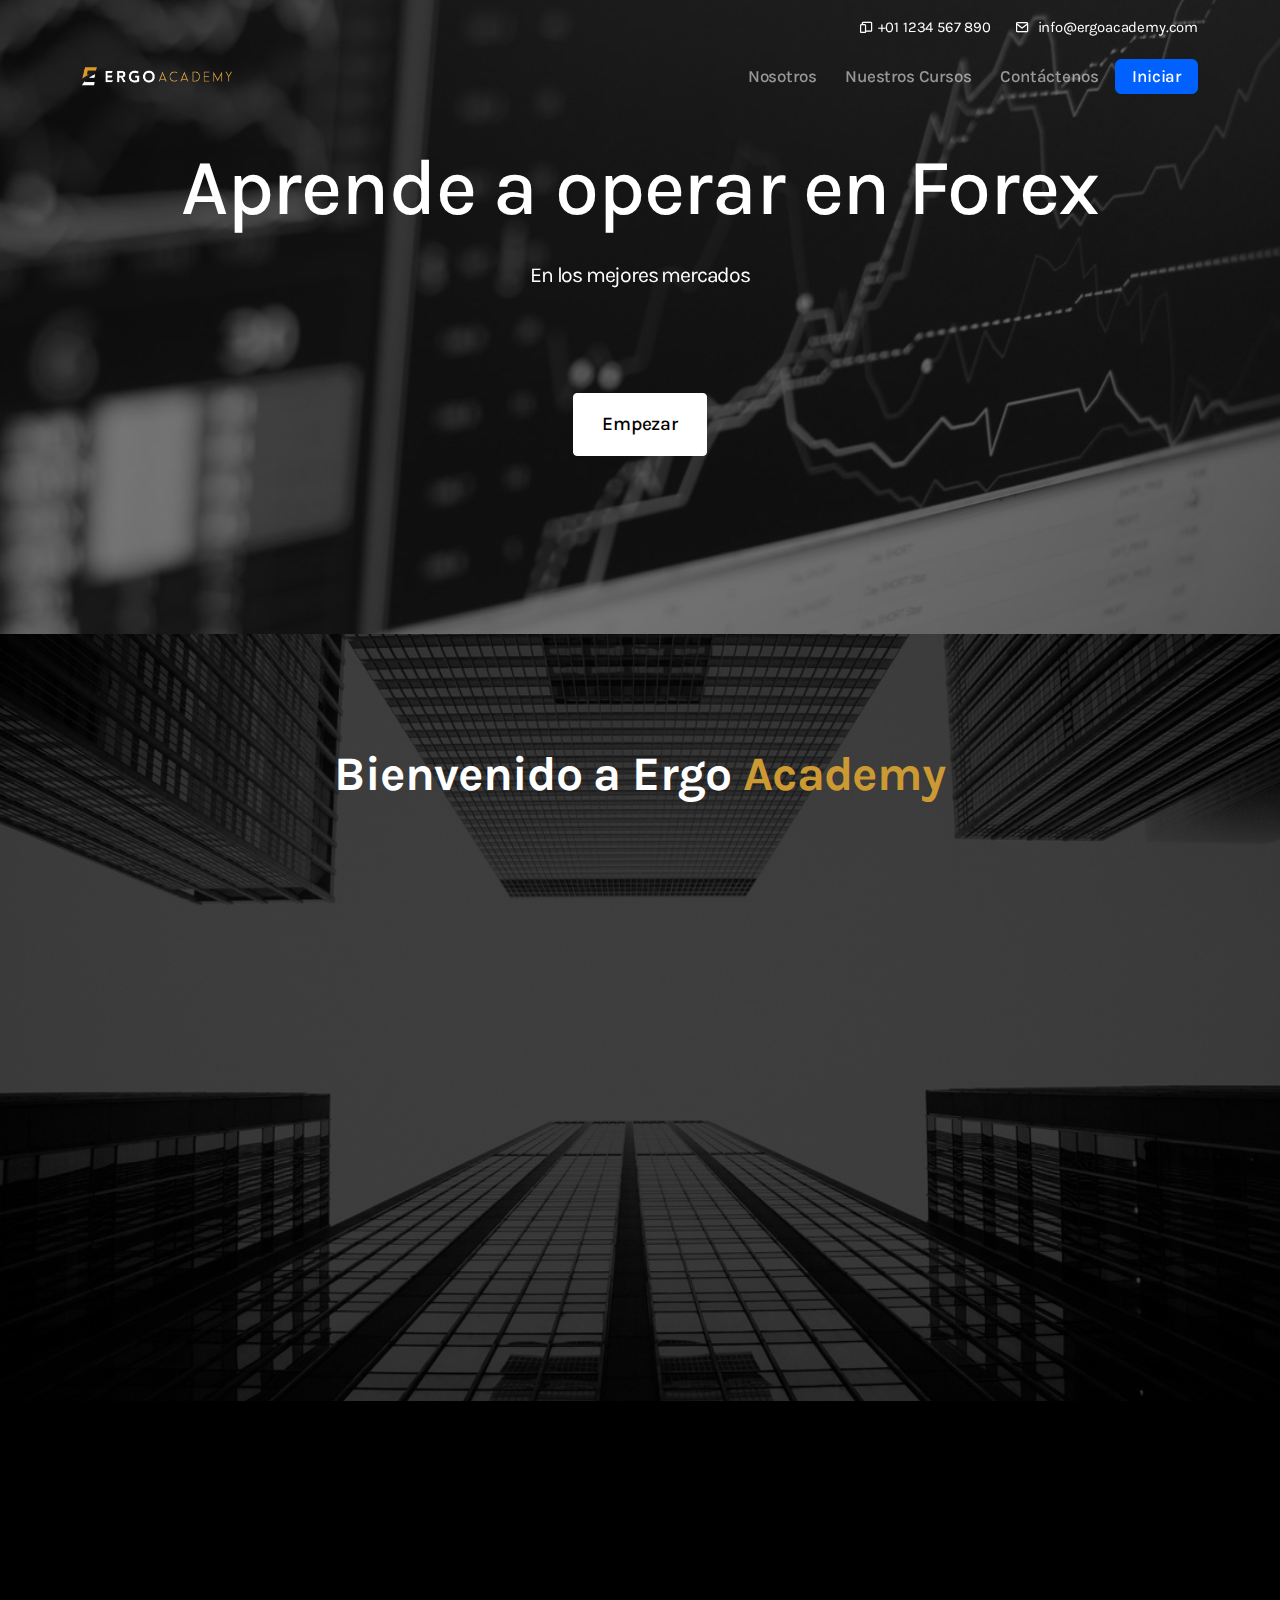
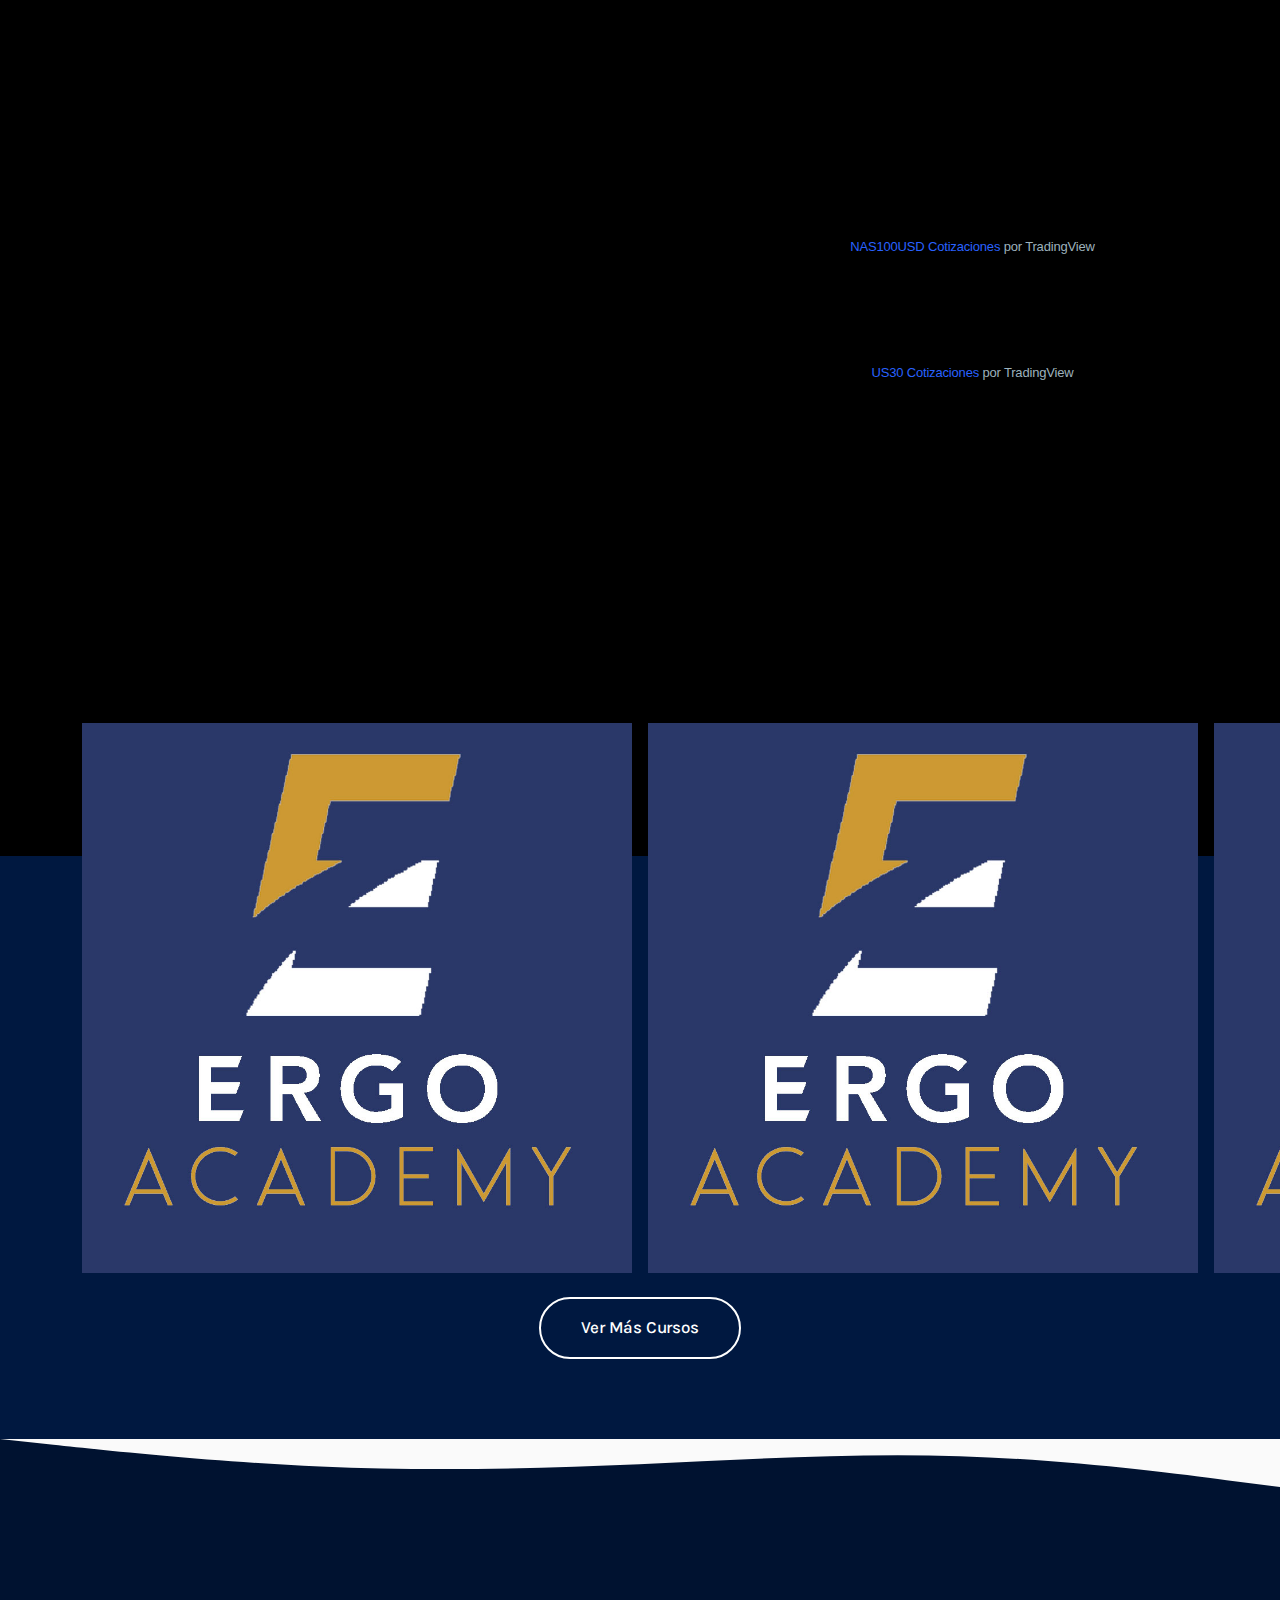
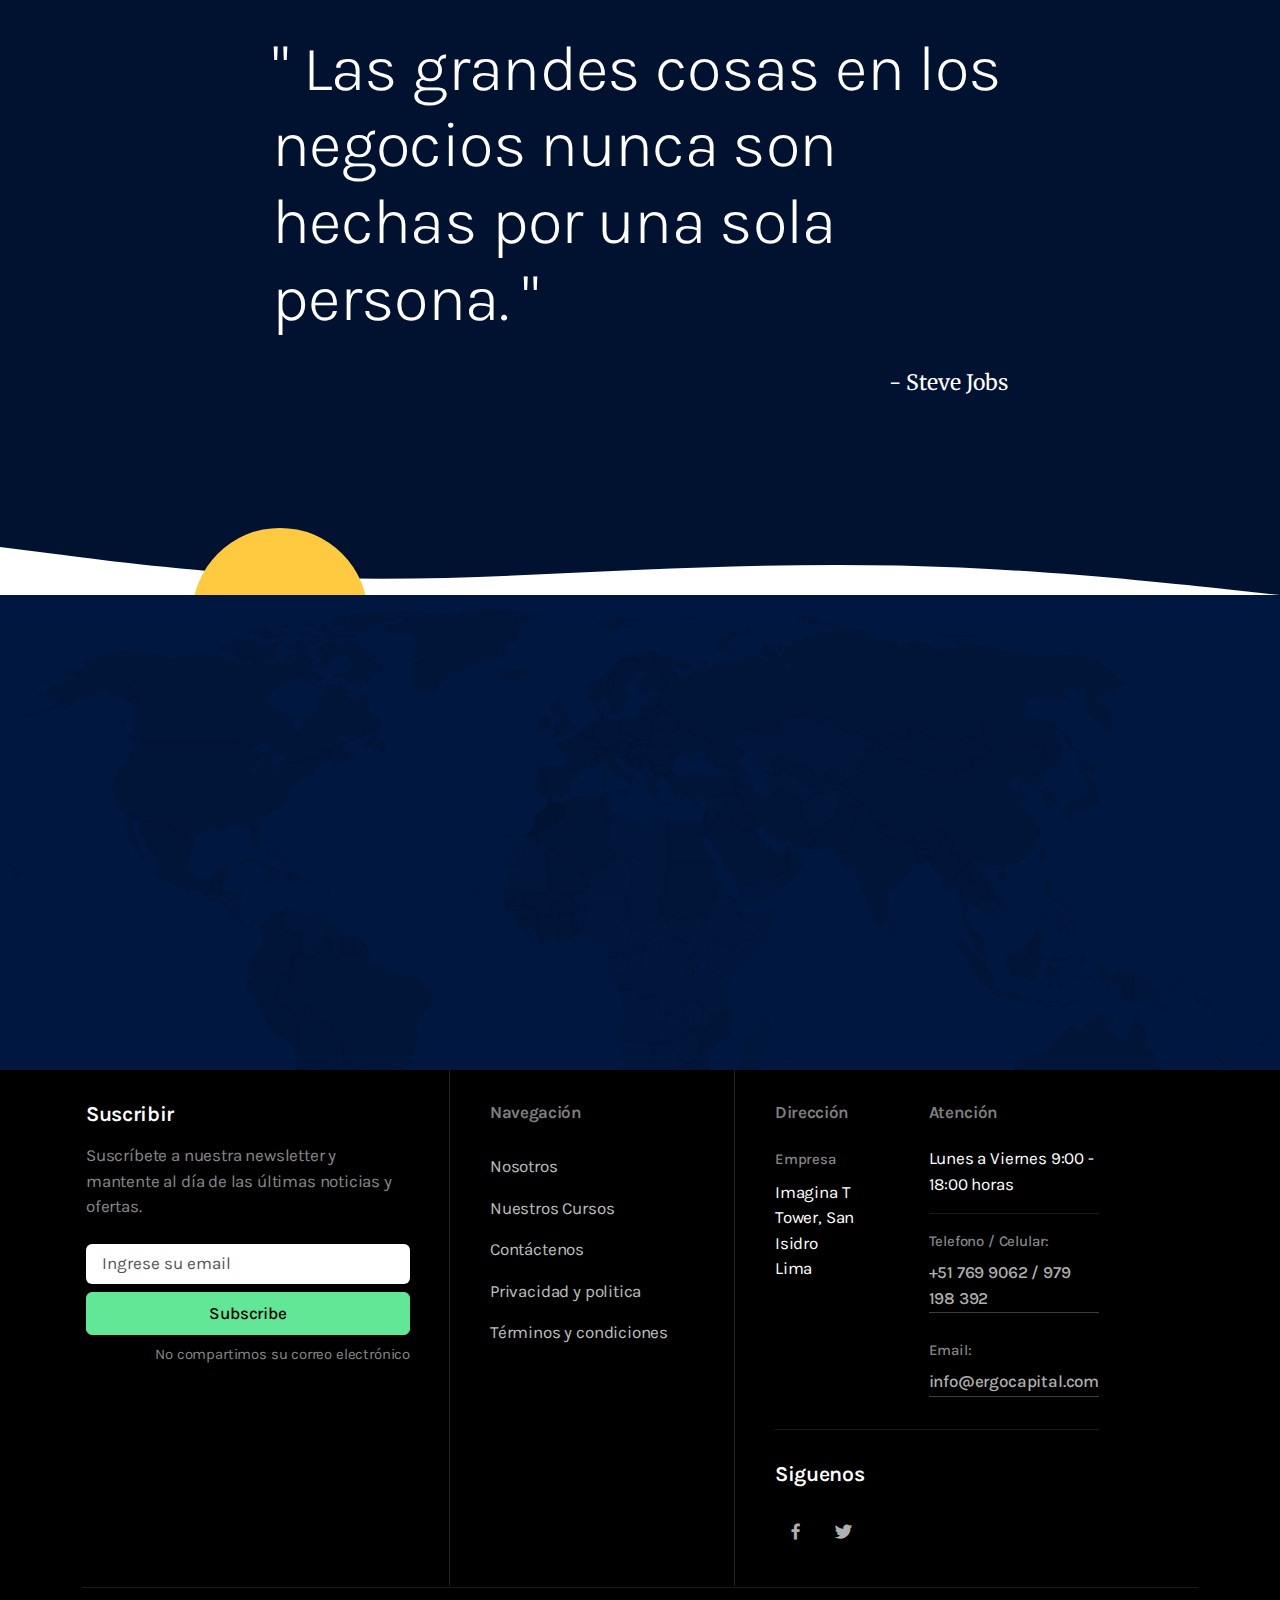
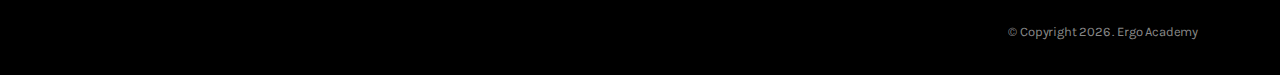
<file: index.html>
<!DOCTYPE html>
<html lang="en">

<head>
    <!-- Required meta tags -->
    <meta charset="utf-8" />
    <meta name="viewport" content="width=device-width, initial-scale=1" />
    <link rel="icon" href="assets/img/ergo-capital/Logo-ERGO-FXv2.ico" type="image/ico" />

    <!--Box Icons-->
    <link rel="stylesheet" href="assets/fonts/boxicons/css/boxicons.css" />

    <!--Iconsmind Icons-->
    <link rel="stylesheet" href="assets/fonts/iconsmind/iconsmind.css" />
    <!--Master slider-->
    <link rel="stylesheet" href="assets/vendor/masterslider/style/masterslider.css">
    <link rel="stylesheet" href="assets/vendor/masterslider/skins/black-1/style.css">

    <!--Swiper slider-->
    <link rel="stylesheet" href="assets/vendor/node_modules/css/swiper-bundle.min.css" />

    <link rel="preconnect" href="https://fonts.googleapis.com" />
    <link rel="preconnect" href="https://fonts.gstatic.com" crossorigin />
    <link
        href="https://fonts.googleapis.com/css2?family=Karla:wght@200..800&family=Merriweather:ital,wght@0,300;0,400;0,700;1,300;1,400&display=swap"
        rel="stylesheet" />
    <!-- Main CSS -->
    <link href="assets/css/theme-pink.min.css" rel="stylesheet" />
    <!--Estilo customizados-->
    <link href="assets/css/idlc_style.css" rel="stylesheet" />

    <title>Ergo Academy</title>
</head>

<body>
    <!--Preloader Spinner-->
    <div class="spinner-loader bg-white">
        <div class="spinner-grow text-default" role="status"></div>
        <img src="assets/img/ergo-capital/ergo-academy-load.jpg" width="45px" alt="" sizes="" srcset="">
        <span class="small d-block ms-2">Ergo Academy...</span>
    </div>


    <header class="z-index-fixed pt-3 header-absolute-top header-boxed header-sticky">
        <div class="container text-white position-relative d-none d-lg-block">
            <div class="row">
                <div class="col-md-8 ms-auto">
                    <div class="d-flex justify-content-end">
                        <a href="tel:+011234567890" class="text-white small me-4">
                            <i class="bx bx-devices me-1"></i>+01 1234 567 890
                        </a>
                        <a href="mailto:consult@company.com" class="text-white small">
                            <i class="bx bx-envelope me-1"></i>
                            info@ergoacademy.com
                        </a>
                    </div>
                </div>
            </div>
        </div>
        <!--Navbar boxed-->
        <div class="navbar-boxed">
            <div class="container">
                <!--Navbar-->
                <nav class="navbar navbar-expand-lg navbar-dark navbar-link-white rounded-3">
                    <a class="navbar-brand" href="index.html">
                        <img src="assets/img/ergo-capital/Logo-ERGO-FX_v2.png" alt="" style="width: 150px !important;"
                            class="navbar-brand-sticky">
                        <img src="assets/img/ergo-capital/Logo-ERGO-FX_v2.png" alt="" style="width: 150px !important;"
                            class="navbar-brand-transparent">
                    </a>
                    <div class="d-flex align-items-center navbar-no-collapse-items order-lg-last">
                        <button class="navbar-toggler order-last" type="button" data-bs-toggle="collapse"
                            data-bs-target="#mainNavbarTheme" aria-controls="mainNavbarTheme" aria-expanded="false"
                            aria-label="Toggle navigation">
                            <span class="navbar-toggler-icon"> <i></i> </span>
                        </button>
                        <div class="nav-item me-2 me-lg-0">
                            <a href="https://israellozano.github.io/intranet-ergo-academy/" target="_blank"
                                class="btn btn-info py-1 px-3">Iniciar
                            </a>

                        </div>
                    </div>
                    <!--Navbar Collapse-->
                    <div class="collapse navbar-collapse" id="mainNavbarTheme">
                        <!--Navbar items-->
                        <ul class="navbar-nav ms-auto">
                            <li class="nav-item">
                                <a class="nav-link" href="nosotros.html">Nosotros</a>
                            </li>
                            <li class="nav-item">
                                <a class="nav-link" href="descubre.html">Nuestros Cursos</a>
                            </li>


                            <li class="nav-item">
                                <a class="nav-link" href="contacto.html">Contáctenos</a>
                            </li>
                        </ul>
                    </div>
                </nav>
            </div>
        </div>
    </header>


    <!--Main content-->
    <main class="bg-dark text-white">

        <!--page-hero-master-slider-->
        <section class="position-relative overflow-hidden">
            <!--Slider: divider-->

            <div class="ms-skin-black-1 master-slider" id="masterslider">
                <!--slide-1-->
                <div class="ms-slide bg-dark" data-delay="3" data-fill-mode="fill">
                    <img class="opacity-50" src="assets/vendor/masterslider/style/blank.gif" alt="" title=""
                        data-src="assets/img/ergo-capital/nicholas-cappello-Wb63zqJ5gnE-unsplash-modified-p-1600.jpeg" />
                    <!--Layer text-->
                    <div class="ms-layer ms-title fw-semibold text-white" data-effect="front(800)" data-duration="1200"
                        data-delay="600" data-ease="easeInOutCubic" data-hide-effect="top(long,false)" data-offset-x="0"
                        data-offset-y="-60" data-origin="mc" data-position="center" data-masked="false">
                        <div class="text-center" data-aos="fade-down">Aprende a operar en Forex</div>

                        <p class="lead mb-10 text-center" data-aos="fade-down">En los mejores mercados</p>

                    </div>
                    <!--Layer button-->
                    <a href="#" class="ms-layer ms-btn" data-effect="front(800)" data-duration="1200" data-delay="800"
                        data-ease="easeOutCubic" data-hide-effect="top(long,false)" data-offset-x="0"
                        data-offset-y="130" data-origin="mc" data-position="center" data-masked="false"><span
                            class="btn btn-lg btn-white btn-sm">Empezar</span>
                    </a>
                </div>
                <!--slide-2-->
                <div class="ms-slide bg-dark" data-delay="3" data-fill-mode="fill">
                    <!--bg-->
                    <img class="opacity-50" src="assets/vendor/masterslider/style/blank.gif" alt="" title=""
                        data-src="assets/img/ergo-capital/accionesv2.jpg" />
                    <!--Layer text-->
                    <div class="ms-layer ms-title fw-semibold text-center text-white" data-effect="skewbottom(-10,150)"
                        data-duration="1000" data-delay="600" data-ease="easeInOutCubic"
                        data-hide-effect="top(long,false)" data-offset-x="0" data-offset-y="-60" data-origin="mc"
                        data-position="center" data-masked="false">
                        <div class="text-center" data-aos="fade-left">Acciones</div>
                        <p class="lead mb-5 text-center">Opere acciones de empresas mundialmente conocidas como Tesla,
                            Amazon, Apple
                            entro otras.</p>
                    </div>
                    <!--Layer button-->
                    <a href="#" class="ms-layer ms-btn" data-effect="skewbottom(-10,150)" data-duration="1000"
                        data-delay="900" data-ease="easeInOutCubic" data-hide-effect="top(long,false)" data-offset-x="0"
                        data-offset-y="130" data-origin="mc" data-position="center" data-masked="false">
                        <span class="btn btn-lg btn-white btn-sm">Empezar</span>
                    </a>
                </div>
                <!--slide-3-->
                <div class="ms-slide bg-dark" data-delay="3" data-fill-mode="fill">
                    <!--bg-->
                    <img class="opacity-50" src="assets/vendor/masterslider/style/blank.gif" alt="" title=""
                        data-src="assets/img/ergo-capital/criptomonedas.jpg" />
                    <!--Layer text-->
                    <div class="ms-layer text-center ms-title fw-semibold text-white" data-effect="skewleft(23,500)"
                        data-duration="1000" data-delay="900" data-ease="easeInOutSine"
                        data-hide-effect="top(long,false)" data-offset-x="0" data-offset-y="-60" data-origin="mc"
                        data-position="center" data-masked="false">
                        <div class="text-center" data-aos="fade-top">Criptomonedas</div>
                        <p class="lead mb-5 text-center">Opere en el mercado de divisas digitales con una capitalización
                            de mercado
                            de casi $500 billones</p>
                    </div>
                    <!--Layer button-->
                    <a href="#" class="ms-layer ms-btn" data-effect="skewleft(23,500)" data-duration="1000"
                        data-delay="1200" data-ease="easeInOutSine" data-hide-effect="top(long,false)" data-offset-x="0"
                        data-offset-y="130" data-origin="mc" data-position="center" data-masked="false"><span
                            class="btn btn-lg btn-success btn-sm">Empezar</span>
                    </a>
                </div>
            </div>
        </section>
        <!--/Hero slider end-->


        <section class="position-relative overflow-hidden bg-dark text-white" id="next">
            <!--Background-image-->
            <img src="assets/img/ergo-capital/anthony-delanoix-b5POxb2aL9o-unsplash-modified-1.jpg" alt=""
                class="bg-image opacity-25" />

            <div class="container py-9 py-lg-11">
                <div class="html-embed stock-slider w-embed w-script">
                    <!--  TradingView Widget BEGIN  -->
                    <div class="tradingview-widget-container">
                        <div class="tradingview-widget-container__widget"></div>
                        <div class="tradingview-widget-copyright">
                            <a href="https://es.tradingview.com" rel="noopener" target="_blank">
                                <span class="blue-text">Cinta de cotizaciones</span>
                            </a>
                            por TradingView
                        </div>
                        <script type="text/javascript"
                            src="https://s3.tradingview.com/external-embedding/embed-widget-ticker-tape.js" async="">
                                {
                                    "symbols": [
                                        {
                                            "proName": "FOREXCOM:SPXUSD",
                                            "title": "S&P 500"
                                        },
                                        {
                                            "proName": "FOREXCOM:NSXUSD",
                                            "title": "Nasdaq 100"
                                        },
                                        {
                                            "proName": "FX_IDC:EURUSD",
                                            "title": "EUR/USD"
                                        },
                                        {
                                            "proName": "BITSTAMP:BTCUSD",
                                            "title": "BTC/USD"
                                        },
                                        {
                                            "proName": "BITSTAMP:ETHUSD",
                                            "title": "ETH/USD"
                                        }
                                    ],
                                        "colorTheme": "dark",
                                            "isTransparent": true,
                                                "displayMode": "adaptive",
                                                    "locale": "es"
                                }
                            </script>
                    </div>
                    <!--  TradingView Widget END  -->
                </div>
                <div class="row mb-7 mb-lg-11 justify-content-between align-items-end">
                    <div class="col-lg-10 col-xl-9 mx-auto text-center">

                        <h1 class="display-4 mb-4" data-aos="fade-up">
                            Bienvenido a Ergo <span class="textCapital">Academy</span>
                        </h1>
                        <!--Divider line-->
                        <span class="width-7x pt-1 mx-auto bg-gradient-primary d-table" data-aos="fade-down"></span>
                    </div>
                </div>

                <div class="row pb-lg-7 justify-content-around">
                    <!--Feature column-->
                    <div class="col-12 col-md-6" data-aos="fade-up" data-aos-delay="150">
                        <div class="text-center">
                            <div
                                class="mb-5 position-relative width-7x height-7x bg-gradient-primary text-white rounded-circle flex-center overflow-hidden">
                                <i class="icon-Light-Bulb fs-3 position-relative"></i>
                            </div>
                            <h5 class="mb-3">Creamos experiencias financieras</h5>
                            <p class="lead mb-5 text-center">
                                "Buscamos brindar soluciones financieras, accesibles y rentables, adecuadas a las
                                necesidades de nuestros clientes. Nuestro objetivo es ser el broker líder en la
                                industria, con un servicio de calidad para inversores dispuestos a multiplicar sus
                                capitales, difundiendo así una cultura de inversión en toda Iberoamérica"
                            </p>

                        </div>
                    </div>
                </div>
            </div>
        </section>

        <section class="position-relative overflow-hidden">
            <div class="container pt-5 pb-9 pb-lg-11 z-index-1">
                <div class="row align-items-center justify-content-between">
                    <div class="order-last col-lg-5">

                        <!--Heading-->
                        <h2 class="mb-5 display-4 position-relative z-index-1" data-aos="fade-right">
                            Materias primas
                        </h2>
                        <!--Divider line-->
                        <span class="width-7x pt-1 bg-gradient-primary d-table mb-6 mt-4" data-aos="fade-down"></span>

                        <!--Text-->
                        <p class="mb-7" data-aos="fade-up">
                            Opere los principales commodities como el oro, petróleo, plata entre otros.
                        </p>

                        <div class="mt-7" data-aos="fade-up" data-aos-delay="250">
                            <a href="#!" class="btn btn-primary btn-lg rounded-pill hover-lift">
                                Empezar
                            </a>
                        </div>
                    </div>
                    <div class="col-lg-6 col-md-10 me-lg-auto order-1 mb-7 mb-lg-0">
                        <div class="position-relative" data-aos="fade-left" data-aos-delay="150">
                            <div id="w-node-_79ebd75d-1471-cfa5-99b8-1042a737fb62-d8b74a9e"
                                class="content-image-wrapper">
                                <div class="w-layout-grid grid">
                                    <div class="html-embed-3 w-embed w-script">
                                        <!--  TradingView Widget BEGIN  -->
                                        <div class="tradingview-widget-container" style="width: 100%; height: 126px;">
                                            <iframe scrolling="no" allowtransparency="true" frameborder="0"
                                                src="https://s.tradingview.com/embed-widget/single-quote/?locale=es#%7B%22symbol%22%3A%22FX_IDC%3AXAUUSD%22%2C%22width%22%3A%22100%25%22%2C%22colorTheme%22%3A%22dark%22%2C%22isTransparent%22%3Atrue%2C%22height%22%3A126%2C%22utm_source%22%3A%22%22%2C%22utm_medium%22%3A%22widget_new%22%2C%22utm_campaign%22%3A%22single-quote%22%7D"
                                                style="box-sizing: border-box; height: calc(94px); width: 100%;"></iframe>
                                            <div class="tradingview-widget-copyright">
                                                <a href="https://es.tradingview.com/symbols/FX_IDC-XAUUSD/"
                                                    rel="noopener" target="_blank"><span class="blue-text">XAUUSD
                                                        Cotizaciones</span></a> por TradingView
                                            </div>

                                            <style>
                                                .tradingview-widget-copyright {
                                                    font-size: 13px !important;
                                                    line-height: 32px !important;
                                                    text-align: center !important;
                                                    vertical-align: middle !important;
                                                    font-family: 'Trebuchet MS', Arial, sans-serif !important;
                                                    color: #9db2bd !important;
                                                }

                                                .tradingview-widget-copyright .blue-text {
                                                    color: #2962FF !important;
                                                }

                                                .tradingview-widget-copyright a {
                                                    text-decoration: none !important;
                                                    color: #9db2bd !important;
                                                }

                                                .tradingview-widget-copyright a:visited {
                                                    color: #9db2bd !important;
                                                }

                                                .tradingview-widget-copyright a:hover .blue-text {
                                                    color: #1E53E5 !important;
                                                }

                                                .tradingview-widget-copyright a:active .blue-text {
                                                    color: #1848CC !important;
                                                }

                                                .tradingview-widget-copyright a:visited .blue-text {
                                                    color: #2962FF !important;
                                                }
                                            </style>
                                        </div>
                                        <!--  TradingView Widget END  -->
                                    </div>
                                    <div class="html-embed-2 w-embed w-script">
                                        <!--  TradingView Widget BEGIN  -->
                                        <div class="tradingview-widget-container" style="width: 100%; height: 126px;">
                                            <iframe scrolling="no" allowtransparency="true" frameborder="0"
                                                src="https://s.tradingview.com/embed-widget/single-quote/?locale=es#%7B%22symbol%22%3A%22TVC%3AUSOIL%22%2C%22width%22%3A%22100%25%22%2C%22colorTheme%22%3A%22dark%22%2C%22isTransparent%22%3Atrue%2C%22height%22%3A126%2C%22utm_source%22%3A%22%22%2C%22utm_medium%22%3A%22widget_new%22%2C%22utm_campaign%22%3A%22single-quote%22%7D"
                                                style="box-sizing: border-box; height: calc(94px); width: 100%;"></iframe>
                                            <div class="tradingview-widget-copyright">
                                                <a href="https://es.tradingview.com/symbols/TVC-USOIL/" rel="noopener"
                                                    target="_blank"><span class="blue-text">USOIL
                                                        Cotizaciones</span></a> por TradingView
                                            </div>

                                            <style>
                                                .tradingview-widget-copyright {
                                                    font-size: 13px !important;
                                                    line-height: 32px !important;
                                                    text-align: center !important;
                                                    vertical-align: middle !important;
                                                    font-family: 'Trebuchet MS', Arial, sans-serif !important;
                                                    color: #9db2bd !important;
                                                }

                                                .tradingview-widget-copyright .blue-text {
                                                    color: #2962FF !important;
                                                }

                                                .tradingview-widget-copyright a {
                                                    text-decoration: none !important;
                                                    color: #9db2bd !important;
                                                }

                                                .tradingview-widget-copyright a:visited {
                                                    color: #9db2bd !important;
                                                }

                                                .tradingview-widget-copyright a:hover .blue-text {
                                                    color: #1E53E5 !important;
                                                }

                                                .tradingview-widget-copyright a:active .blue-text {
                                                    color: #1848CC !important;
                                                }

                                                .tradingview-widget-copyright a:visited .blue-text {
                                                    color: #2962FF !important;
                                                }
                                            </style>
                                        </div>
                                        <!--  TradingView Widget END  -->
                                    </div>
                                </div>
                            </div>
                        </div>
                    </div>
                </div>

                <div class="row align-items-center justify-content-between">

                    <div class="order-last col-lg-5">
                        <div id="w-node-_92d8f859-8099-26e6-e82c-fce656e992f4-d8b74a9e" class="content-image-wrapper">
                            <div class="w-layout-grid grid">
                                <div class="html-embed-3 w-embed w-script">
                                    <!--  TradingView Widget BEGIN  -->
                                    <div class="tradingview-widget-container" style="width: 100%; height: 126px;">
                                        <iframe scrolling="no" allowtransparency="true" frameborder="0"
                                            src="https://s.tradingview.com/embed-widget/single-quote/?locale=es#%7B%22symbol%22%3A%22OANDA%3ANAS100USD%22%2C%22width%22%3A%22100%25%22%2C%22colorTheme%22%3A%22dark%22%2C%22isTransparent%22%3Atrue%2C%22height%22%3A126%2C%22utm_source%22%3A%22%22%2C%22utm_medium%22%3A%22widget_new%22%2C%22utm_campaign%22%3A%22single-quote%22%7D"
                                            style="box-sizing: border-box; height: calc(94px); width: 100%;"></iframe>
                                        <div class="tradingview-widget-copyright">
                                            <a href="https://es.tradingview.com/symbols/OANDA-NAS100USD/" rel="noopener"
                                                target="_blank"><span class="blue-text">NAS100USD
                                                    Cotizaciones</span></a> por TradingView
                                        </div>

                                        <style>
                                            .tradingview-widget-copyright {
                                                font-size: 13px !important;
                                                line-height: 32px !important;
                                                text-align: center !important;
                                                vertical-align: middle !important;
                                                font-family: 'Trebuchet MS', Arial, sans-serif !important;
                                                color: #9db2bd !important;
                                            }

                                            .tradingview-widget-copyright .blue-text {
                                                color: #2962FF !important;
                                            }

                                            .tradingview-widget-copyright a {
                                                text-decoration: none !important;
                                                color: #9db2bd !important;
                                            }

                                            .tradingview-widget-copyright a:visited {
                                                color: #9db2bd !important;
                                            }

                                            .tradingview-widget-copyright a:hover .blue-text {
                                                color: #1E53E5 !important;
                                            }

                                            .tradingview-widget-copyright a:active .blue-text {
                                                color: #1848CC !important;
                                            }

                                            .tradingview-widget-copyright a:visited .blue-text {
                                                color: #2962FF !important;
                                            }
                                        </style>
                                    </div>
                                    <!--  TradingView Widget END  -->
                                </div>
                                <div class="html-embed-2 w-embed w-script">
                                    <!--  TradingView Widget BEGIN  -->
                                    <div class="tradingview-widget-container" style="width: 100%; height: 126px;">
                                        <iframe scrolling="no" allowtransparency="true" frameborder="0"
                                            src="https://s.tradingview.com/embed-widget/single-quote/?locale=es#%7B%22symbol%22%3A%22CURRENCYCOM%3AUS30%22%2C%22width%22%3A%22100%25%22%2C%22colorTheme%22%3A%22dark%22%2C%22isTransparent%22%3Atrue%2C%22height%22%3A126%2C%22utm_source%22%3A%22%22%2C%22utm_medium%22%3A%22widget_new%22%2C%22utm_campaign%22%3A%22single-quote%22%7D"
                                            style="box-sizing: border-box; height: calc(94px); width: 100%;"></iframe>
                                        <div class="tradingview-widget-copyright">
                                            <a href="https://es.tradingview.com/symbols/CURRENCYCOM-US30/"
                                                rel="noopener" target="_blank"><span class="blue-text">US30
                                                    Cotizaciones</span></a> por TradingView
                                        </div>

                                        <style>
                                            .tradingview-widget-copyright {
                                                font-size: 13px !important;
                                                line-height: 32px !important;
                                                text-align: center !important;
                                                vertical-align: middle !important;
                                                font-family: 'Trebuchet MS', Arial, sans-serif !important;
                                                color: #9db2bd !important;
                                            }

                                            .tradingview-widget-copyright .blue-text {
                                                color: #2962FF !important;
                                            }

                                            .tradingview-widget-copyright a {
                                                text-decoration: none !important;
                                                color: #9db2bd !important;
                                            }

                                            .tradingview-widget-copyright a:visited {
                                                color: #9db2bd !important;
                                            }

                                            .tradingview-widget-copyright a:hover .blue-text {
                                                color: #1E53E5 !important;
                                            }

                                            .tradingview-widget-copyright a:active .blue-text {
                                                color: #1848CC !important;
                                            }

                                            .tradingview-widget-copyright a:visited .blue-text {
                                                color: #2962FF !important;
                                            }
                                        </style>
                                    </div>
                                    <!--  TradingView Widget END  -->
                                </div>
                            </div>
                        </div>
                    </div>

                    <div class="col-lg-6 col-md-10 me-lg-auto order-1 mb-7 mb-lg-0">
                        <!--Heading-->
                        <h2 class="mb-5 display-4 position-relative z-index-1" data-aos="fade-right">
                            Íncides

                        </h2>
                        <!--Divider line-->
                        <span class="width-7x pt-1 bg-gradient-primary d-table mb-6 mt-4" data-aos="fade-down"></span>

                        <!--Text-->
                        <p class="mb-7" data-aos="fade-up">
                            Opere los principales índices mundiales como el dow jones o el nasdaq
                        </p>

                        <div class="mt-7" data-aos="fade-up" data-aos-delay="250">
                            <a href="#!" class="btn btn-primary btn-lg rounded-pill hover-lift">
                                Empezar
                            </a>
                        </div>
                    </div>

                </div>
            </div>
        </section>

        <section class="position-relative overflow-hidden">
            <div class="position-absolute start-0 bottom-0 w-100 h-100 h-lg-60 bg-shade-info"></div>
            <div class="container position-relative z-index-1 pt-9 pt-lg-11">
                <div class="row mb-5 mb-lg-7 align-items-end">
                    <div class="col-lg-9 text-white mb-5 mb-lg-0">
                        <!--Subheading-->
                        <div class="mb-3" data-aos="fade-up">
                            <span class="h6">Nuestro Cursos</span>
                        </div>
                        <h2 class="mb-0 display-4" data-aos="fade-right">
                            Cursos más Populares
                        </h2>
                        <!--Divider line-->
                        <span class="width-7x pt-1 bg-gradient-primary d-table mt-4" data-aos="fade-down"></span>
                    </div>
                    <div class="col-12 col-lg-auto text-lg-end ms-auto" data-aos="fade-left" data-aos-delay="150">
                        <!-- Swiper Navigation buttons (Remove it or Keep it) -->
                        <div class="position-relative d-flex justify-content-lg-end align-items-center">
                            <!--Buttons navigation-->
                            <div
                                class="swiperProjects-button-prev swiper-button-prev mt-0 position-relative start-0 rounded-circle me-2 text-white bg-transparent border border-white">
                            </div>
                            <div
                                class="swiperProjects-button-next swiper-button-next mt-0 position-relative mx-0 end-0 rounded-circle text-white bg-transparent border border-white">
                            </div>
                        </div>
                    </div>
                </div>
            </div>
            <div class="container pb-9 pb-lg-11">
                <div class="row">
                    <div class="col-12 position-relative">
                        <!--Projects swiper slider-->
                        <div class="swiper-container swiper-projects overflow-visible">
                            <div class="swiper-wrapper">
                                <!--Swiper-slide-->
                                <div class="swiper-slide">
                                    <a href="#!" class="card-over d-block card-hover overflow-hidden">
                                        <img src="assets/img/ergo-capital/iconos-960/cursos-ea.jpg" alt=""
                                            class="img-fluid img-zoom" />
                                        <div class="card-overlay p-4 d-flex align-items-end text-white">
                                            <ul class="list-unstyled overlay-items">
                                                <li>
                                                    <h4 class="mb-1">Blockchain</h4>
                                                </li>
                                                <li>
                                                    <span class="opacity-75">Revolución Digital</span>
                                                </li>
                                            </ul>
                                        </div>
                                    </a>
                                </div>

                                <!--Swiper-slide-->
                                <div class="swiper-slide">
                                    <a href="#!" class="card-over d-block card-hover overflow-hidden">
                                        <img src="assets/img/ergo-capital/iconos-960/cursos-ea.jpg" alt=""
                                            class="img-fluid img-zoom" />
                                        <div class="card-overlay p-4 d-flex align-items-end text-white">
                                            <ul class="list-unstyled overlay-items">
                                                <li>
                                                    <h4 class="mb-1">Blockchain</h4>
                                                </li>
                                                <li>
                                                    <span class="opacity-75">Revolución Digital</span>
                                                </li>
                                            </ul>
                                        </div>
                                    </a>
                                </div>

                                <!--Swiper-slide-->
                                <div class="swiper-slide">
                                    <a href="#!" class="card-over d-block card-hover overflow-hidden">
                                        <img src="assets/img/ergo-capital/iconos-960/cursos-ea.jpg" alt=""
                                            class="img-fluid img-zoom" />
                                        <div class="card-overlay p-4 d-flex align-items-end text-white">
                                            <ul class="list-unstyled overlay-items">
                                                <li>
                                                    <h4 class="mb-1">Awesome title</h4>
                                                </li>
                                                <li>
                                                    <span class="opacity-75">Awesome Subtitle</span>
                                                </li>
                                            </ul>
                                        </div>
                                    </a>
                                </div>

                                <!--Swiper-slide-->
                                <div class="swiper-slide">
                                    <a href="#!" class="card-over d-block card-hover overflow-hidden">
                                        <img src="assets/img/ergo-capital/iconos-960/cursos-ea.jpg" alt=""
                                            class="img-fluid img-zoom" />
                                        <div class="card-overlay p-4 d-flex align-items-end text-white">
                                            <ul class="list-unstyled overlay-items">
                                                <li>
                                                    <h4 class="mb-1">Awesome title</h4>
                                                </li>
                                                <li>
                                                    <span class="opacity-75">Awesome Subtitle</span>
                                                </li>
                                            </ul>
                                        </div>
                                    </a>
                                </div>

                                <!--Swiper-slide-->
                                <div class="swiper-slide">
                                    <a href="#!" class="card-over d-block card-hover overflow-hidden">
                                        <img src="assets/img/ergo-capital/iconos-960/cursos-ea.jpg" alt=""
                                            class="img-fluid img-zoom" />
                                        <div class="card-overlay p-4 d-flex align-items-end text-white">
                                            <ul class="list-unstyled overlay-items">
                                                <li>
                                                    <h4 class="mb-1">Awesome title</h4>
                                                </li>
                                                <li>
                                                    <span class="opacity-75">Awesome Subtitle</span>
                                                </li>
                                            </ul>
                                        </div>
                                    </a>
                                </div>

                                <!--Swiper-slide-->
                                <div class="swiper-slide">
                                    <a href="#!" class="card-over d-block card-hover overflow-hidden">
                                        <img src="assets/img/ergo-capital/iconos-960/cursos-ea.jpg" alt=""
                                            class="img-fluid img-zoom" />
                                        <div class="card-overlay p-4 d-flex align-items-end text-white">
                                            <ul class="list-unstyled overlay-items">
                                                <li>
                                                    <h4 class="mb-1">Awesome title</h4>
                                                </li>
                                                <li>
                                                    <span class="opacity-75">Awesome Subtitle</span>
                                                </li>
                                            </ul>
                                        </div>
                                    </a>
                                </div>
                            </div>
                            <!-- <div class="text-center pt-9">
                                <a href="#!" class="btn btn-outline-white hover-lift">
                                    Ver todos
                                </a>
                            </div> -->

                            <div class="mx-auto text-center pt-2 pt-lg-4">

                                <a href="descubre.html"
                                    class="btn btn-outline-white rounded-pill py-lg-3 px-lg-6 border-2 btn-hover-text">
                                    <span class="btn-hover-label label-default">Ver más cursos</span>
                                    <span class="btn-hover-label label-hover">Ver más cursos</span>
                                </a>
                            </div>

                        </div>
                    </div>
                </div>
            </div>
        </section>

        <section class="jarallax text-white position-relative overflow-hidden bg-dark" data-jarallax=".3">
            <div class="position-absolute w-100 h-100 start-0 top-0 bg-shade-info opacity-75"></div>
            <!--Divider shape-bottom-->
            <svg class="position-absolute start-0 bottom-0" preserveAspectRatio="none" width="100%" height="48"
                viewBox="0 0 983 60" fill="none" xmlns="http://www.w3.org/2000/svg">
                <path fill-rule="evenodd" clip-rule="evenodd"
                    d="M0 0L41 8.4466C82 17.1845 164 34.3689 246 38.4466C328 42.8155 410 34.3689 492 28.5437C573 22.7184 655 19.8058 737 25.6311C819 31.4563 901 45.7282 942 52.7184L983 60V60H942C901 60 819 60 737 60C655 60 573 60 492 60C410 60 328 60 246 60C164 60 82 60 41 60H0V0Z"
                    fill="white"></path>
            </svg>
            <!--Divider shape-top-->
            <svg class="position-absolute start-0 top-0 text-light" preserveAspectRatio="none" width="100%" height="48"
                viewBox="0 0 983 60" fill="none" xmlns="http://www.w3.org/2000/svg">
                <path fill-rule="evenodd" clip-rule="evenodd"
                    d="M983 60L942 51.5534C901 42.8155 819 25.6311 737 21.5534C655 17.1845 573 25.6311 491 31.4563C410 37.2816 328 40.1942 246 34.3689C164 28.5437 82 14.2718 41 7.28155L0 -2.86102e-06V-2.86102e-06H41C82 -2.86102e-06 164 -2.86102e-06 246 -2.86102e-06C328 -2.86102e-06 410 -2.86102e-06 491 -2.86102e-06C573 -2.86102e-06 655 -2.86102e-06 737 -2.86102e-06C819 -2.86102e-06 901 -2.86102e-06 942 -2.86102e-06H983V60Z"
                    fill="currentColor"></path>
            </svg>
            <div class="container py-9 py-lg-16 position-relative">
                <div class="row pb-9">
                    <div class="col-lg-8 offset-lg-2">
                        <div class="width-16x height-16x rounded-circle mb-n15 ms-lg-n11 bg-warning"
                            data-jarallax-element="-90" style="
                  position: relative;
                  z-index: 0;
                  transform: translate3d(0px, 12.8426px, 0px);
                ">
                            <div id="jarallax-container-2" style="
                    position: absolute;
                    top: 0px;
                    left: 0px;
                    width: 100%;
                    height: 100%;
                    overflow: hidden;
                    z-index: -100;
                  ">
                                <div style="
                      pointer-events: none;
                      transform-style: preserve-3d;
                      backface-visibility: hidden;
                      will-change: transform, opacity;
                      position: fixed;
                    "></div>
                            </div>
                        </div>
                        <div class="position-relative z-index-1 aos-init aos-animate" data-aos-duration="400"
                            data-aos="fade-up">
                            <h2 class="display-2 fw-light mb-5">
                                " Las grandes cosas en los negocios nunca son hechas por una
                                sola persona. "
                            </h2>
                            <h5 class="text-end font-serif">- Steve Jobs</h5>
                        </div>
                    </div>
                </div>
            </div>
            <div id="jarallax-container-0" style="
            position: absolute;
            top: 0px;
            left: 0px;
            width: 100%;
            height: 100%;
            overflow: hidden;
            z-index: -100;
          ">
                <img src="assets/img/ergo-capital/photo-1492541737557-dfd592c6e42d-modified-p-1600.jpeg"
                    class="jarallax-img" alt="" style="
              object-fit: cover;
              object-position: 50% 50%;
              max-width: none;
              position: fixed;
              top: 0px;
              left: 0px;
              width: 1855px;
              height: 581.695px;
              overflow: hidden;
              pointer-events: none;
              transform-style: preserve-3d;
              backface-visibility: hidden;
              will-change: transform, opacity;
              margin-top: -0.347656px;
              transform: translate3d(0px, 82.3242px, 0px);
            " />
            </div>
        </section>
        <section class="position-relative overflow-hidden">
            <div class="position-absolute w-100 h-100 start-0 top-0 bg-shade-info"></div>
            <img src="assets/img/vectors/worldmap-light.svg" class="w-100 h-auto position-absolute start-0 top-0"
                alt="" />
            <div class="container px-lg-12 py-9 py-lg-11 position-relative z-index-1">
                <div class="mb-5 px-lg-11 text-center" data-aos="fade-up" data-aos-delay="100">
                    <h5 class="mb-0">Más que clientes, Grandes socios</h5>

                    <!--Divider line-->
                    <span class="width-7x pt-1 bg-white d-table mt-4 mx-auto"></span>
                </div>
                <div class="d-flex flex-wrap justify-content-center">
                    <div class="d-flex align-items-center justify-content-center my-5 width-14x px-4" data-aos="fade-up"
                        data-aos-delay="150">
                        <img src="assets/img/partners/white/amazon.svg" alt="partner" class="img-fluid" />
                    </div>
                    <div class="d-flex align-items-center justify-content-center my-5 width-14x px-4" data-aos="fade-up"
                        data-aos-delay="150">
                        <img src="assets/img/partners/white/microsoft.svg" alt="partner" class="img-fluid" />
                    </div>
                    <div class="d-flex align-items-center justify-content-center my-5 width-14x px-4" data-aos="fade-up"
                        data-aos-delay="200">
                        <img src="assets/img/partners/white/google.svg" alt="partner" class="img-fluid" />
                    </div>
                    <div class="d-flex align-items-center justify-content-center my-5 width-14x px-4" data-aos="fade-up"
                        data-aos-delay="250">
                        <img src="assets/img/partners/white/booking.com.svg" alt="partner" class="img-fluid" />
                    </div>
                    <div class="d-flex align-items-center justify-content-center my-5 width-14x px-4" data-aos="fade-up"
                        data-aos-delay="300">
                        <img src="assets/img/partners/white/grab.svg" alt="partner" class="img-fluid" />
                    </div>
                    <div class="d-flex align-items-center justify-content-center my-5 width-14x px-4" data-aos="fade-up"
                        data-aos-delay="350">
                        <img src="assets/img/partners/white/slack.svg" alt="partner" class="img-fluid" />
                    </div>
                    <div class="d-flex align-items-center justify-content-center my-5 width-14x px-4" data-aos="fade-up"
                        data-aos-delay="400">
                        <img src="assets/img/partners/white/uber.svg" alt="partner" class="img-fluid" />
                    </div>
                    <div class="d-flex align-items-center justify-content-center my-5 width-14x px-4" data-aos="fade-up"
                        data-aos-delay="450">
                        <img src="assets/img/partners/white/didi.svg" alt="partner" class="img-fluid" />
                    </div>
                    <div class="d-flex align-items-center justify-content-center my-5 width-14x px-4" data-aos="fade-up"
                        data-aos-delay="500">
                        <img src="assets/img/partners/white/lyft.svg" alt="partner" class="img-fluid" />
                    </div>
                    <div class="d-flex align-items-center justify-content-center my-5 width-14x px-4" data-aos="fade-up"
                        data-aos-delay="550">
                        <img src="assets/img/partners/white/salesforce.svg" alt="partner" class="img-fluid" />
                    </div>
                </div>
                <!--Col-->
            </div>
        </section>
    </main>

    <!--Footer Start-->
    <footer id="footer" class="bg-dark text-white position-relative">
        <div class="container position-relative z-index-1">
            <div class="row grid-separator align-items-stretch">
                <!--Footer col-->
                <div class="col-md-5 col-lg-4 pe-md-6 py-lg-5 py-9">
                    <h5 class="mb-3">Suscribir</h5>
                    <span class="d-block text-muted mb-4">Suscríbete a nuestra newsletter y mantente al día de las
                        últimas
                        noticias y ofertas.</span>
                    <div class="newsletter-signup">
                        <form>
                            <div class="d-flex flex-column mb-2">
                                <input type="email" placeholder="Ingrese su email"
                                    class="form-control mb-2 border-0 shadow-none" required="" />
                                <button class="btn btn-success" type="submit">
                                    Subscribe
                                </button>
                            </div>
                        </form>
                        <span class="small text-muted d-block text-end">No compartimos su correo electrónico</span>
                    </div>
                </div>
                <!--Footer col-->
                <div class="col-md-5 col-lg-3 ps-md-6 py-lg-5 py-9">
                    <h6 class="mb-4 opacity-50">Navegación</h6>
                    <ul class="nav flex-column">
                        <li class="nav-item">
                            <a href="nosotros.html" class="nav-link"> Nosotros </a>
                        </li>
                        <li class="nav-item">
                            <a href="descubre.html" class="nav-link"> Nuestros Cursos </a>
                        </li>
                        <li class="nav-item">
                            <a href="contacto.html" class="nav-link"> Contáctenos </a>
                        </li>

                        <li class="nav-item">
                            <a href="politica.html" class="nav-link">
                                Privacidad y politica
                            </a>
                        </li>
                        <li class="nav-item">
                            <a href="terminos.html" class="nav-link">
                                Términos y condiciones
                            </a>
                        </li>
                    </ul>
                </div>
                <!--Footer col-->
                <div class="col-md-5 col-lg-4 ps-md-6 py-lg-5 py-9">
                    <div class="d-flex flex-column flex-sm-row">
                        <div class="mb-4 mb-sm-0 pe-sm-3">
                            <div>
                                <h6 class="mb-4 opacity-50">Dirección</h6>
                                <p class="mb-2">
                                    <strong class="small text-muted">Empresa</strong>
                                </p>
                                <p class="mb-3">
                                    Imagina T Tower, San Isidro<br />
                                    Lima<br />
                                </p>
                            </div>
                        </div>
                        <div class="ps-sm-3">
                            <h6 class="mb-4 opacity-50">Atención</h6>
                            <p>Lunes a Viernes 9:00 - 18:00 horas</p>
                            <hr />
                            <strong class="d-block text-muted small mb-2">Telefono / Celular:</strong>
                            <a href="#!" class="fw-semibold link-underline">+51 769 9062 / 979 198 392</a>
                            <br /><br />
                            <strong class="d-block text-muted small mb-2">Email:</strong>
                            <a href="mailto:info@ergocapital.com"
                                class="fw-semibold link-underline">info@ergocapital.com</a>
                        </div>
                    </div>
                    <div class="flex flex-column flex-sm-row">
                        <hr class="my-4 my-sm-5" />
                        <h5 class="mb-4">Siguenos</h5>
                        <div class="mb-4 mb-md-0 d-flex">
                            <!-- Social button -->
                            <a href="#!" class="d-inline-block mb-1 me-2 si rounded-pill si-hover-facebook">
                                <i class="bx bxl-facebook fs-5"></i>
                                <i class="bx bxl-facebook fs-5"></i>
                            </a>
                            <!-- Social button -->
                            <a href="#!" class="d-inline-block mb-1 me-2 si rounded-pill si-hover-twitter">
                                <i class="bx bxl-twitter fs-5"></i>
                                <i class="bx bxl-twitter fs-5"></i>
                            </a>
                        </div>
                    </div>
                </div>
            </div>
            <hr class="my-0" />
            <div align="center">
                <div class="row py-5">
                    <div class="col-sm-7 col-md-6 mb-3 mb-sm-0"></div>
                    <div class="col-sm-5 col-md-6 small text-sm-end">
                        <span class="flex lh-sm small text-muted">© Copyright
                            <script>
                                document.write(new Date().getFullYear());
                            </script>
                            . Ergo Academy
                        </span>
                    </div>
                </div>
            </div>
        </div>
        <!--container-->
    </footer>

    <!-- begin Back to Top button -->
    <a href="#" class="toTop">
        <i class="bx bxs-up-arrow"></i>
    </a>
    <!-- scripts -->
    <script src="assets/js/theme.bundle.js"></script>




    <!--Swiper slider-->

    <script src="assets/vendor/node_modules/js/swiper-bundle.min.js"></script>
    <script>
        document.getElementsByClassName(
            "tradingview-widget-copyright"
        )[0].style.visibility = "hidden";
    </script>

    <script>
        //swiper-3
        var swiperProjects = new Swiper(".swiper-projects", {
            autoHeight: true,
            spaceBetween: 16,
            breakpoints: {
                640: {
                    slidesPerView: 1,
                    spaceBetween: 16,
                },
                768: {
                    slidesPerView: 2,
                    spaceBetween: 16,
                },
                1024: {
                    slidesPerView: 2,
                    spaceBetween: 16,
                },
            },
            pagination: {
                el: ".swiperProjects-pagination",
                clickable: true,
            },
            navigation: {
                nextEl: ".swiperProjects-button-next",
                prevEl: ".swiperProjects-button-prev",
            },
        });

        //swiper-Testimonials
        var swiperTestmonials = new Swiper(".swiper-quotes", {
            loop: true,
            grabCursor: true,
            speed: 600,
            autoHeight: true,
            navigation: {
                nextEl: ".swiperTestimonials-button-next",
                prevEl: ".swiperTestimonials-button-prev",
            },
        });
        var swiper = new Swiper(".swiper-people", {
            spaceBetween: 0,
            effect: "fade",
            loop: true,
            grabCursor: true,
            speed: 600,
        });
        // Link together the navigation of both swipers
        var swiperQuotes = document.querySelector(".swiper-quotes").swiper;
        var swiperPeople = document.querySelector(".swiper-people").swiper;
        swiperQuotes.controller.control = swiperPeople;
        swiperPeople.controller.control = swiperQuotes;
    </script>



    <!--Mastert Slider start (Include jquery before master slider js)-->
    <script src="assets/vendor/node_modules/js/jquery.min.js"></script>
    <script src="assets/vendor/masterslider/jquery.easing.min.js"></script>
    <script src="assets/vendor/masterslider/masterslider.min.js"></script>


    <script>
        var slider = new MasterSlider();
        slider.setup('masterslider', {
            width: 1550,
            height: 768,
            minHeight: 380,
            space: 0,
            start: 1,
            grabCursor: false,
            layout: "fullwidth",
            wheel: false,
            autoplay: true,
            instantStartLayers: true,
            loop: true,
            view: "basic",
            instantStartLayers: true,
        });
        slider.control('arrows');
    </script>

</body>

</html>
</file>
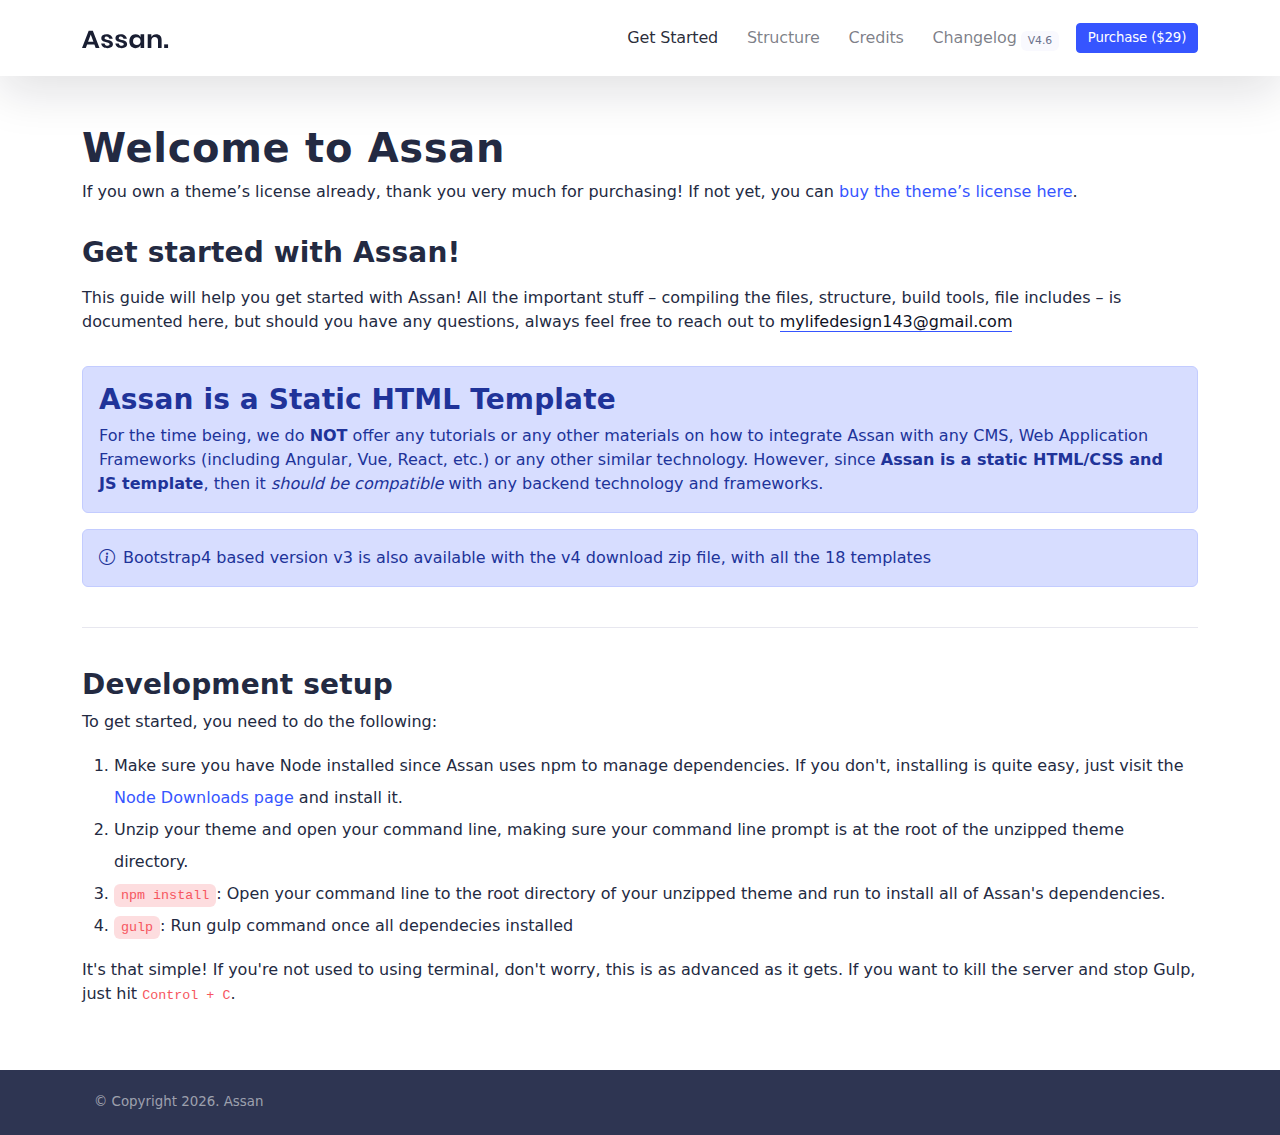
<file: guia/index.html>
<!doctype html>
<html lang="en">

    <head>
        <!-- Required meta tags -->
        <meta charset="utf-8">
        <meta name="viewport" content="width=device-width, initial-scale=1">
        <link rel="icon" href="assets/img/favicon.ico" type="image/ico">
        <!--Icons-->
        <link href="../assets/fonts/iconsmind/iconsmind.css" rel="stylesheet">
        <link href="../assets/fonts/bootstrap-icons/bootstrap-icons.css" rel="stylesheet">
        <!-- Main CSS -->
        <link href="../assets/css/theme.min.css" rel="stylesheet">

        <title>Assan 4</title>
    </head>
    <body class="vh-100 d-flex flex-column">
        <!--Preloader Spinner-->
        <div class="spinner-loader bg-gradient-secondary text-white">
            <div class="spinner-border text-primary" role="status">
            </div>
            <span class="small d-block ms-2">Loading...</span>
        </div>
        <!--Header Start-->

            <!--Header start-->
            <nav class="navbar navbar-expand-lg z-index-fixed navbar-light bg-white shadow-lg w-100 start-0 top-0">
              <div class="container">
                <a class="navbar-brand" href="index.html"><img src="../assets/img/logo/logo.svg" alt="" class="img-fluid"></a>
                <button class="navbar-toggler collapse d-lg-none d-block" type="button" data-bs-toggle="collapse" data-bs-target="#navbarCollapse" aria-controls="navbarCollapse" aria-expanded="false" aria-label="Toggle navigation">
                  <span class="navbar-toggler-icon">
                    <i></i>
                    <i></i>
                  </span>
                </button>
                 <!--Main Sidebar Nav Start-->
                 <div class="collapse navbar-collapse" id="navbarCollapse">
                  <ul class="navbar-nav ms-auto align-items-lg-center">
                    <li class="nav-item">
                      <a class="nav-link active" href="index.html">
                        Get started</a>
                    </li>
                    <li class="nav-item">
                      <a class="nav-link" href="structure.html">
                      Structure</a>
                    </li>
                    <li class="nav-item">
                      <a class="nav-link" href="credits.html">
                      Credits</a>
                    </li>
                    <li class="nav-item">
                      <a class="nav-link" href="changelog.html">
                      Changelog <sub class="small badge bg-light text-muted ms-1">v4.6</sub></a>
                    </li>
                    
            <li class="nav-item">
              <a class="btn btn-sm btn-primary" target="_blank" href="https://wrapbootstrap.com/theme/assan-multipurpose-18-templates-admin-WB05F069P/?ref=wb_rakesh">
               Purchase ($29)</a>
            </li>
                  </ul>
          
                </div>
              </div>
            </nav>
            <!--Main start-->
            <main class="main">
              <div class="container py-7">
                <h1 class="mb-2">Welcome to Assan</h1>
                <p class="mb-5">If you own a theme’s license already, thank you very much for purchasing! If not yet, you can <a href="https://wrapbootstrap.com/theme/assan-multipurpose-18-templates-admin-WB05F069P/?ref=wb_rakesh">buy the theme’s license here</a>.</p>
                <h3 class="mb-3">
                  Get started with Assan!
                </h3>
                <p class="mb-5">
                  This guide will help you get started with Assan! All the important stuff – compiling the files, structure, build tools, file includes – is documented here, but should you have any questions, always feel free to reach out to <a href="mailto:mylifedesign143@gmail.com" class="border-bottom border-dashed border-primary text-dark">mylifedesign143@gmail.com</a>
                </p>
                <div class="alert alert-primary" role="alert">
                  <h3>Assan is a Static HTML Template</h3>
                  For the time being, we do <span class="fw-bold">NOT</span> offer any tutorials or any other materials on how to integrate Assan with any CMS, Web Application Frameworks (including Angular, Vue, React, etc.) or any other similar technology. However, since <span class="fw-bold">Assan is a static HTML/CSS and JS template</span>, then it <em>should be compatible</em> with any backend technology and frameworks.
                </div>
                <div class="alert alert-primary d-flex align-items-baseline mb-6" role="alert">
                  <i class="bi bi-info-circle me-2"></i>
                  <div>Bootstrap4 based version v3 is also available with the v4 download zip file, with all the 18 templates</div>
                </div>
                <hr class="bg-transparent opacity-100 border-bottom border-dashed my-6">
                <h3 class="mb-2" id="devSetup">
                  Development setup
                </h3>
                <p class="">
                  To get started, you need to do the following:
                </p>
                <ol class="lh-lg">
                  <li><strong>Make sure you have Node installed</strong> since Assan uses npm to manage dependencies. If you don't, installing is quite easy, just visit the <a href="https://nodejs.org/en/download/" target="_blank">Node Downloads page</a> and install it. </li>
                  <li><strong>Unzip your theme and open your command line</strong>, making sure your command line prompt is at the root of the unzipped theme directory. </li>
                  <li><strong class="badge bg-tint-danger"><code>npm install</code></strong>: Open your command line to the root directory of your unzipped theme and run to install all of Assan's dependencies.</li>
                    <li><strong class="badge bg-tint-danger"><code>gulp</code></strong>: Run gulp command once all dependecies installed</li>
                </ol>
                <p class="">
                      It's that simple! If you're not used to using terminal, don't worry, this is as advanced as it gets. If you want to kill the server and stop Gulp, just hit <code>Control + C</code>.
                    </p>
              </div>
            </main>

                <!--Footer start-->
                <footer class="footer mt-auto bg-secondary text-white">
                  <div class="container small p-3 p-sm-4">
                    <span class="d-block lh-sm text-muted">&copy; Copyright
                      <script>
                        document.write(new Date().getFullYear())
                      </script>. Assan
                    </span>
                  </div>
                </footer>
        <!--:Scripts -->
        <script src="../assets/js/theme.bundle.js"></script>

        
    </body>

</html>
</file>
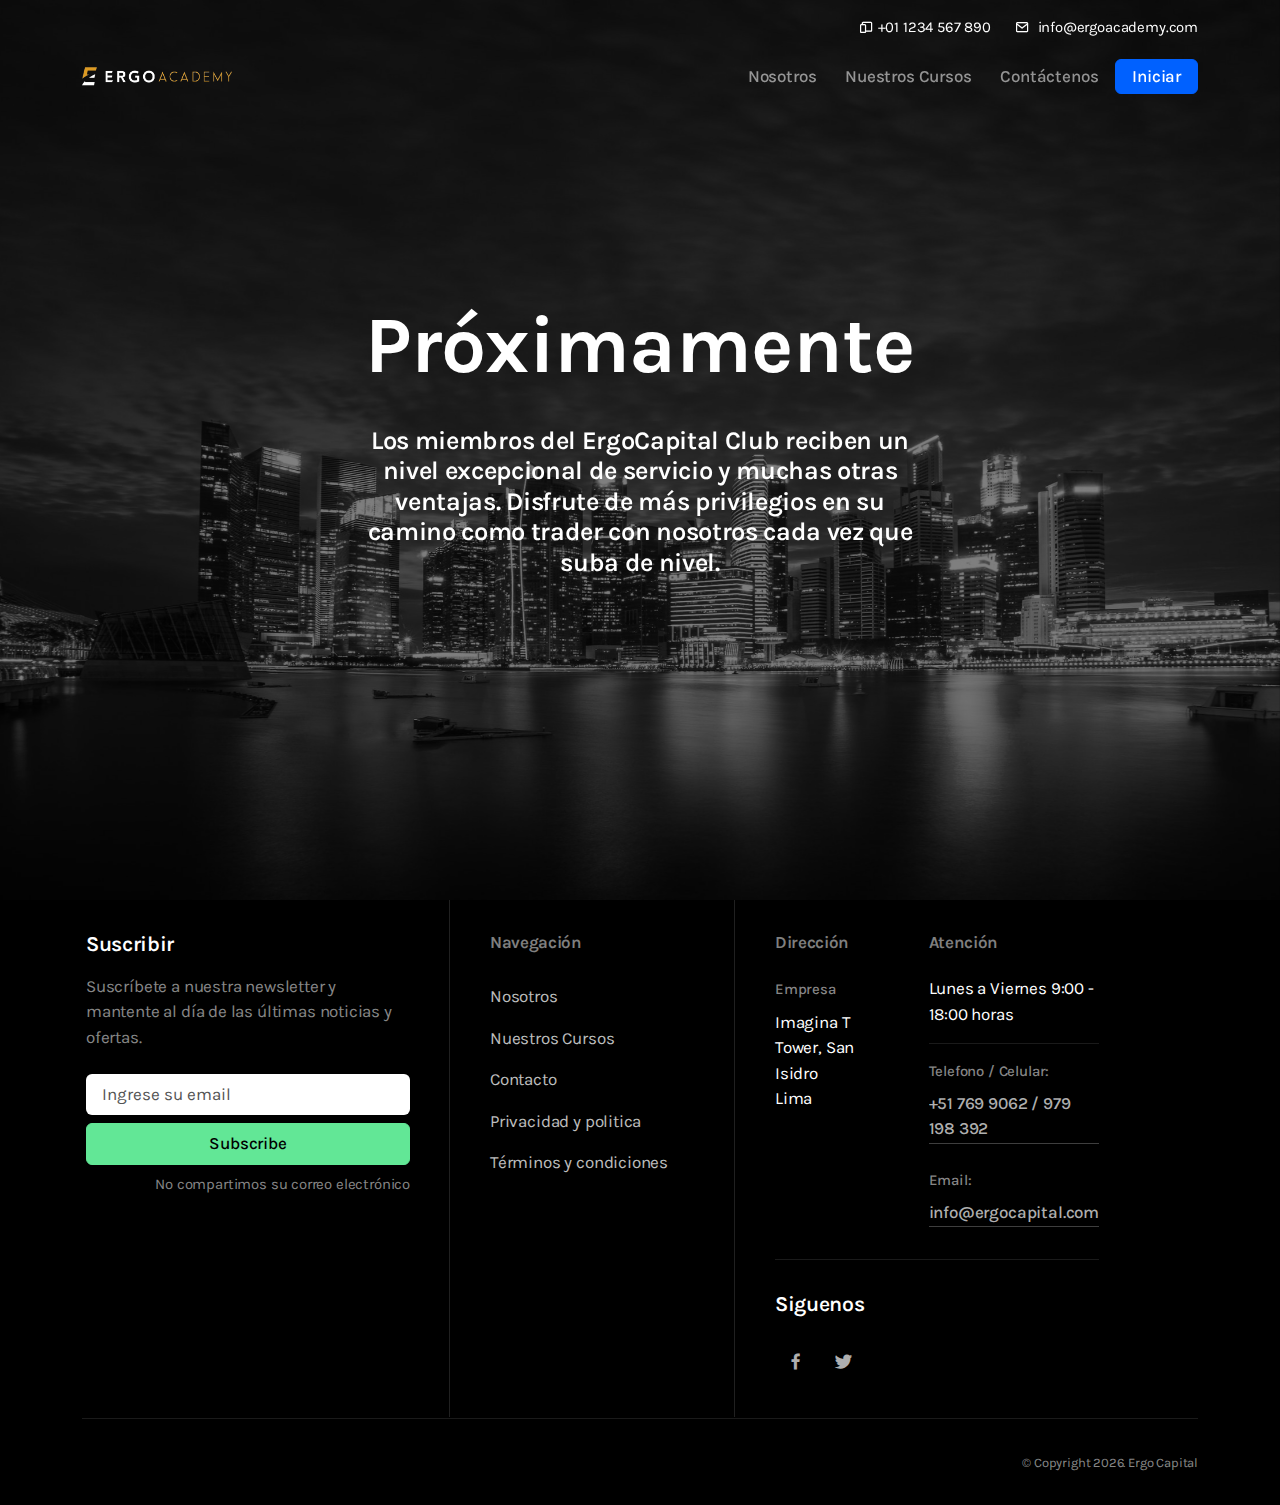
<file: club.html>
<!DOCTYPE html>
<html lang="en">

<head>
    <!-- Required meta tags -->
    <meta charset="utf-8" />
    <meta name="viewport" content="width=device-width, initial-scale=1" />
    <link rel="icon" href="assets/img/ergo-capital/Logo-ERGO-FXv2.ico" type="image/ico" />

    <!--Box Icons-->
    <link rel="stylesheet" href="assets/fonts/boxicons/css/boxicons.css" />

    <!--Iconsmind Icons-->
    <link rel="stylesheet" href="assets/fonts/iconsmind/iconsmind.css" />

    <!--Swiper slider-->
    <link rel="stylesheet" href="assets/vendor/node_modules/css/swiper-bundle.min.css" />

    <link rel="preconnect" href="https://fonts.googleapis.com" />
    <link rel="preconnect" href="https://fonts.gstatic.com" crossorigin />
    <link
        href="https://fonts.googleapis.com/css2?family=Karla:wght@200..800&family=Merriweather:ital,wght@0,300;0,400;0,700;1,300;1,400&display=swap"
        rel="stylesheet" />
    <!-- Main CSS -->
    <link href="assets/css/theme-pink.min.css" rel="stylesheet" />
    <!--Estilo customizados-->
    <link href="assets/css/idlc_style.css" rel="stylesheet" />

    <title>Ergo Academy</title>
</head>

<body>
    <!--Preloader Spinner-->
    <div class="spinner-loader bg-white">
        <div class="spinner-grow text-default" role="status"></div>
        <img src="assets/img/ergo-capital/ergo-academy-load.jpg" width="45px" alt="" sizes="" srcset="">
        <span class="small d-block ms-2">Ergo Academy...</span>
    </div>


    <header class="z-index-fixed pt-3 header-absolute-top header-boxed header-sticky">
        <div class="container text-white position-relative d-none d-lg-block">
            <div class="row">
                <div class="col-md-8 ms-auto">
                    <div class="d-flex justify-content-end">
                        <a href="tel:+011234567890" class="text-white small me-4">
                            <i class="bx bx-devices me-1"></i>+01 1234 567 890
                        </a>
                        <a href="mailto:consult@company.com" class="text-white small">
                            <i class="bx bx-envelope me-1"></i>
                            info@ergoacademy.com
                        </a>
                    </div>
                </div>
            </div>
        </div>
        <!--Navbar boxed-->
        <div class="navbar-boxed">
            <div class="container">
                <!--Navbar-->
                <nav class="navbar navbar-expand-lg navbar-dark navbar-link-white rounded-3">
                    <a class="navbar-brand" href="index.html">
                        <img src="assets/img/ergo-capital/Logo-ERGO-FX_v2.png" alt="" style="width: 150px !important;"
                            class="navbar-brand-sticky">
                        <img src="assets/img/ergo-capital/Logo-ERGO-FX_v2.png" alt="" style="width: 150px !important;"
                            class="navbar-brand-transparent">
                    </a>
                    <div class="d-flex align-items-center navbar-no-collapse-items order-lg-last">
                        <button class="navbar-toggler order-last" type="button" data-bs-toggle="collapse"
                            data-bs-target="#mainNavbarTheme" aria-controls="mainNavbarTheme" aria-expanded="false"
                            aria-label="Toggle navigation">
                            <span class="navbar-toggler-icon"> <i></i> </span>
                        </button>
                        <div class="nav-item me-2 me-lg-0">
                            <a href="https://israellozano.github.io/intranet-ergo-academy/" target="_blank"
                                class="btn btn-info py-1 px-3">Iniciar
                            </a>
                        </div>
                    </div>
                    <!--Navbar Collapse-->
                    <div class="collapse navbar-collapse" id="mainNavbarTheme">
                        <!--Navbar items-->
                        <ul class="navbar-nav ms-auto">
                            <li class="nav-item">
                                <a class="nav-link" href="nosotros.html">Nosotros</a>
                            </li>
                            <li class="nav-item">
                                <a class="nav-link" href="descubre.html">Nuestros Cursos</a>
                            </li>



                            <li class="nav-item">
                                <a class="nav-link" href="contacto.html">Contáctenos</a>
                            </li>
                        </ul>
                    </div>
                </nav>
            </div>
        </div>
    </header>

    <!--Main content-->
    <main class="bg-dark text-white">
        <!--page-hero-master-slider-->
        <section class="position-relative bg-dark text-white overflow-hidden jarallax" data-jarallax=".3">
            <!--Parallax image-->
            <img src="assets/img/ergo-capital/photo-1496939217462-7d42e9a74f0e-modified.jpeg"
                class="jarallax-img opacity-50" alt="" />
            <!-- <div class="position-absolute w-100 h-100 bg-gradient-dark start-0 top-0"></div> -->
            <div class="container position-relative z-index-1">
                <div class="row vh-100 align-items-center">
                    <div class=" col-lg-11 col-xl-8 mx-auto text-center">
                        <h1 class="display-1 mb-5" data-aos="fade-right" data-aos-delay="200">
                            Próximamente
                        </h1>
                        <h4 class="w-lg-75 w-md-80 opacity-80 mb-4 mx-auto" data-aos="fade-right" data-aos-delay="450">
                            Los miembros del ErgoCapital Club reciben un nivel excepcional de servicio y muchas otras
                            ventajas. Disfrute de más privilegios en su camino como trader con nosotros cada vez que
                            suba de nivel.


                        </h4>



                    </div>




                </div>
            </div>
        </section>





    </main>


    <!--Footer Start-->
    <footer id="footer" class="bg-dark text-white position-relative">
        <div class="container position-relative z-index-1">
            <div class="row grid-separator align-items-stretch">
                <!--Footer col-->
                <div class="col-md-5 col-lg-4 pe-md-6 py-lg-5 py-9">
                    <h5 class="mb-3">Suscribir</h5>
                    <span class="d-block text-muted mb-4">Suscríbete a nuestra newsletter y mantente al día de las
                        últimas noticias y ofertas.</span>
                    <div class="newsletter-signup">
                        <form>
                            <div class="d-flex flex-column mb-2">
                                <input type="email" placeholder="Ingrese su email"
                                    class="form-control mb-2 border-0 shadow-none" required="">
                                <button class="btn btn-success" type="submit">Subscribe</button>
                            </div>
                        </form>
                        <span class="small text-muted d-block text-end">No compartimos su correo electrónico</span>
                    </div>
                </div>
                <!--Footer col-->
                <div class="col-md-5 col-lg-3 ps-md-6 py-lg-5 py-9">
                    <h6 class="mb-4 opacity-50">Navegación</h6>
                    <ul class="nav flex-column">
                        <li class="nav-item">
                            <a href="nosotros.html" class="nav-link">
                                Nosotros
                            </a>
                        </li>
                        <li class="nav-item">
                            <a href="descubre.html" class="nav-link">
                                Nuestros Cursos
                            </a>
                        </li>

                        <li class="nav-item">
                            <a href="contacto.html" class="nav-link">
                                Contacto
                            </a>
                        </li>


                        <li class="nav-item">
                            <a href="politica.html" class="nav-link">
                                Privacidad y politica
                            </a>
                        </li>
                        <li class="nav-item">
                            <a href="terminos.html" class="nav-link">
                                Términos y condiciones
                            </a>
                        </li>
                    </ul>
                </div>
                <!--Footer col-->
                <div class="col-md-5 col-lg-4 ps-md-6 py-lg-5 py-9">
                    <div class="d-flex flex-column flex-sm-row">
                        <div class="mb-4 mb-sm-0 pe-sm-3">
                            <div>
                                <h6 class="mb-4 opacity-50">Dirección</h6>
                                <p class="mb-2">
                                    <strong class="small text-muted">Empresa</strong>
                                </p>
                                <p class="mb-3">
                                    Imagina T Tower, San Isidro<br> Lima<br>
                                </p>
                            </div>
                        </div>
                        <div class="ps-sm-3">
                            <h6 class="mb-4 opacity-50">Atención</h6>
                            <p>
                                Lunes a Viernes 9:00 - 18:00 horas
                            </p>
                            <hr>
                            <strong class="d-block text-muted small mb-2">Telefono / Celular:</strong>
                            <a href="#!" class="fw-semibold link-underline">+51 769 9062 / 979 198 392</a>
                            <br><br>
                            <strong class="d-block text-muted small mb-2">Email:</strong>
                            <a href="mailto:info@ergocapital.com"
                                class="fw-semibold link-underline">info@ergocapital.com</a>
                        </div>


                    </div>
                    <div class="flex flex-column flex-sm-row">

                        <hr class="my-4 my-sm-5">
                        <h5 class="mb-4">Siguenos</h5>
                        <div class="mb-4 mb-md-0 d-flex">
                            <!-- Social button -->
                            <a href="#!" class="d-inline-block mb-1 me-2 si rounded-pill si-hover-facebook">
                                <i class="bx bxl-facebook fs-5"></i>
                                <i class="bx bxl-facebook fs-5"></i>
                            </a>
                            <!-- Social button -->
                            <a href="#!" class="d-inline-block mb-1 me-2 si rounded-pill si-hover-twitter">
                                <i class="bx bxl-twitter fs-5"></i>
                                <i class="bx bxl-twitter fs-5"></i>
                            </a>

                        </div>
                    </div>
                </div>
            </div>
            <hr class="my-0">
            <div align="center">
                <div class="row py-5">
                    <div class="col-sm-7 col-md-6 mb-3 mb-sm-0">

                    </div>
                    <div class="col-sm-5 col-md-6 small text-sm-end">
                        <span class="flex lh-sm small text-muted">© Copyright
                            <script>
                                document.write(new Date().getFullYear())

                            </script>. Ergo Capital
                        </span>
                    </div>
                </div>
            </div>
        </div>
        <!--container-->
    </footer>


    <!-- begin Back to Top button -->
    <a href="#" class="toTop">
        <i class="bx bxs-up-arrow"></i>
    </a>
    <!-- scripts -->
    <script src="assets/js/theme.bundle.js"></script>

    <!--Swiper slider-->

    <script src="assets/vendor/node_modules/js/swiper-bundle.min.js"></script>
    <script>
        document.getElementsByClassName(
            'tradingview-widget-copyright',
        )[0].style.visibility = 'hidden'
    </script>

    <script>
        //swiper-3
        var swiperProjects = new Swiper(".swiper-projects", {
            autoHeight: true,
            spaceBetween: 16,
            breakpoints: {
                640: {
                    slidesPerView: 1,
                    spaceBetween: 16,
                },
                768: {
                    slidesPerView: 2,
                    spaceBetween: 16,
                },
                1024: {
                    slidesPerView: 2,
                    spaceBetween: 16,
                },
            },
            pagination: {
                el: ".swiperProjects-pagination",
                clickable: true,
            },
            navigation: {
                nextEl: ".swiperProjects-button-next",
                prevEl: ".swiperProjects-button-prev",
            },
        });

        //swiper-Testimonials
        var swiperTestmonials = new Swiper(".swiper-quotes", {
            loop: true,
            grabCursor: true,
            speed: 600,
            autoHeight: true,
            navigation: {
                nextEl: ".swiperTestimonials-button-next",
                prevEl: ".swiperTestimonials-button-prev",
            },
        });
        var swiper = new Swiper(".swiper-people", {
            spaceBetween: 0,
            effect: "fade",
            loop: true,
            grabCursor: true,
            speed: 600,
        });
        // Link together the navigation of both swipers
        var swiperQuotes = document.querySelector(".swiper-quotes").swiper;
        var swiperPeople = document.querySelector(".swiper-people").swiper;

        swiperQuotes.controller.control = swiperPeople;
        swiperPeople.controller.control = swiperQuotes;
    </script>
</body>

</html>
</file>
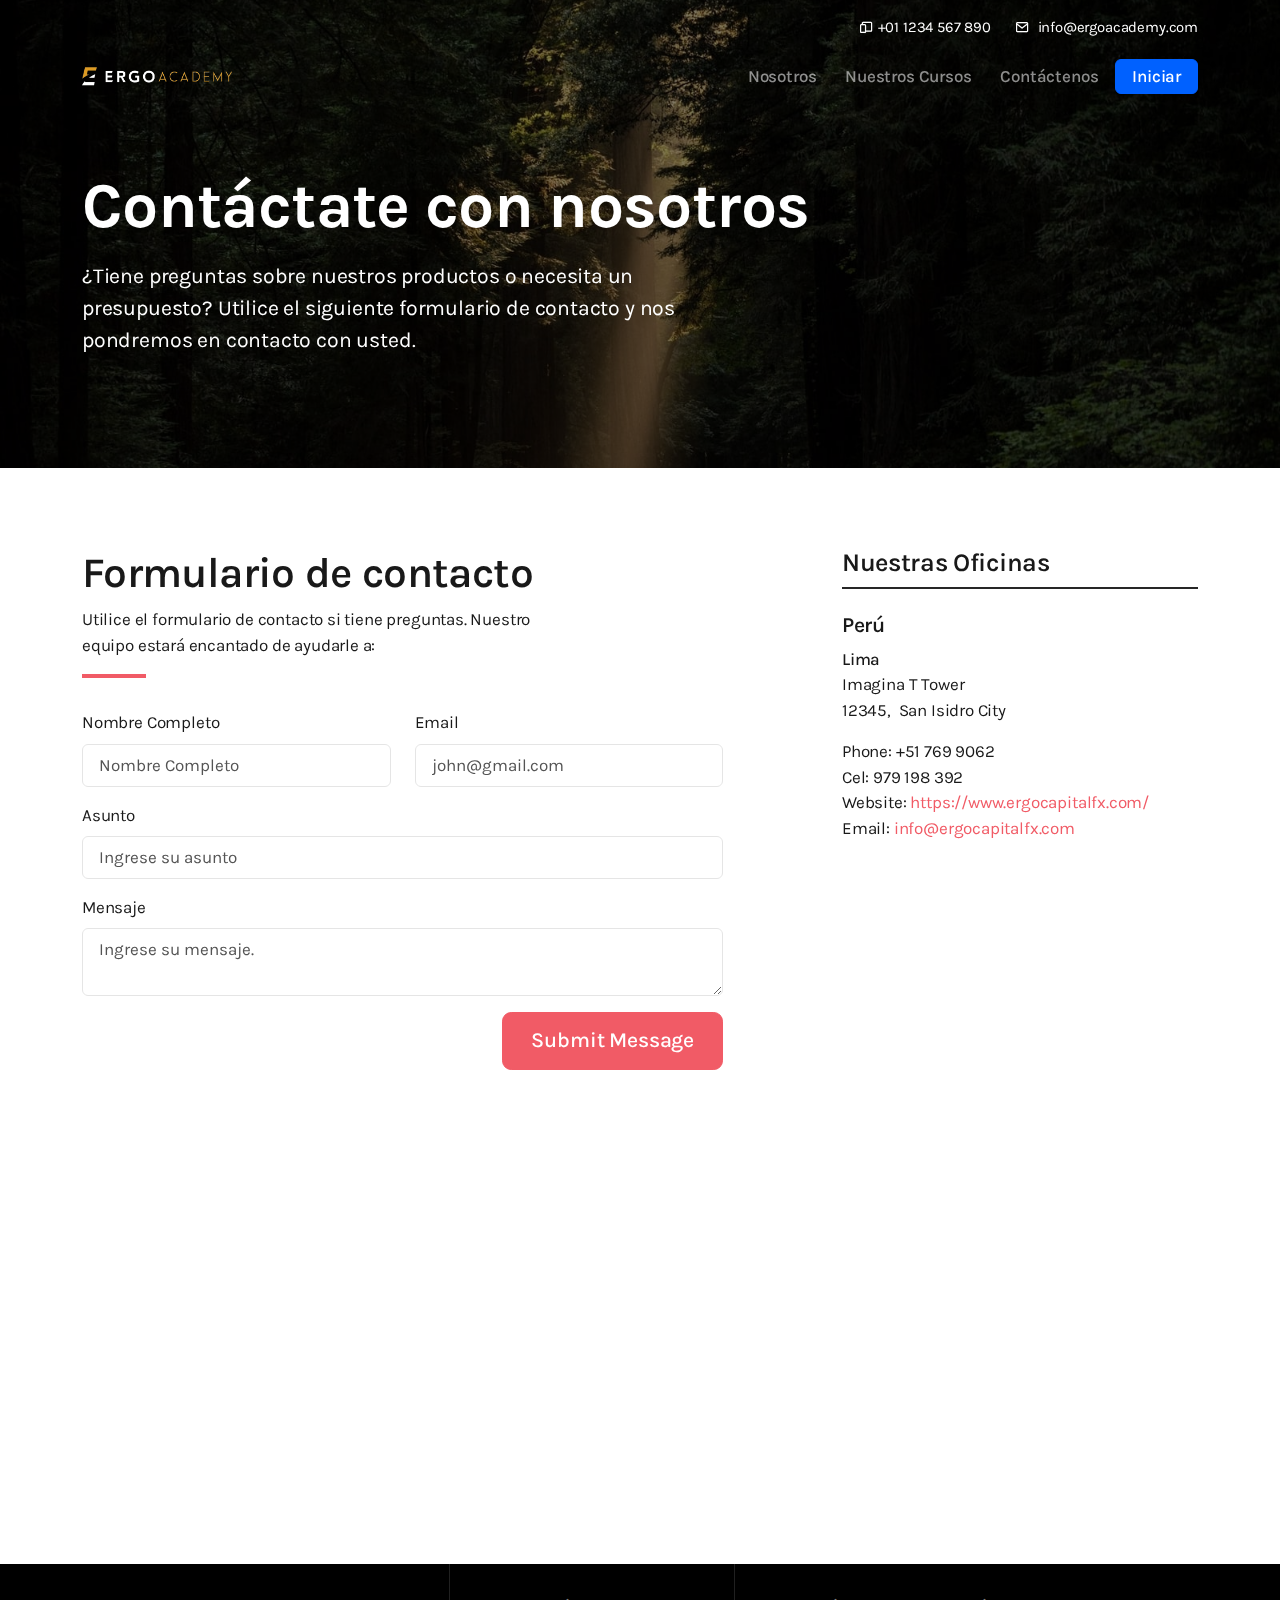
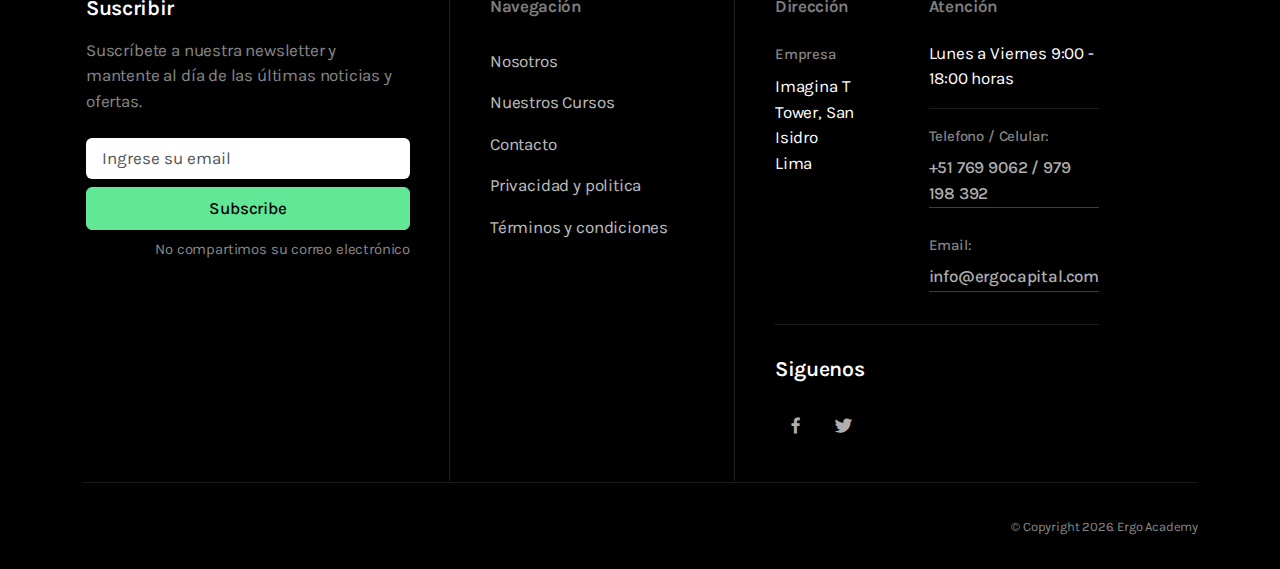
<file: contacto.html>
<!DOCTYPE html>
<html lang="en">

<head>
    <!-- Required meta tags -->
    <meta charset="utf-8" />
    <meta name="viewport" content="width=device-width, initial-scale=1" />
    <link rel="icon" href="assets/img/ergo-capital/Logo-ERGO-FXv2.ico" type="image/ico" />

    <!--Box Icons-->
    <link rel="stylesheet" href="assets/fonts/boxicons/css/boxicons.css" />

    <!--Iconsmind Icons-->
    <link rel="stylesheet" href="assets/fonts/iconsmind/iconsmind.css" />

    <!--Swiper slider-->
    <link rel="stylesheet" href="assets/vendor/node_modules/css/swiper-bundle.min.css" />

    <link rel="preconnect" href="https://fonts.googleapis.com" />
    <link rel="preconnect" href="https://fonts.gstatic.com" crossorigin />
    <link
        href="https://fonts.googleapis.com/css2?family=Karla:wght@200..800&family=Merriweather:ital,wght@0,300;0,400;0,700;1,300;1,400&display=swap"
        rel="stylesheet" />
    <!-- Main CSS -->
    <link href="assets/css/theme-pink.min.css" rel="stylesheet" />
    <!--Estilo customizados-->
    <link href="assets/css/idlc_style.css" rel="stylesheet" />

    <title>Ergo Academy</title>
</head>

<body>
    <!--Preloader Spinner-->
    <div class="spinner-loader bg-white">
        <div class="spinner-grow text-default" role="status"></div>
        <img src="assets/img/ergo-capital/ergo-academy-load.jpg" width="45px" alt="" sizes="" srcset="">
        <span class="small d-block ms-2">Ergo Academy...</span>
    </div>


    <header class="z-index-fixed pt-3 header-absolute-top header-boxed header-sticky">
        <div class="container text-white position-relative d-none d-lg-block">
            <div class="row">
                <div class="col-md-8 ms-auto">
                    <div class="d-flex justify-content-end">
                        <a href="tel:+011234567890" class="text-white small me-4">
                            <i class="bx bx-devices me-1"></i>+01 1234 567 890
                        </a>
                        <a href="mailto:consult@company.com" class="text-white small">
                            <i class="bx bx-envelope me-1"></i>
                            info@ergoacademy.com
                        </a>
                    </div>
                </div>
            </div>
        </div>
        <!--Navbar boxed-->
        <div class="navbar-boxed">
            <div class="container">
                <!--Navbar-->
                <nav class="navbar navbar-expand-lg navbar-dark navbar-link-white rounded-3">
                    <a class="navbar-brand" href="index.html">
                        <img src="assets/img/ergo-capital/Logo-ERGO-FX_v2.png" alt="" style="width: 150px !important;"
                            class="navbar-brand-sticky">
                        <img src="assets/img/ergo-capital/Logo-ERGO-FX_v2.png" alt="" style="width: 150px !important;"
                            class="navbar-brand-transparent">
                    </a>
                    <div class="d-flex align-items-center navbar-no-collapse-items order-lg-last">
                        <button class="navbar-toggler order-last" type="button" data-bs-toggle="collapse"
                            data-bs-target="#mainNavbarTheme" aria-controls="mainNavbarTheme" aria-expanded="false"
                            aria-label="Toggle navigation">
                            <span class="navbar-toggler-icon"> <i></i> </span>
                        </button>
                        <div class="nav-item me-2 me-lg-0">
                            <a href="https://israellozano.github.io/intranet-ergo-academy/" target="_blank"
                                class="btn btn-info py-1 px-3">Iniciar
                            </a>
                        </div>
                    </div>
                    <!--Navbar Collapse-->
                    <div class="collapse navbar-collapse" id="mainNavbarTheme">
                        <!--Navbar items-->
                        <ul class="navbar-nav ms-auto">
                            <li class="nav-item">
                                <a class="nav-link" href="nosotros.html">Nosotros</a>
                            </li>
                            <li class="nav-item">
                                <a class="nav-link" href="descubre.html">Nuestros Cursos</a>
                            </li>


                            <li class="nav-item">
                                <a class="nav-link" href="contacto.html">Contáctenos</a>
                            </li>
                        </ul>
                    </div>
                </nav>
            </div>
        </div>
    </header>

    <!--Main content-->
    <main class="">
        <section class="position-relative bg-dark text-white overflow-hidden jarallax" data-jarallax=".3">

            <img src="assets/img/ergo-capital/photo-1470115636492-6d2b56f9146d-p-1600.jpeg"
                class="jarallax-img opacity-50" alt="">
            <div class="container position-relative pt-14 pb-9">
                <div class="row align-items-center pb-5 pb-lg-7 pt-lg-9">
                    <div class="col-md-10 col-lg-8" data-aos data-aos-delay="300" data-aos-mirror="true"
                        data-aos-once="false">
                        <h1 class="display-2 mb-3 splitting-up" data-splitting>
                            Contáctate con nosotros
                        </h1>
                        <p class="mb-0 lead w-lg-90">¿Tiene preguntas sobre nuestros productos o necesita un
                            presupuesto? Utilice el siguiente formulario de contacto y nos pondremos en contacto con
                            usted.</p>
                    </div>
                </div>
                <!--/.row-->
            </div>
            <!--/.content-->
        </section>
        <!--/section-->

        <section class="position-relative">
            <div class="container py-9 py-lg-11">
                <div class="row">
                    <div class="col-md-8 col-lg-7 mb-7 mb-md-0 me-auto">
                        <div class="position-relative">
                            <h1>
                                Formulario de contacto
                            </h1>
                            <p class="mb-3 w-lg-75">
                                Utilice el formulario de contacto si tiene preguntas. Nuestro equipo estará encantado de
                                ayudarle a:
                            </p>
                            <div class="width-7x pt-1 bg-primary mb-5"></div>
                            <!-- Contacts Form -->
                            <form action="#" method="post" role="form" class="needs-validation mb-5 mb-lg-7" novalidate>
                                <div class="row">
                                    <!-- Input -->
                                    <div class="col-sm-6 mb-3">
                                        <label class="form-label" for="name">Nombre Completo</label>
                                        <input type="text" name="name" class="form-control" id="name"
                                            placeholder="Nombre Completo" required>
                                    </div>
                                    <!-- End Input -->

                                    <!-- Input -->
                                    <div class="col-sm-6 mb-3">
                                        <label class="form-label" for="email">Email</label>
                                        <input type="email" class="form-control" name="email" id="email"
                                            placeholder="john@gmail.com" id="email" aria-label="jackwayley@gmail.com"
                                            required>
                                        <div class="invalid-feedback">
                                            Ingrese un email válido
                                        </div>
                                    </div>

                                    <div class="w-100"></div>

                                    <!-- Input -->

                                    <!-- Services -->
                                    <div class="col-sm-12 mb-3">
                                        <label class="form-label" for="subject">Asunto</label>
                                        <input type="text" class="form-control" name="subject" id="subject"
                                            placeholder="Ingrese su asunto" required>
                                    </div>
                                    <!-- End Input -->
                                </div>

                                <!-- Message -->
                                <div class="mb-3">
                                    <label for="message" class="form-label">Mensaje</label>
                                    <textarea class="form-control" name="message" placeholder="Ingrese su mensaje."
                                        required></textarea>
                                    <div class="invalid-feedback">
                                        Por favor, ingresar su mensaje
                                    </div>
                                </div>

                                <div class="d-md-flex justify-content-between align-items-center">

                                    </p>
                                    <input type="submit" name="submit" value="Submit message" id="sendBtn"
                                        class="btn btn-lg btn-primary">
                                </div>
                            </form>
                            <!-- End Contacts Form -->

                            <!--Card-->
                            <div class="px-4 py-7 px-lg-5 py-lg-7 border border-2 rounded-3 position-relative"
                                data-aos="fade-up">
                                <div class="position-relative">

                                    <h3 class="mb-4">¿Necesita atención al cliente?</h3>
                                    <p class="w-lg-90 mb-5 lead">
                                        Si ya eres cliente con nosotros, estaremos encantados de ayudarte en nuestro
                                        Servicio de Atención al Cliente.
                                    </p>
                                    <div class="width-6x pt-1 bg-success mb-5"></div>
                                    <a href="#" class="btn btn-outline-primary btn-rise">
                                        <div class="btn-rise-bg bg-primary"></div>
                                        <div class="btn-rise-text">
                                            Apoyo al cliente
                                        </div>
                                    </a>
                                </div>
                            </div>
                        </div>
                    </div>
                    <div class="col-md-4">
                        <div data-aos="fade-up">
                            <h4 class="mb-0">Nuestras Oficinas</h4>
                            <div class="border-top border-2 border-secondary mb-4 mt-2" data-aos="fade-up"></div>
                        </div>
                        <div data-aos="fade-up">
                            <h5>Perú</h5>
                            <div class="position-relative">
                                <p><strong>Lima </strong><br>Imagina T Tower<br> 12345,&nbsp; San Isidro
                                    City</p>
                                <p>Phone:&nbsp;+51 769 9062 <br>Cel: 979 198 392<br>Website: <a rel="noopener"
                                        href="#!">https://www.ergocapitalfx.com/</a><br>Email: <a rel="noopener"
                                        href="#!">info@ergocapitalfx.com</a>
                                </p>
                            </div>
                        </div>
                        <div class="border-top border-2 border-secondary my-4 my-lg-5" data-aos="fade-up"></div>

                    </div>
                </div>
            </div>
        </section>


    </main>


    <!--Footer Start-->
    <footer id="footer" class="bg-dark text-white position-relative">
        <div class="container position-relative z-index-1">
            <div class="row grid-separator align-items-stretch">
                <!--Footer col-->
                <div class="col-md-5 col-lg-4 pe-md-6 py-lg-5 py-9">
                    <h5 class="mb-3">Suscribir</h5>
                    <span class="d-block text-muted mb-4">Suscríbete a nuestra newsletter y mantente al día de las
                        últimas noticias y ofertas.</span>
                    <div class="newsletter-signup">
                        <form>
                            <div class="d-flex flex-column mb-2">
                                <input type="email" placeholder="Ingrese su email"
                                    class="form-control mb-2 border-0 shadow-none" required="">
                                <button class="btn btn-success" type="submit">Subscribe</button>
                            </div>
                        </form>
                        <span class="small text-muted d-block text-end">No compartimos su correo electrónico</span>
                    </div>
                </div>
                <!--Footer col-->
                <div class="col-md-5 col-lg-3 ps-md-6 py-lg-5 py-9">
                    <h6 class="mb-4 opacity-50">Navegación</h6>
                    <ul class="nav flex-column">
                        <li class="nav-item">
                            <a href="nosotros.html" class="nav-link">
                                Nosotros
                            </a>
                        </li>
                        <li class="nav-item">
                            <a href="descubre.html" class="nav-link">
                                Nuestros Cursos
                            </a>
                        </li>

                        <li class="nav-item">
                            <a href="contacto.html" class="nav-link">
                                Contacto
                            </a>
                        </li>


                        <li class="nav-item">
                            <a href="politica.html" class="nav-link">
                                Privacidad y politica
                            </a>
                        </li>
                        <li class="nav-item">
                            <a href="terminos.html" class="nav-link">
                                Términos y condiciones
                            </a>
                        </li>
                    </ul>
                </div>
                <!--Footer col-->
                <div class="col-md-5 col-lg-4 ps-md-6 py-lg-5 py-9">
                    <div class="d-flex flex-column flex-sm-row">
                        <div class="mb-4 mb-sm-0 pe-sm-3">
                            <div>
                                <h6 class="mb-4 opacity-50">Dirección</h6>
                                <p class="mb-2">
                                    <strong class="small text-muted">Empresa</strong>
                                </p>
                                <p class="mb-3">
                                    Imagina T Tower, San Isidro<br> Lima<br>
                                </p>
                            </div>
                        </div>
                        <div class="ps-sm-3">
                            <h6 class="mb-4 opacity-50">Atención</h6>
                            <p>
                                Lunes a Viernes 9:00 - 18:00 horas
                            </p>
                            <hr>
                            <strong class="d-block text-muted small mb-2">Telefono / Celular:</strong>
                            <a href="#!" class="fw-semibold link-underline">+51 769 9062 / 979 198 392</a>
                            <br><br>
                            <strong class="d-block text-muted small mb-2">Email:</strong>
                            <a href="mailto:info@ergocapital.com"
                                class="fw-semibold link-underline">info@ergocapital.com</a>
                        </div>


                    </div>
                    <div class="flex flex-column flex-sm-row">

                        <hr class="my-4 my-sm-5">
                        <h5 class="mb-4">Siguenos</h5>
                        <div class="mb-4 mb-md-0 d-flex">
                            <!-- Social button -->
                            <a href="#!" class="d-inline-block mb-1 me-2 si rounded-pill si-hover-facebook">
                                <i class="bx bxl-facebook fs-5"></i>
                                <i class="bx bxl-facebook fs-5"></i>
                            </a>
                            <!-- Social button -->
                            <a href="#!" class="d-inline-block mb-1 me-2 si rounded-pill si-hover-twitter">
                                <i class="bx bxl-twitter fs-5"></i>
                                <i class="bx bxl-twitter fs-5"></i>
                            </a>

                        </div>
                    </div>
                </div>
            </div>
            <hr class="my-0">
            <div align="center">
                <div class="row py-5">
                    <div class="col-sm-7 col-md-6 mb-3 mb-sm-0">

                    </div>
                    <div class="col-sm-5 col-md-6 small text-sm-end">
                        <span class="flex lh-sm small text-muted">© Copyright
                            <script>
                                document.write(new Date().getFullYear())

                            </script>. Ergo Academy
                        </span>
                    </div>
                </div>
            </div>
        </div>
        <!--container-->
    </footer>


    <!-- begin Back to Top button -->
    <a href="#" class="toTop">
        <i class="bx bxs-up-arrow"></i>
    </a>
    <!-- scripts -->
    <script src="assets/js/theme.bundle.js"></script>

    <!--Swiper slider-->

    <script src="assets/vendor/node_modules/js/swiper-bundle.min.js"></script>
    <script>
        document.getElementsByClassName(
            'tradingview-widget-copyright',
        )[0].style.visibility = 'hidden'
    </script>

    <script>
        //swiper-3
        var swiperProjects = new Swiper(".swiper-projects", {
            autoHeight: true,
            spaceBetween: 16,
            breakpoints: {
                640: {
                    slidesPerView: 1,
                    spaceBetween: 16,
                },
                768: {
                    slidesPerView: 2,
                    spaceBetween: 16,
                },
                1024: {
                    slidesPerView: 2,
                    spaceBetween: 16,
                },
            },
            pagination: {
                el: ".swiperProjects-pagination",
                clickable: true,
            },
            navigation: {
                nextEl: ".swiperProjects-button-next",
                prevEl: ".swiperProjects-button-prev",
            },
        });

        //swiper-Testimonials
        var swiperTestmonials = new Swiper(".swiper-quotes", {
            loop: true,
            grabCursor: true,
            speed: 600,
            autoHeight: true,
            navigation: {
                nextEl: ".swiperTestimonials-button-next",
                prevEl: ".swiperTestimonials-button-prev",
            },
        });
        var swiper = new Swiper(".swiper-people", {
            spaceBetween: 0,
            effect: "fade",
            loop: true,
            grabCursor: true,
            speed: 600,
        });
        // Link together the navigation of both swipers
        var swiperQuotes = document.querySelector(".swiper-quotes").swiper;
        var swiperPeople = document.querySelector(".swiper-people").swiper;

        swiperQuotes.controller.control = swiperPeople;
        swiperPeople.controller.control = swiperQuotes;
    </script>
</body>

</html>
</file>
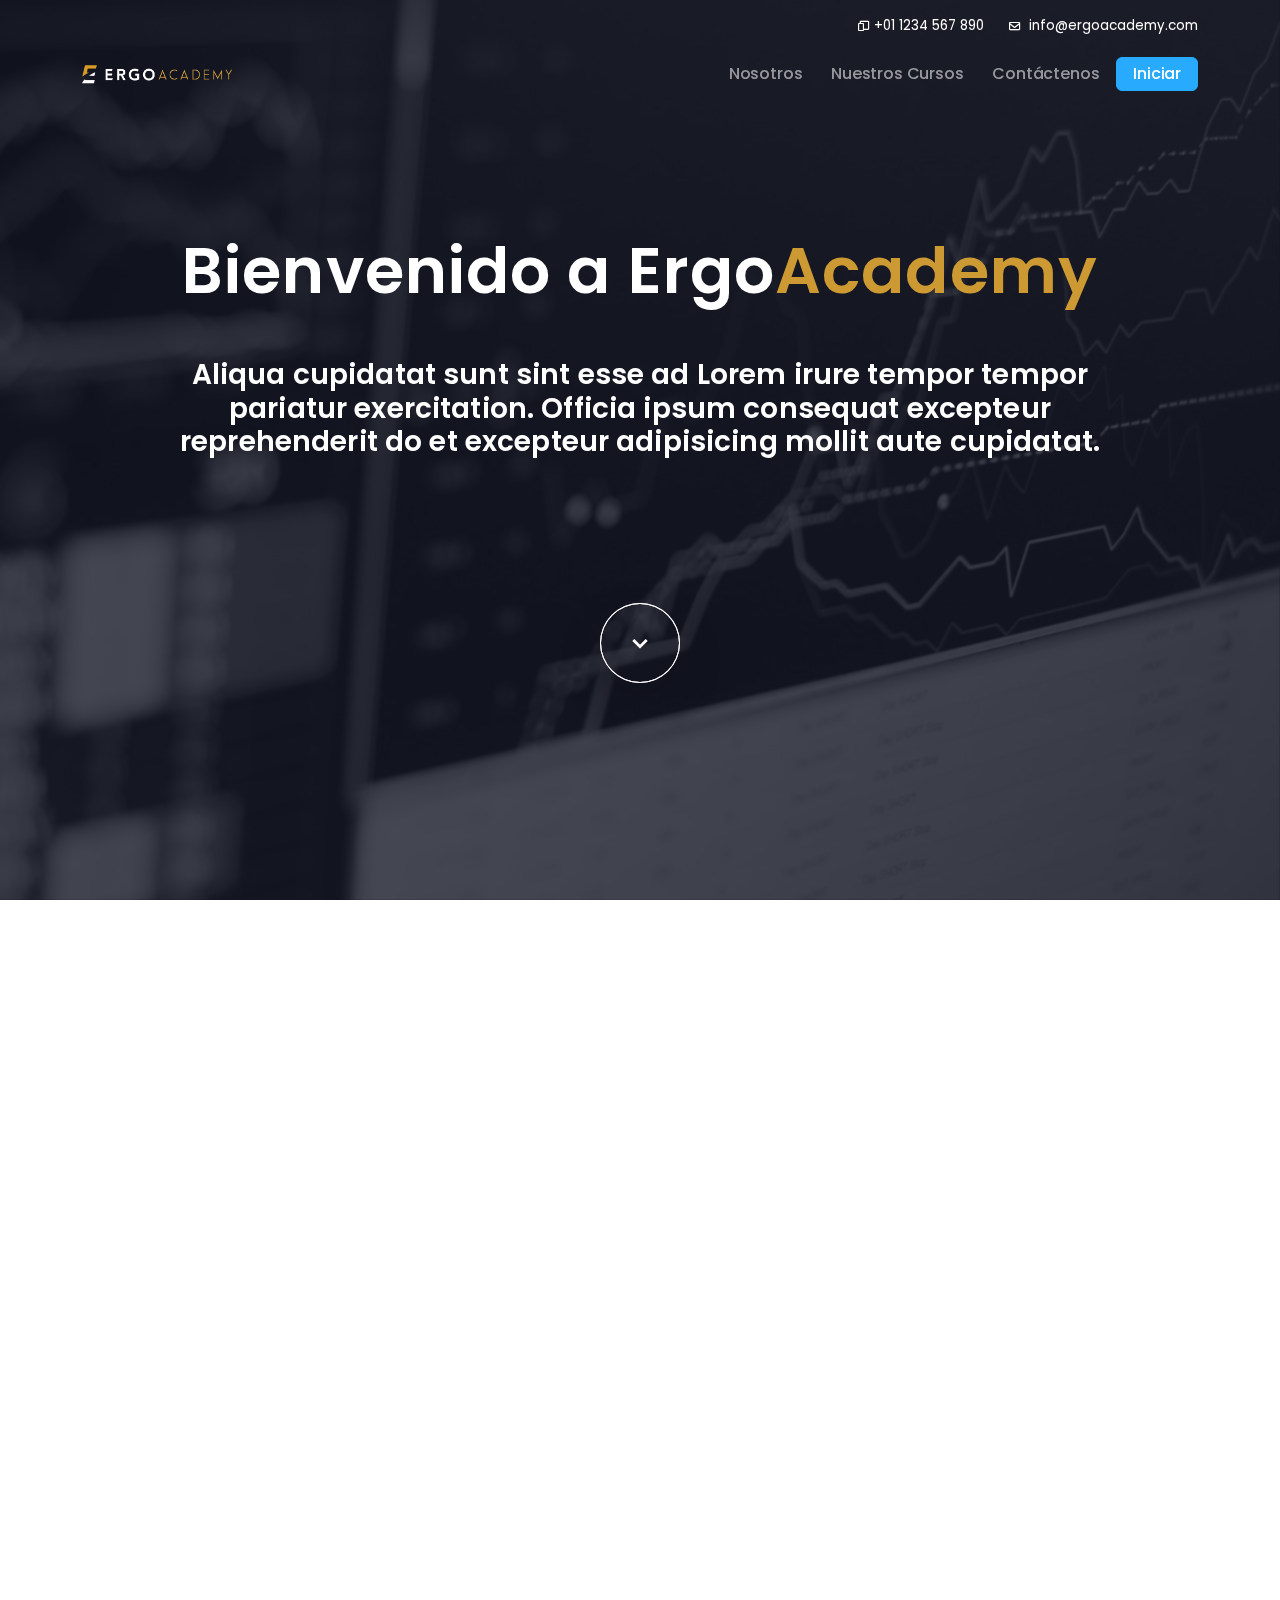
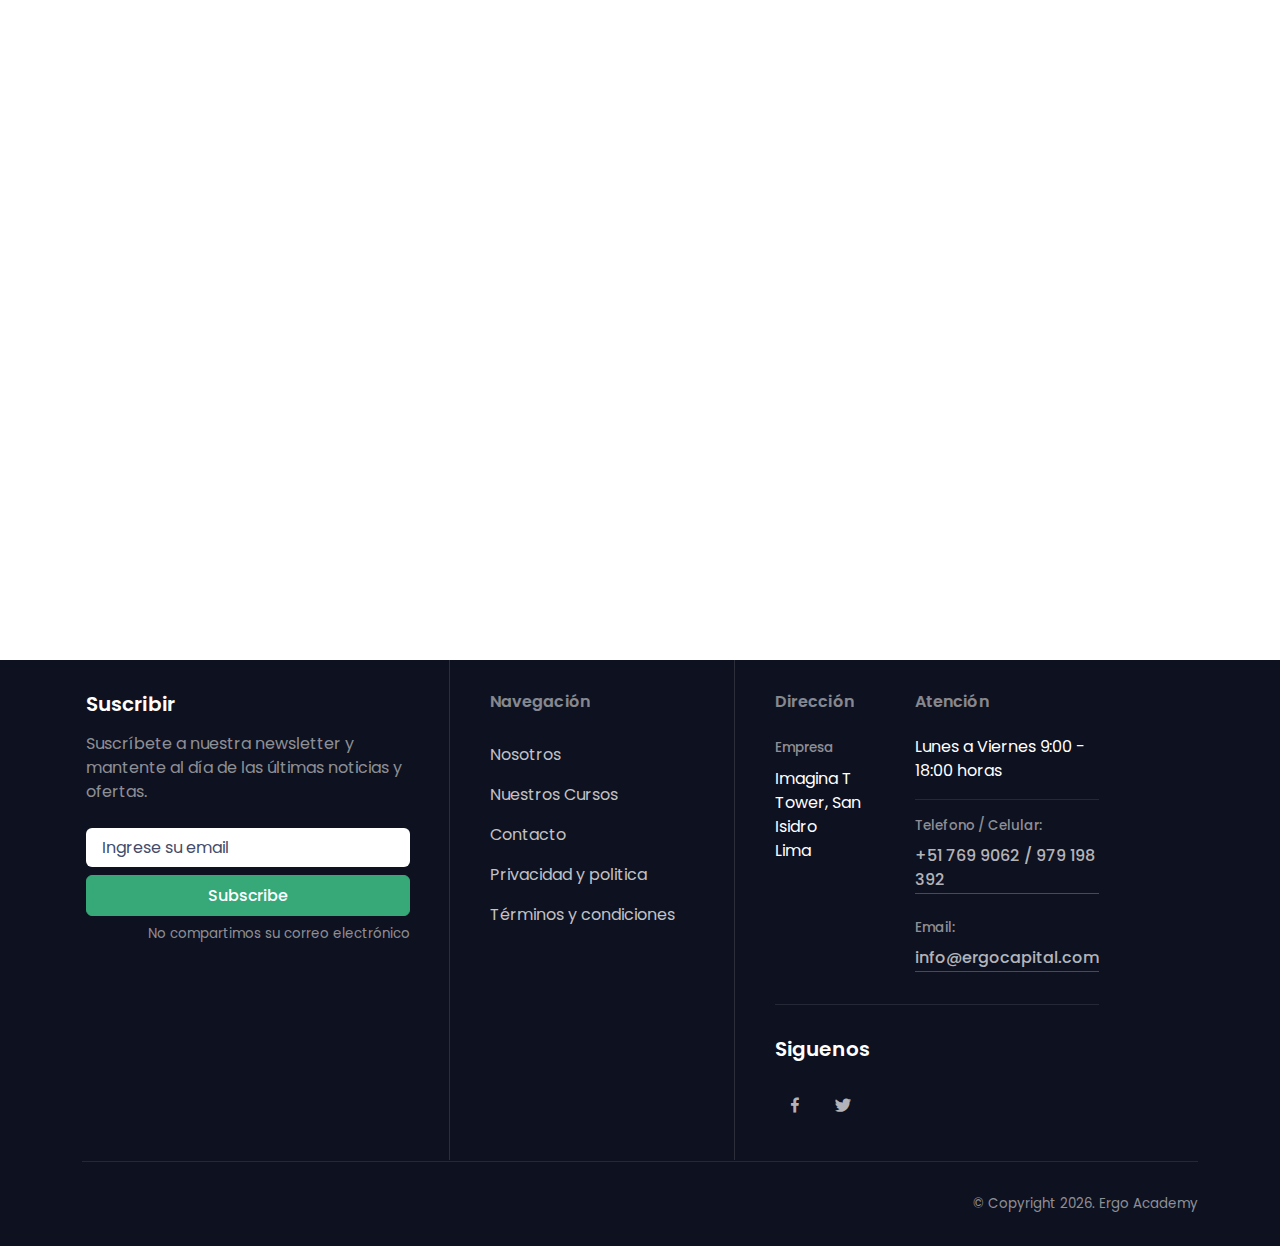
<file: descubre.html>
<!DOCTYPE html>
<html lang="en">

<head>
    <!-- Required meta tags -->
    <meta charset="utf-8" />
    <meta name="viewport" content="width=device-width, initial-scale=1" />
    <link rel="icon" href="assets/img/ergo-capital/Logo-ERGO-FXv2.ico" type="image/ico" />

    <!--Box Icons-->
    <link rel="stylesheet" href="assets/fonts/boxicons/css/boxicons.css" />

    <!--Iconsmind Icons-->
    <link rel="stylesheet" href="assets/fonts/iconsmind/iconsmind.css" />


    <link rel="preconnect" href="https://fonts.googleapis.com" />
    <link rel="preconnect" href="https://fonts.gstatic.com" crossorigin />
    <link
        href="https://fonts.googleapis.com/css2?family=Poppins:wght@200;300;400;500;600;700&family=Source+Serif+Pro:ital@0;1&display=swap"
        rel="stylesheet" />

    <!--Swiper slider-->
    <link rel="stylesheet" href="assets/vendor/node_modules/css/swiper-bundle.min.css" />

    <!-- Main CSS -->
    <link href="assets/css/theme.min.css" rel="stylesheet">
    <!--Estilo customizados-->
    <link href="assets/css/idlc_style.css" rel="stylesheet" />

    <title>Ergo Academy</title>
</head>

<body>
    <!--Preloader Spinner-->
    <div class="spinner-loader bg-white">
        <div class="spinner-grow text-default" role="status"></div>
        <img src="assets/img/ergo-capital/ergo-academy-load.jpg" width="45px" alt="" sizes="" srcset="">
        <span class="small d-block ms-2">Ergo Academy...</span>
    </div>


    <header class="z-index-fixed pt-3 header-absolute-top header-boxed header-sticky">
        <div class="container text-white position-relative d-none d-lg-block">
            <div class="row">
                <div class="col-md-8 ms-auto">
                    <div class="d-flex justify-content-end">
                        <a href="tel:+011234567890" class="text-white small me-4">
                            <i class="bx bx-devices me-1"></i>+01 1234 567 890
                        </a>
                        <a href="mailto:consult@company.com" class="text-white small">
                            <i class="bx bx-envelope me-1"></i>
                            info@ergoacademy.com
                        </a>
                    </div>
                </div>
            </div>
        </div>
        <!--Navbar boxed-->
        <div class="navbar-boxed">
            <div class="container">
                <!--Navbar-->
                <nav class="navbar navbar-expand-lg navbar-dark navbar-link-white rounded-3">
                    <a class="navbar-brand" href="index.html">
                        <img src="assets/img/ergo-capital/Logo-ERGO-FX_v2.png" alt="" style="width: 150px !important;"
                            class="navbar-brand-sticky">
                        <img src="assets/img/ergo-capital/Logo-ERGO-FX_v2.png" alt="" style="width: 150px !important;"
                            class="navbar-brand-transparent">
                    </a>
                    <div class="d-flex align-items-center navbar-no-collapse-items order-lg-last">
                        <button class="navbar-toggler order-last" type="button" data-bs-toggle="collapse"
                            data-bs-target="#mainNavbarTheme" aria-controls="mainNavbarTheme" aria-expanded="false"
                            aria-label="Toggle navigation">
                            <span class="navbar-toggler-icon"> <i></i> </span>
                        </button>
                        <div class="nav-item me-2 me-lg-0">
                            <a href="https://israellozano.github.io/intranet-ergo-academy/" target="_blank"
                                class="btn btn-info py-1 px-3">Iniciar
                            </a>
                        </div>
                    </div>
                    <!--Navbar Collapse-->
                    <div class="collapse navbar-collapse" id="mainNavbarTheme">
                        <!--Navbar items-->
                        <ul class="navbar-nav ms-auto">
                            <li class="nav-item">
                                <a class="nav-link" href="nosotros.html">Nosotros</a>
                            </li>
                            <li class="nav-item">
                                <a class="nav-link" href="descubre.html">Nuestros Cursos</a>
                            </li>


                            <li class="nav-item">
                                <a class="nav-link" href="contacto.html">Contáctenos</a>
                            </li>
                        </ul>
                    </div>
                </nav>
            </div>
        </div>
    </header>
    <!--Main content-->
    <main class="main-content" id="main-content">

        <section class="position-relative vh-100 d-flex align-items-center bg-dark text-white" data-jarallax=".3">
            <img src="assets/img/ergo-capital/nicholas-cappello-Wb63zqJ5gnE-unsplash-modified-p-1600.jpeg" alt=""
                class="jarallax-img opacity-25">
            <div class="container pt-14 pb-9 position-relative z-index-2">
                <div class="row pt-lg-9 pb-12">
                    <div class="col-xl-10 mx-auto text-center">
                        <h1 class="display-2 mb-5 mb-lg-7">
                            Bienvenido a Ergo<span class="textCapital">Academy</span>
                        </h1>
                        <h3 class="mb-4 opacity-55">Aliqua cupidatat sunt sint esse ad Lorem irure tempor tempor
                            pariatur exercitation. Officia ipsum consequat excepteur reprehenderit do et excepteur
                            adipisicing mollit aute cupidatat.
                        </h3>

                        <br><br><br><br><br>
                        <div class="text-center">
                            <a href="#next"
                                class="btn p-0 width-8x height-8x btn-outline-white btn-circle-ripple shadow-lg rounded-circle flex-center d-flex text-center mx-auto">
                                <div class="link-arrow-bounce">
                                    <i class="bx bx-chevron-down fs-2"></i>
                                </div>
                            </a>
                        </div>
                    </div>
                    <!--/.col-->
                </div>
                <!--/.row-->
            </div>
            <!--/.End-content-->


        </section>


        <section id="next" class="position-relative bg-white">
            <div class="container pt-9 pt-lg-11 position-relative">
                <div class="row mb-5 align-items-end">
                    <div class="col-lg-8">
                        <h2 class="mb-3 display-4" data-aos="fade-right">Nuestros Cursos</h2>

                    </div>
                </div>
            </div>
            <div class="container position-relative pb-9 pb-lg-11 z-index-1">
                <div class="row">
                    <div class="col-md-6 mb-5" data-aos="fade-up">
                        <!--Card-->
                        <a href="#!"
                            class="d-block rounded-3 shadow-sm bg-white position-relative overflow-hidden card-hover hover-lift-lg hover-shadow-lg">
                            <div class="overflow-hidden bg-gradient-light position-relative">
                                <img src="assets/img/ergo-capital/iconos-960/curso-960-640.jpg" alt=""
                                    class="img-fluid img-zoom">
                                <div
                                    class="card-overlay py-4 px-3 text-white d-flex align-items-end justify-content-center">
                                    <ul class="list-unstyled overlay-items">
                                        <li>
                                            <span class="btn py-lg-3 px-lg-6 btn-white" onclick="irToDetalle()">Más
                                                información</span>
                                        </li>
                                    </ul>
                                </div>
                            </div>
                            <div class="card-body p-4 p-lg-5">
                                <h6 class="text-muted mb-2"> Curso 01 </h6>
                                <h5 class="mb-0 text-dark">Fugiat aliquip quis laboris mollit quis commodo irure magna
                                    ad non commodo occaecat
                                </h5>
                            </div>
                        </a>
                    </div>
                    <div class="col-md-6 mb-5" data-aos="fade-up">
                        <!--Card-->
                        <a href="#!"
                            class="d-block rounded-3 shadow-sm bg-white text-reset position-relative overflow-hidden card-hover hover-lift-lg hover-shadow-lg">
                            <div class="overflow-hidden bg-gradient-light position-relative">
                                <img src="assets/img/ergo-capital/iconos-960/curso-960-640.jpg" alt=""
                                    class="img-fluid img-zoom">
                                <div
                                    class="card-overlay py-4 px-3 text-white d-flex align-items-end justify-content-center">
                                    <ul class="list-unstyled overlay-items">
                                        <li>
                                            <span class="btn py-lg-3 px-lg-6 btn-white">Más información</span>
                                        </li>
                                    </ul>
                                </div>
                            </div>
                            <div class="card-body p-4 p-lg-5">
                                <h6 class="text-muted mb-2">Curso 02</h6>
                                <h5 class="mb-0">Fugiat aliquip quis laboris mollit quis commodo irure magna
                                    ad non commodo occaecat
                                </h5>
                            </div>
                        </a>
                    </div>
                    <div class="col-md-6 mb-5" data-aos="fade-up">
                        <!--Card-->
                        <a href="#!"
                            class="d-block rounded-3 bg-white shadow-sm position-relative overflow-hidden card-hover hover-lift-lg hover-shadow-lg">
                            <div class="overflow-hidden bg-gradient-light position-relative">
                                <img src="assets/img/ergo-capital/iconos-960/curso-960-640.jpg" alt=""
                                    class="img-fluid img-zoom">
                                <div
                                    class="card-overlay py-4 px-3 text-white d-flex align-items-end justify-content-center">
                                    <ul class="list-unstyled overlay-items">
                                        <li>
                                            <span class="btn py-lg-3 px-lg-6 btn-white">Más información</span>
                                        </li>
                                    </ul>
                                </div>
                            </div>
                            <div class="card-body p-4 p-lg-5">
                                <h6 class="text-muted mb-2">Curso 03</h6>
                                <h5 class="mb-0 text-dark">Duis commonly aute irure dolor in reprehenderit in voluptate
                                    velit
                                </h5>
                            </div>
                        </a>
                    </div>
                    <div class="col-md-6 mb-5" data-aos="fade-up">
                        <!--Card-->
                        <a href="#!"
                            class="d-block rounded-3 shadow-sm bg-white text-reset position-relative overflow-hidden card-hover hover-lift-lg hover-shadow-lg">
                            <div class="overflow-hidden bg-gradient-light position-relative">
                                <img src="assets/img/ergo-capital/iconos-960/curso-960-640.jpg" alt=""
                                    class="img-fluid img-zoom">
                                <div
                                    class="card-overlay py-4 px-3 text-white d-flex align-items-end justify-content-center">
                                    <ul class="list-unstyled overlay-items">
                                        <li>
                                            <span class="btn py-lg-3 px-lg-6 btn-white">Más información</span>
                                        </li>
                                    </ul>
                                </div>
                            </div>
                            <div class="card-body p-4 p-lg-5">
                                <h6 class="text-muted mb-2">E-commerce Development</h6>
                                <h5 class="mb-0">Duis commonly aute irure dolor in reprehenderit in
                                    voluptate velit
                                </h5>
                            </div>
                        </a>
                    </div>
                </div>

            </div>
        </section>


    </main>


    <!--Footer Start-->
    <footer id="footer" class="bg-dark text-white position-relative">
        <div class="container position-relative z-index-1">
            <div class="row grid-separator align-items-stretch">
                <!--Footer col-->
                <div class="col-md-5 col-lg-4 pe-md-6 py-lg-5 py-9">
                    <h5 class="mb-3">Suscribir</h5>
                    <span class="d-block text-muted mb-4">Suscríbete a nuestra newsletter y mantente al día de las
                        últimas noticias y ofertas.</span>
                    <div class="newsletter-signup">
                        <form>
                            <div class="d-flex flex-column mb-2">
                                <input type="email" placeholder="Ingrese su email"
                                    class="form-control mb-2 border-0 shadow-none" required="">
                                <button class="btn btn-success" type="submit">Subscribe</button>
                            </div>
                        </form>
                        <span class="small text-muted d-block text-end">No compartimos su correo electrónico</span>
                    </div>
                </div>
                <!--Footer col-->
                <div class="col-md-5 col-lg-3 ps-md-6 py-lg-5 py-9">
                    <h6 class="mb-4 opacity-50">Navegación</h6>
                    <ul class="nav flex-column">
                        <li class="nav-item">
                            <a href="nosotros.html" class="nav-link">
                                Nosotros
                            </a>
                        </li>
                        <li class="nav-item">
                            <a href="descubre.html" class="nav-link">
                                Nuestros Cursos
                            </a>
                        </li>

                        <li class="nav-item">
                            <a href="contacto.html" class="nav-link">
                                Contacto
                            </a>
                        </li>


                        <li class="nav-item">
                            <a href="politica.html" class="nav-link">
                                Privacidad y politica
                            </a>
                        </li>
                        <li class="nav-item">
                            <a href="terminos.html" class="nav-link">
                                Términos y condiciones
                            </a>
                        </li>
                    </ul>
                </div>
                <!--Footer col-->
                <div class="col-md-5 col-lg-4 ps-md-6 py-lg-5 py-9">
                    <div class="d-flex flex-column flex-sm-row">
                        <div class="mb-4 mb-sm-0 pe-sm-3">
                            <div>
                                <h6 class="mb-4 opacity-50">Dirección</h6>
                                <p class="mb-2">
                                    <strong class="small text-muted">Empresa</strong>
                                </p>
                                <p class="mb-3">
                                    Imagina T Tower, San Isidro<br> Lima<br>
                                </p>
                            </div>
                        </div>
                        <div class="ps-sm-3">
                            <h6 class="mb-4 opacity-50">Atención</h6>
                            <p>
                                Lunes a Viernes 9:00 - 18:00 horas
                            </p>
                            <hr>
                            <strong class="d-block text-muted small mb-2">Telefono / Celular:</strong>
                            <a href="#!" class="fw-semibold link-underline">+51 769 9062 / 979 198 392</a>
                            <br><br>
                            <strong class="d-block text-muted small mb-2">Email:</strong>
                            <a href="mailto:info@ergocapital.com"
                                class="fw-semibold link-underline">info@ergocapital.com</a>
                        </div>


                    </div>
                    <div class="flex flex-column flex-sm-row">

                        <hr class="my-4 my-sm-5">
                        <h5 class="mb-4">Siguenos</h5>
                        <div class="mb-4 mb-md-0 d-flex">
                            <!-- Social button -->
                            <a href="#!" class="d-inline-block mb-1 me-2 si rounded-pill si-hover-facebook">
                                <i class="bx bxl-facebook fs-5"></i>
                                <i class="bx bxl-facebook fs-5"></i>
                            </a>
                            <!-- Social button -->
                            <a href="#!" class="d-inline-block mb-1 me-2 si rounded-pill si-hover-twitter">
                                <i class="bx bxl-twitter fs-5"></i>
                                <i class="bx bxl-twitter fs-5"></i>
                            </a>

                        </div>
                    </div>
                </div>
            </div>
            <hr class="my-0">
            <div align="center">
                <div class="row py-5">
                    <div class="col-sm-7 col-md-6 mb-3 mb-sm-0">

                    </div>
                    <div class="col-sm-5 col-md-6 small text-sm-end">
                        <span class="flex lh-sm small text-muted">© Copyright
                            <script>
                                document.write(new Date().getFullYear())

                            </script>. Ergo Academy
                        </span>
                    </div>
                </div>
            </div>
        </div>
        <!--container-->
    </footer>


    <!-- begin Back to Top button -->
    <a href="#" class="toTop">
        <i class="bx bxs-up-arrow"></i>
    </a>
    <!-- scripts -->
    <script src="assets/js/theme.bundle.js"></script>

    <!--Swiper slider-->

    <script src="assets/vendor/node_modules/js/swiper-bundle.min.js"></script>
    <script>
        //swiper-auto
        var swiperAuto = new Swiper(".swiper-testimonials", {
            slidesPerView: "auto",
            loop: true,
            centeredSlides: true,
            spaceBetween: 16,
            pagination: {
                el: ".swiperAuto-pagination",
                clickable: true,
            },
            navigation: {
                nextEl: ".swiperAuto-button-next",
                prevEl: ".swiperAuto-button-prev",
            }
        });
        //Swiper for text/headings
        var swiperText = new Swiper(".swiper-text", {
            autoplay: true,
            direction: "vertical",
            loop: true,
            grabCursor: false,
            speed: 600
        });

    </script>

    <!--JS idlc-->
    <script>
        function irToDetalle() {
            window.location = './detalle-curso.html'
        }
    </script>
</body>

</html>
</file>
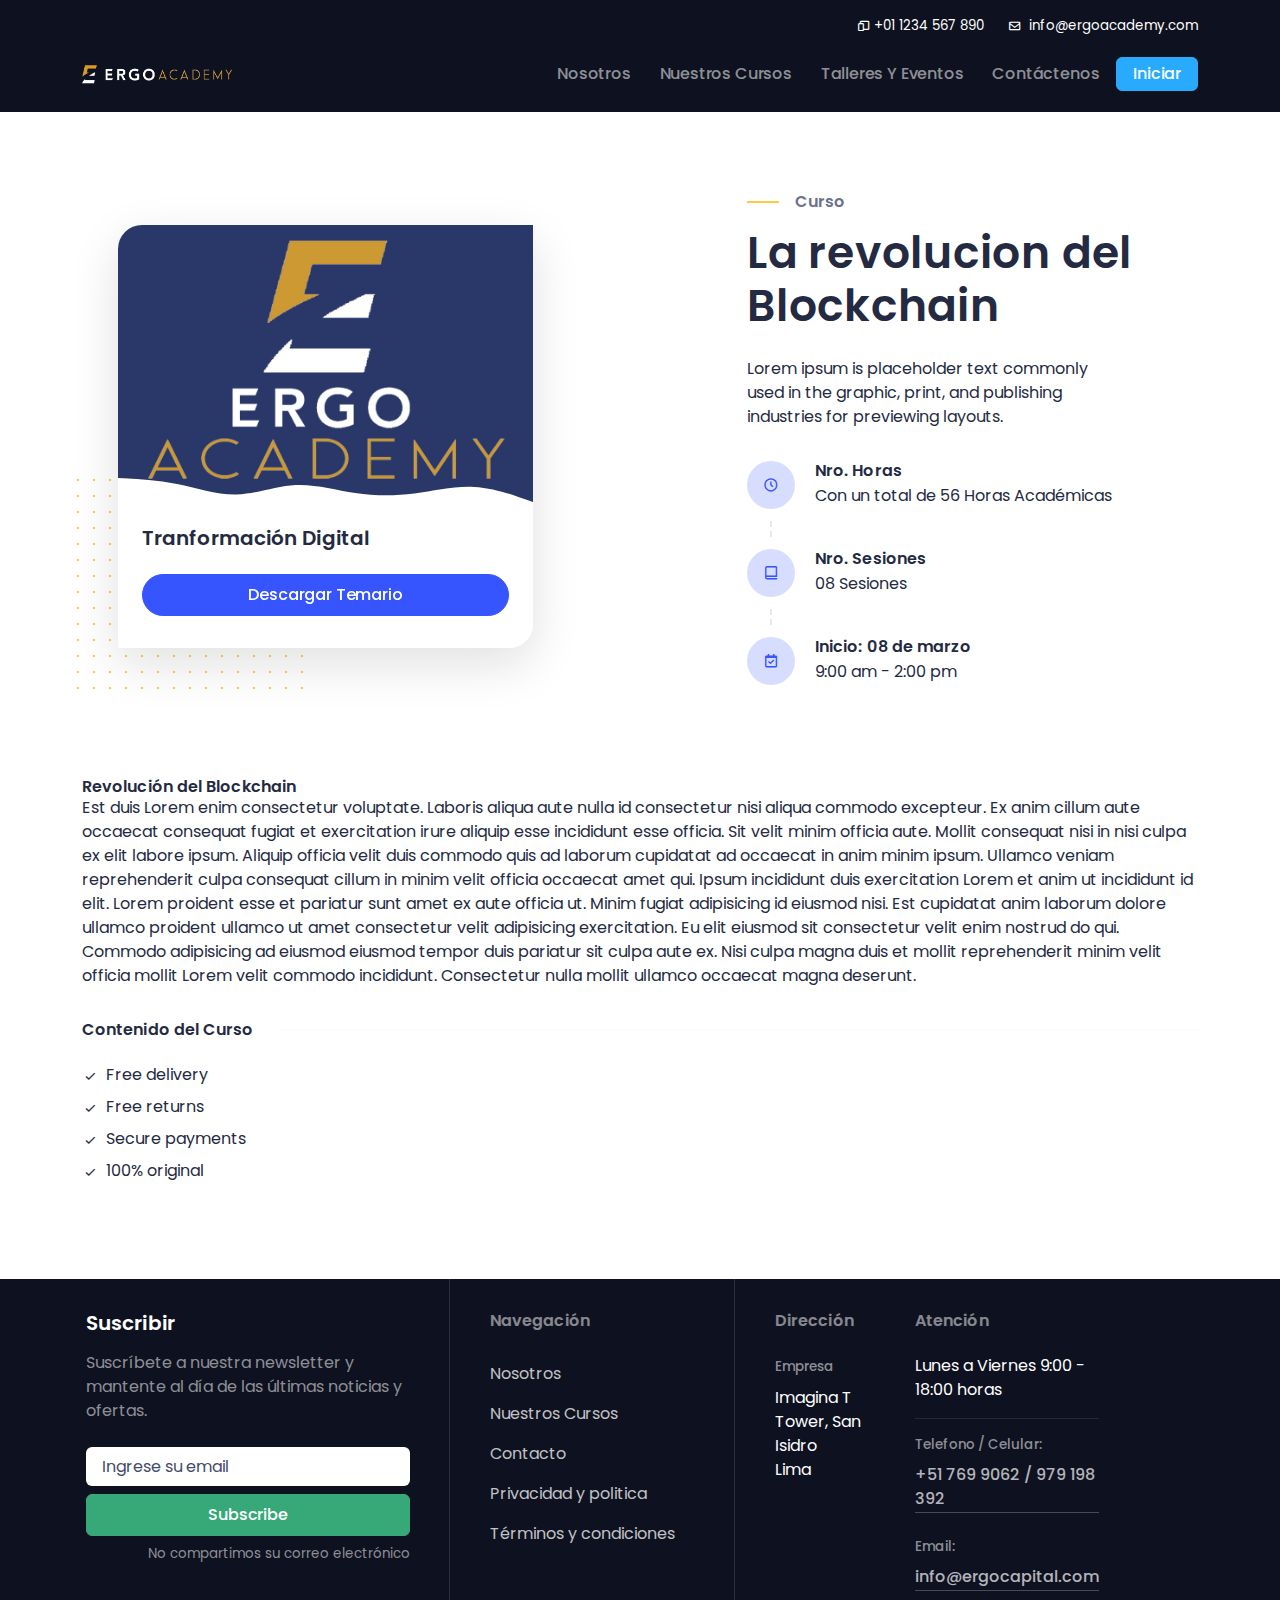
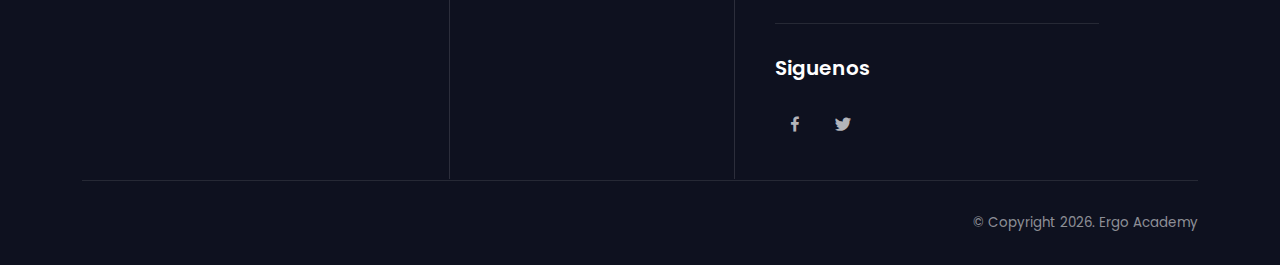
<file: detalle-curso.html>
<!DOCTYPE html>
<html lang="en">

<head>
    <!-- Required meta tags -->
    <meta charset="utf-8" />
    <meta name="viewport" content="width=device-width, initial-scale=1" />
    <link rel="icon" href="assets/img/ergo-capital/Logo-ERGO-FXv2.ico" type="image/ico" />

    <!--Box Icons-->
    <link rel="stylesheet" href="assets/fonts/boxicons/css/boxicons.css" />

    <!--Iconsmind Icons-->
    <link rel="stylesheet" href="assets/fonts/iconsmind/iconsmind.css" />


    <link rel="preconnect" href="https://fonts.googleapis.com" />
    <link rel="preconnect" href="https://fonts.gstatic.com" crossorigin />
    <link
        href="https://fonts.googleapis.com/css2?family=Poppins:wght@200;300;400;500;600;700&family=Source+Serif+Pro:ital@0;1&display=swap"
        rel="stylesheet" />

    <!--Swiper slider-->
    <link rel="stylesheet" href="assets/vendor/node_modules/css/swiper-bundle.min.css" />

    <!-- Main CSS -->
    <link href="assets/css/theme.min.css" rel="stylesheet">
    <!--Estilo customizados-->
    <link href="assets/css/idlc_style.css" rel="stylesheet" />

    <title>Ergo Academy</title>
</head>

<body>

    <!--Preloader Spinner-->
    <div class="spinner-loader bg-white">
        <div class="spinner-grow text-default" role="status"></div>
        <img src="assets/img/ergo-capital/ergo-academy-load.jpg" width="45px" alt="" sizes="" srcset="">
        <span class="small d-block ms-2">Ergo Academy...</span>
    </div>


    <header class="z-index-fixed pt-3 header-relative-top header-boxed header-sticky bg-dark">
        <div class="container text-white position-relative d-none d-lg-block">
            <div class="row">
                <div class="col-md-8 ms-auto">
                    <div class="d-flex justify-content-end">
                        <a href="tel:+011234567890" class="text-white small me-4">
                            <i class="bx bx-devices me-1"></i>+01 1234 567 890
                        </a>
                        <a href="mailto:consult@company.com" class="text-white small">
                            <i class="bx bx-envelope me-1"></i>
                            info@ergoacademy.com
                        </a>
                    </div>
                </div>
            </div>
        </div>
        <!--Navbar boxed-->
        <div class="navbar-boxed">
            <div class="container">
                <!--Navbar-->
                <nav class="navbar navbar-expand-lg navbar-dark navbar-link-white rounded-3">
                    <a class="navbar-brand" href="index.html">
                        <img src="assets/img/ergo-capital/Logo-ERGO-FX_v2.png" alt="" style="width: 150px !important;"
                            class="navbar-brand-sticky">
                        <img src="assets/img/ergo-capital/Logo-ERGO-FX_v2.png" alt="" style="width: 150px !important;"
                            class="navbar-brand-transparent">
                    </a>
                    <div class="d-flex align-items-center navbar-no-collapse-items order-lg-last">
                        <button class="navbar-toggler order-last" type="button" data-bs-toggle="collapse"
                            data-bs-target="#mainNavbarTheme" aria-controls="mainNavbarTheme" aria-expanded="false"
                            aria-label="Toggle navigation">
                            <span class="navbar-toggler-icon"> <i></i> </span>
                        </button>
                        <div class="nav-item me-2 me-lg-0">
                            <a href="https://israellozano.github.io/intranet-ergo-academy/" target="_blank"
                                class="btn btn-info py-1 px-3">Iniciar
                            </a>
                        </div>
                    </div>
                    <!--Navbar Collapse-->
                    <div class="collapse navbar-collapse" id="mainNavbarTheme">
                        <!--Navbar items-->
                        <ul class="navbar-nav ms-auto">
                            <li class="nav-item">
                                <a class="nav-link" href="nosotros.html">Nosotros</a>
                            </li>
                            <li class="nav-item">
                                <a class="nav-link" href="descubre.html">Nuestros Cursos</a>
                            </li>

                            <li class="nav-item">
                                <a class="nav-link" href="club.html">Talleres y eventos</a>
                            </li>
                            <li class="nav-item">
                                <a class="nav-link" href="contacto.html">Contáctenos</a>
                            </li>
                        </ul>
                    </div>
                </nav>
            </div>
        </div>
    </header>
    <!--Main content-->
    <main class="main-content" id="main-content">

        <section class="position-relative">

            <!--Content container-->
            <div class="container py-9 py-lg-11">
                <div class="row align-items-center">

                    <!--Get started column-->
                    <div class="col-lg-6 col-xl-5 ps-lg-7 ps-5 pb-4 order-lg-last me-lg-auto mb-5 mb-lg-0 position-relative"
                        data-aos="fade-down">
                        <div
                            class="bg-pattern text-warning position-absolute w-50 h-50 mb-lg-n4 mb-n2 start-0 bottom-0">
                        </div>
                        <div
                            class="position-relative bg-white rounded-4 rounded-bottom-start-0 rounded-top-end-0 shadow-lg overflow-hidden">
                            <div class="position-relative bg-white overflow-hidden">
                                <!--Get started image divider shape-->
                                <svg class="position-absolute start-0 bottom-0 flip-y" width="100%" height="24"
                                    preserveAspectRatio="none" viewBox="0 0 1284 100" fill="none"
                                    xmlns="http://www.w3.org/2000/svg">
                                    <path fill-rule="evenodd" clip-rule="evenodd"
                                        d="M0 0L31.03 14.5833C60.99 29.1667 121.98 58.3333 182.97 62.5C245.03 66.6667 306.02 45.8333 367.01 35.4167C428 25 488.99 25 549.98 37.5C610.97 50 673.03 75 734.02 70.8333C795.01 66.6667 856 33.3333 916.99 31.25C977.98 29.1667 1038.97 58.3333 1101.03 75C1162.02 91.6667 1223.01 95.8333 1252.97 97.9167L1284 100V0H1252.97C1223.01 0 1162.02 0 1101.03 0C1038.97 0 977.98 0 916.99 0C856 0 795.01 0 734.02 0C673.03 0 610.97 0 549.98 0C488.99 0 428 0 367.01 0C306.02 0 245.03 0 182.97 0C121.98 0 60.99 0 31.03 0H0Z"
                                        fill="white" />
                                </svg>
                                <!--Get started image-->
                                <img src="assets/img/ergo-capital/iconos-960/curso-960-640.jpg" class="img-fluid"
                                    alt="">
                            </div>
                            <div class="px-4 bg-white position-relative pb-5 pt-4">
                                <h5 class="mb-4">Tranformación Digital</h5>

                                <!--Signup form-->
                                <form>

                                    <div class="d-grid">
                                        <button type="button"
                                            class="btn btn-primary rounded-pill hover-shadow btn-hover-arrow hover-lift"><span>Descargar
                                                Temario</span></button>
                                    </div>
                                </form>
                            </div>
                        </div>
                    </div>
                    <div class="col-lg-5 order-lg-last position-relative">
                        <!--Subtitle-->
                        <div class="d-flex align-items-center mb-3" data-aos="fade-up">
                            <div class="border-top border-warning width-3x border-2"></div>
                            <h6 class="mb-0 ms-3 text-muted">Curso</h6>
                        </div>
                        <h2 class="display-5 me-lg-n9 mb-4" data-aos="fade-down">La revolucion del Blockchain</h2>
                        <p class="w-lg-80 mb-5" data-aos="fade-down" data-aos-delay="100">Lorem ipsum is placeholder
                            text commonly used in the graphic, print, and publishing industries for previewing
                            layouts.</p>
                        <ul class="step mx-3 mx-sm-0 list-unstyled mb-0">
                            <li class="step-item" data-aos="fade-up">
                                <div class="step-row">
                                    <span class="step-icon bg-tint-primary text-primary">
                                        <!--ICON-DOT-->
                                        <!-- <b>01</b> -->

                                        <i class="bx bx-time-five"></i>

                                    </span>

                                    <div class="step-content">
                                        <h6 class="mb-1">Nro. Horas</h6>
                                        <p class="mb-0">Con un total de 56 Horas Académicas</p>
                                    </div>
                                </div>

                            </li>
                            <!--/.step-item-->
                            <li class="step-item" data-aos="fade-up">
                                <div class="step-row">
                                    <span class="step-icon bg-tint-primary text-primary">
                                        <!--ICON-DOT-->
                                        <i class="bx bx-book-alt"></i>

                                    </span>

                                    <div class="step-content">
                                        <h6 class="mb-1">Nro. Sesiones</h6>
                                        <p class="mb-0">08 Sesiones</p>
                                    </div>
                                </div>

                            </li>
                            <!--/.step-item-->
                            <li class="step-item mb-0" data-aos="fade-up">
                                <div class="step-row">
                                    <span class="step-icon bg-tint-primary text-primary">
                                        <!--ICON-DOT-->
                                        <i class="bx bx-calendar-check"></i>
                                    </span>

                                    <div class="step-content">
                                        <h6 class="mb-1">
                                            Inicio: 08 de marzo</h6>
                                        <p class="mb-0">9:00 am - 2:00 pm
                                        </p>
                                    </div>
                                </div>

                            </li>
                            <!--/.step-item-->
                        </ul>
                    </div>


                </div>

                <br>
                <br><br>
                <div>
                    <h6 class="mb-0 me-2 me-lg-4">Revolución del Blockchain</h6>
                </div>
                <p class="mb-5">
                    Est duis Lorem enim consectetur voluptate. Laboris aliqua aute nulla id consectetur nisi aliqua
                    commodo excepteur. Ex anim cillum aute occaecat consequat fugiat et exercitation irure aliquip esse
                    incididunt esse officia.

                    Sit velit minim officia aute. Mollit consequat nisi in nisi culpa ex elit labore ipsum. Aliquip
                    officia velit duis commodo quis ad laborum cupidatat ad occaecat in anim minim ipsum. Ullamco veniam
                    reprehenderit culpa consequat cillum in minim velit officia occaecat amet qui. Ipsum incididunt duis
                    exercitation Lorem et anim ut incididunt id elit. Lorem proident esse et pariatur sunt amet ex aute
                    officia ut.

                    Minim fugiat adipisicing id eiusmod nisi. Est cupidatat anim laborum dolore ullamco proident ullamco
                    ut amet consectetur velit adipisicing exercitation. Eu elit eiusmod sit consectetur velit enim
                    nostrud do qui. Commodo adipisicing ad eiusmod eiusmod tempor duis pariatur sit culpa aute ex. Nisi
                    culpa magna duis et mollit reprehenderit minim velit officia mollit Lorem velit commodo incididunt.
                    Consectetur nulla mollit ullamco occaecat magna deserunt.
                </p>
                <div class="row align-items-center">
                    <div class="d-flex align-items-center justify-content-center mb-4">
                        <h6 class="mb-0 me-2 me-lg-4">Contenido del Curso</h6>
                        <span class="border-top d-block flex-grow-1 border-light"></span>
                    </div>

                    <div class="row">

                        <div class="col-md-4 mb-4 mb-md-0">
                            <ul class="list-unstyled">
                                <li class="mb-2"><i class="me-2 bx bx-check"></i>Free delivery</li>
                                <li class="mb-2"><i class="me-2 bx bx-check"></i>Free returns</li>
                                <li class="mb-2"><i class="me-2 bx bx-check"></i>Secure payments</li>
                                <li class=""><i class="me-2 bx bx-check"></i>100% original</li>
                            </ul>
                        </div>

                    </div>
                </div>
            </div>
        </section>


    </main>


    <!--Footer Start-->
    <footer id="footer" class="bg-dark text-white position-relative">
        <div class="container position-relative z-index-1">
            <div class="row grid-separator align-items-stretch">
                <!--Footer col-->
                <div class="col-md-5 col-lg-4 pe-md-6 py-lg-5 py-9">
                    <h5 class="mb-3">Suscribir</h5>
                    <span class="d-block text-muted mb-4">Suscríbete a nuestra newsletter y mantente al día de las
                        últimas noticias y ofertas.</span>
                    <div class="newsletter-signup">
                        <form>
                            <div class="d-flex flex-column mb-2">
                                <input type="email" placeholder="Ingrese su email"
                                    class="form-control mb-2 border-0 shadow-none" required="">
                                <button class="btn btn-success" type="submit">Subscribe</button>
                            </div>
                        </form>
                        <span class="small text-muted d-block text-end">No compartimos su correo electrónico</span>
                    </div>
                </div>
                <!--Footer col-->
                <div class="col-md-5 col-lg-3 ps-md-6 py-lg-5 py-9">
                    <h6 class="mb-4 opacity-50">Navegación</h6>
                    <ul class="nav flex-column">
                        <li class="nav-item">
                            <a href="nosotros.html" class="nav-link">
                                Nosotros
                            </a>
                        </li>
                        <li class="nav-item">
                            <a href="descubre.html" class="nav-link">
                                Nuestros Cursos
                            </a>
                        </li>

                        <li class="nav-item">
                            <a href="contacto.html" class="nav-link">
                                Contacto
                            </a>
                        </li>


                        <li class="nav-item">
                            <a href="politica.html" class="nav-link">
                                Privacidad y politica
                            </a>
                        </li>
                        <li class="nav-item">
                            <a href="terminos.html" class="nav-link">
                                Términos y condiciones
                            </a>
                        </li>
                    </ul>
                </div>
                <!--Footer col-->
                <div class="col-md-5 col-lg-4 ps-md-6 py-lg-5 py-9">
                    <div class="d-flex flex-column flex-sm-row">
                        <div class="mb-4 mb-sm-0 pe-sm-3">
                            <div>
                                <h6 class="mb-4 opacity-50">Dirección</h6>
                                <p class="mb-2">
                                    <strong class="small text-muted">Empresa</strong>
                                </p>
                                <p class="mb-3">
                                    Imagina T Tower, San Isidro<br> Lima<br>
                                </p>
                            </div>
                        </div>
                        <div class="ps-sm-3">
                            <h6 class="mb-4 opacity-50">Atención</h6>
                            <p>
                                Lunes a Viernes 9:00 - 18:00 horas
                            </p>
                            <hr>
                            <strong class="d-block text-muted small mb-2">Telefono / Celular:</strong>
                            <a href="#!" class="fw-semibold link-underline">+51 769 9062 / 979 198 392</a>
                            <br><br>
                            <strong class="d-block text-muted small mb-2">Email:</strong>
                            <a href="mailto:info@ergocapital.com"
                                class="fw-semibold link-underline">info@ergocapital.com</a>
                        </div>


                    </div>
                    <div class="flex flex-column flex-sm-row">

                        <hr class="my-4 my-sm-5">
                        <h5 class="mb-4">Siguenos</h5>
                        <div class="mb-4 mb-md-0 d-flex">
                            <!-- Social button -->
                            <a href="#!" class="d-inline-block mb-1 me-2 si rounded-pill si-hover-facebook">
                                <i class="bx bxl-facebook fs-5"></i>
                                <i class="bx bxl-facebook fs-5"></i>
                            </a>
                            <!-- Social button -->
                            <a href="#!" class="d-inline-block mb-1 me-2 si rounded-pill si-hover-twitter">
                                <i class="bx bxl-twitter fs-5"></i>
                                <i class="bx bxl-twitter fs-5"></i>
                            </a>

                        </div>
                    </div>
                </div>
            </div>
            <hr class="my-0">
            <div align="center">
                <div class="row py-5">
                    <div class="col-sm-7 col-md-6 mb-3 mb-sm-0">

                    </div>
                    <div class="col-sm-5 col-md-6 small text-sm-end">
                        <span class="flex lh-sm small text-muted">© Copyright
                            <script>
                                document.write(new Date().getFullYear())

                            </script>. Ergo Academy
                        </span>
                    </div>
                </div>
            </div>
        </div>
        <!--container-->
    </footer>


    <!-- begin Back to Top button -->
    <a href="#" class="toTop">
        <i class="bx bxs-up-arrow"></i>
    </a>
    <!-- scripts -->
    <script src="assets/js/theme.bundle.js"></script>

    <!--Swiper slider-->

    <script src="assets/vendor/node_modules/js/swiper-bundle.min.js"></script>
    <script>
        //swiper-auto
        var swiperAuto = new Swiper(".swiper-testimonials", {
            slidesPerView: "auto",
            loop: true,
            centeredSlides: true,
            spaceBetween: 16,
            pagination: {
                el: ".swiperAuto-pagination",
                clickable: true,
            },
            navigation: {
                nextEl: ".swiperAuto-button-next",
                prevEl: ".swiperAuto-button-prev",
            }
        });
        //Swiper for text/headings
        var swiperText = new Swiper(".swiper-text", {
            autoplay: true,
            direction: "vertical",
            loop: true,
            grabCursor: false,
            speed: 600
        });

    </script>

</body>

</html>
</file>
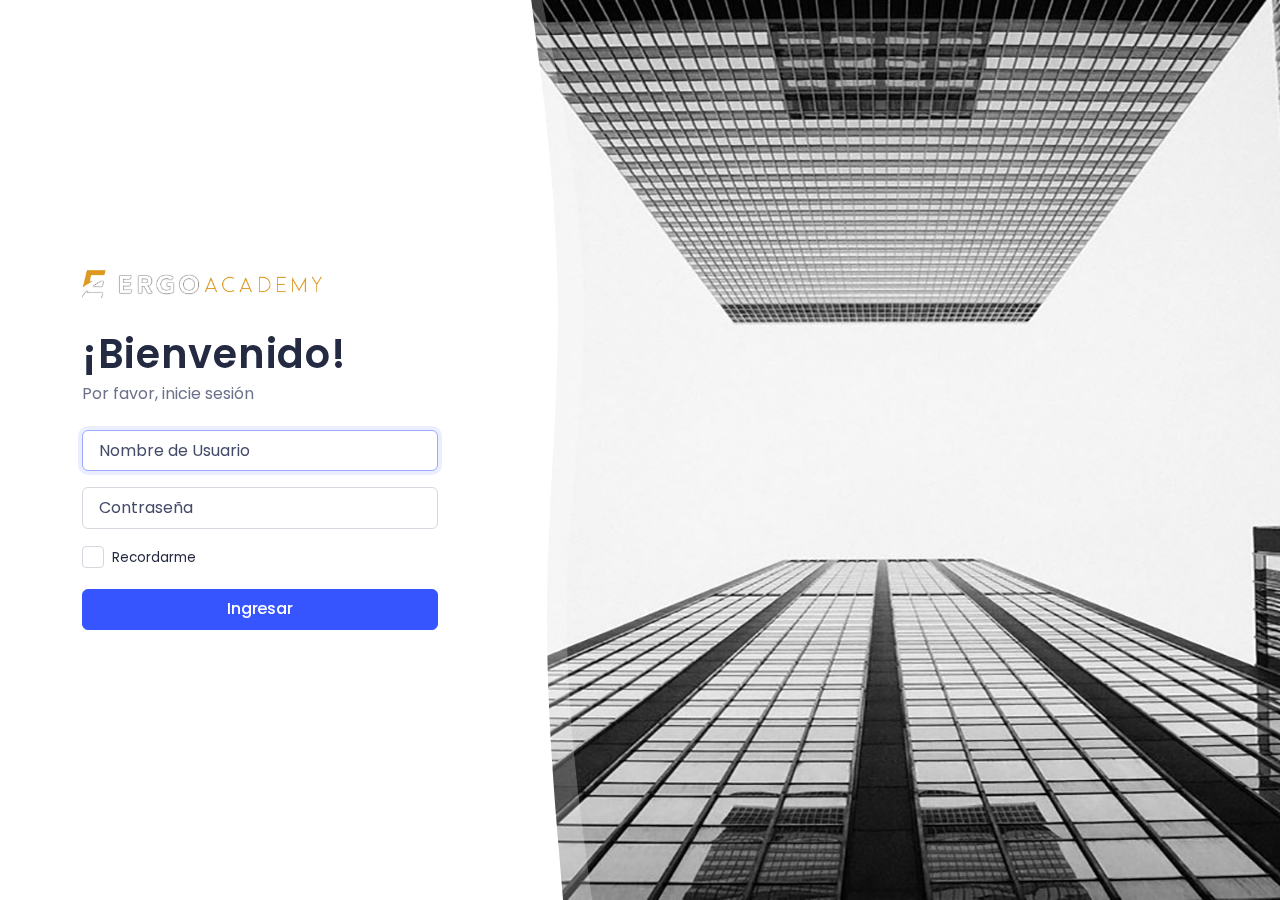
<file: login.html>
<!doctype html>
<html lang="en">

<head>
    <!-- Required meta tags -->
    <meta charset="utf-8">
    <meta name="viewport" content="width=device-width, initial-scale=1">
    <link rel="icon" href="assets/img/ergo-capital/Logo-ERGO-FXv2.ico" type="image/ico">
    <!--Box Icons-->
    <link rel="stylesheet" href="assets/fonts/boxicons/css/boxicons.min.css">

    <!--Iconsmind Icons-->
    <link rel="stylesheet" href="assets/fonts/iconsmind/iconsmind.css">

    <link rel="preconnect" href="https://fonts.googleapis.com">
    <link rel="preconnect" href="https://fonts.gstatic.com" crossorigin>
    <link
        href="https://fonts.googleapis.com/css2?family=Poppins:wght@200;300;400;500;600;700&family=Source+Serif+Pro:ital@0;1&display=swap"
        rel="stylesheet">
    <!-- Main CSS -->
    <link href="assets/css/theme.min.css" rel="stylesheet">

    <title>Ergo Academy</title>
</head>

<body>
    <!--Preloader Spinner-->
    <div class="spinner-loader bg-white">
        <div class="spinner-grow text-default" role="status"></div>
        <img src="assets/img/ergo-capital/ergo-academy-load.jpg" width="45px" alt="" sizes="" srcset="">
        <span class="small d-block ms-2">Ergo Academy...</span>
    </div>

    <!--Main content-->
    <main>
        <!--page-hero-->
        <section class="bg-white position-relative d-flex justify-content-center h-100">
            <div class="bg-dark d-none d-md-flex position-fixed end-0 top-0 w-md-50 w-lg-60 h-100">
                <!--Divider shape-->
                <svg class="position-absolute start-0 top-0 h-100 text-white z-index-1" width="80" height="1096"
                    preserveAspectRatio="none" viewBox="0 0 58 1096" fill="none" xmlns="http://www.w3.org/2000/svg">
                    <path opacity="0.24" fill-rule="evenodd" clip-rule="evenodd"
                        d="M58 1096L53.2727 1034.97C48.3636 973.947 38.7273 852.719 39.8182 730.667C41.0909 608.614 53.2727 487.386 52 365.333C50.7273 243.281 36.3636 122.053 29.0909 61.0263L21.8182 2.02656e-06H-1.72853e-06L-1.72853e-06 61.0263C-1.72853e-06 122.053 -1.72853e-06 243.281 -1.72853e-06 365.333C-1.72853e-06 487.386 -1.72853e-06 608.614 -1.72853e-06 730.667C-1.72853e-06 852.719 -1.72853e-06 973.947 -1.72853e-06 1034.97L-1.72853e-06 1096H58Z"
                        fill="white" />
                    <path fill-rule="evenodd" clip-rule="evenodd"
                        d="M37 1096L33.9843 1034.97C30.8527 973.947 24.7053 852.719 25.4013 730.667C26.2132 608.614 33.9843 487.386 33.1724 365.333C32.3605 243.281 23.1975 122.053 18.558 61.0263L13.9185 2.02656e-06H1.11014e-06L1.11014e-06 61.0263C1.11014e-06 122.053 1.11014e-06 243.281 1.11014e-06 365.333C1.11014e-06 487.386 1.11014e-06 608.614 1.11014e-06 730.667C1.11014e-06 852.719 1.11014e-06 973.947 1.11014e-06 1034.97L1.11014e-06 1096H37Z"
                        fill="white" />
                </svg>

                <!--Image-->
                <img src="assets/img/ergo-capital/login-tower.jpg" alt="" class="bg-image">
            </div>
            <div class="container z-index-2 position-relative">
                <div class="row align-items-center vh-100">
                    <div class="col-lg-4 pt-3 pb-4 pb-lg-5 pt-lg-5 me-auto col-md-6 z-index-2">
                        <div>
                            <a href="index.html">
                                <img src="assets/img/ergo-capital/iconos-960/logo-login.png" alt=""
                                    class="width-20x d-block mb-5">
                            </a>
                            <h2 class="mb-1 display-6">
                                ¡Bienvenido!
                            </h2>
                            <p class="mb-4 text-muted">
                                Por favor, inicie sesión
                            </p>
                            <div>
                                <form class="needs-validation" novalidate>
                                    <div class="mb-3">
                                        <input type="text" class="form-control" required id="username" autofocus
                                            placeholder="Nombre de Usuario">
                                    </div>
                                    <div class="mb-3">
                                        <input type="password" id="password" required class="form-control"
                                            placeholder="Contraseña">
                                    </div>
                                    <div class="mb-3 d-flex justify-content-between">
                                        <div class="form-check">
                                            <input class="form-check-input" type="checkbox" value=""
                                                id="flexCheckDefault">
                                            <label class="form-check-label small" for="flexCheckDefault">
                                                Recordarme
                                            </label>
                                        </div>

                                    </div>

                                    <div class="d-grid">
                                        <button class="btn btn-primary" type="submit">
                                            Ingresar
                                        </button>
                                    </div>
                                </form>


                            </div>
                        </div>
                    </div>
                </div>
            </div>
        </section>
    </main>
    <!-- scripts -->
    <script src="assets/js/theme.bundle.js"></script>
</body>

</html>
</file>
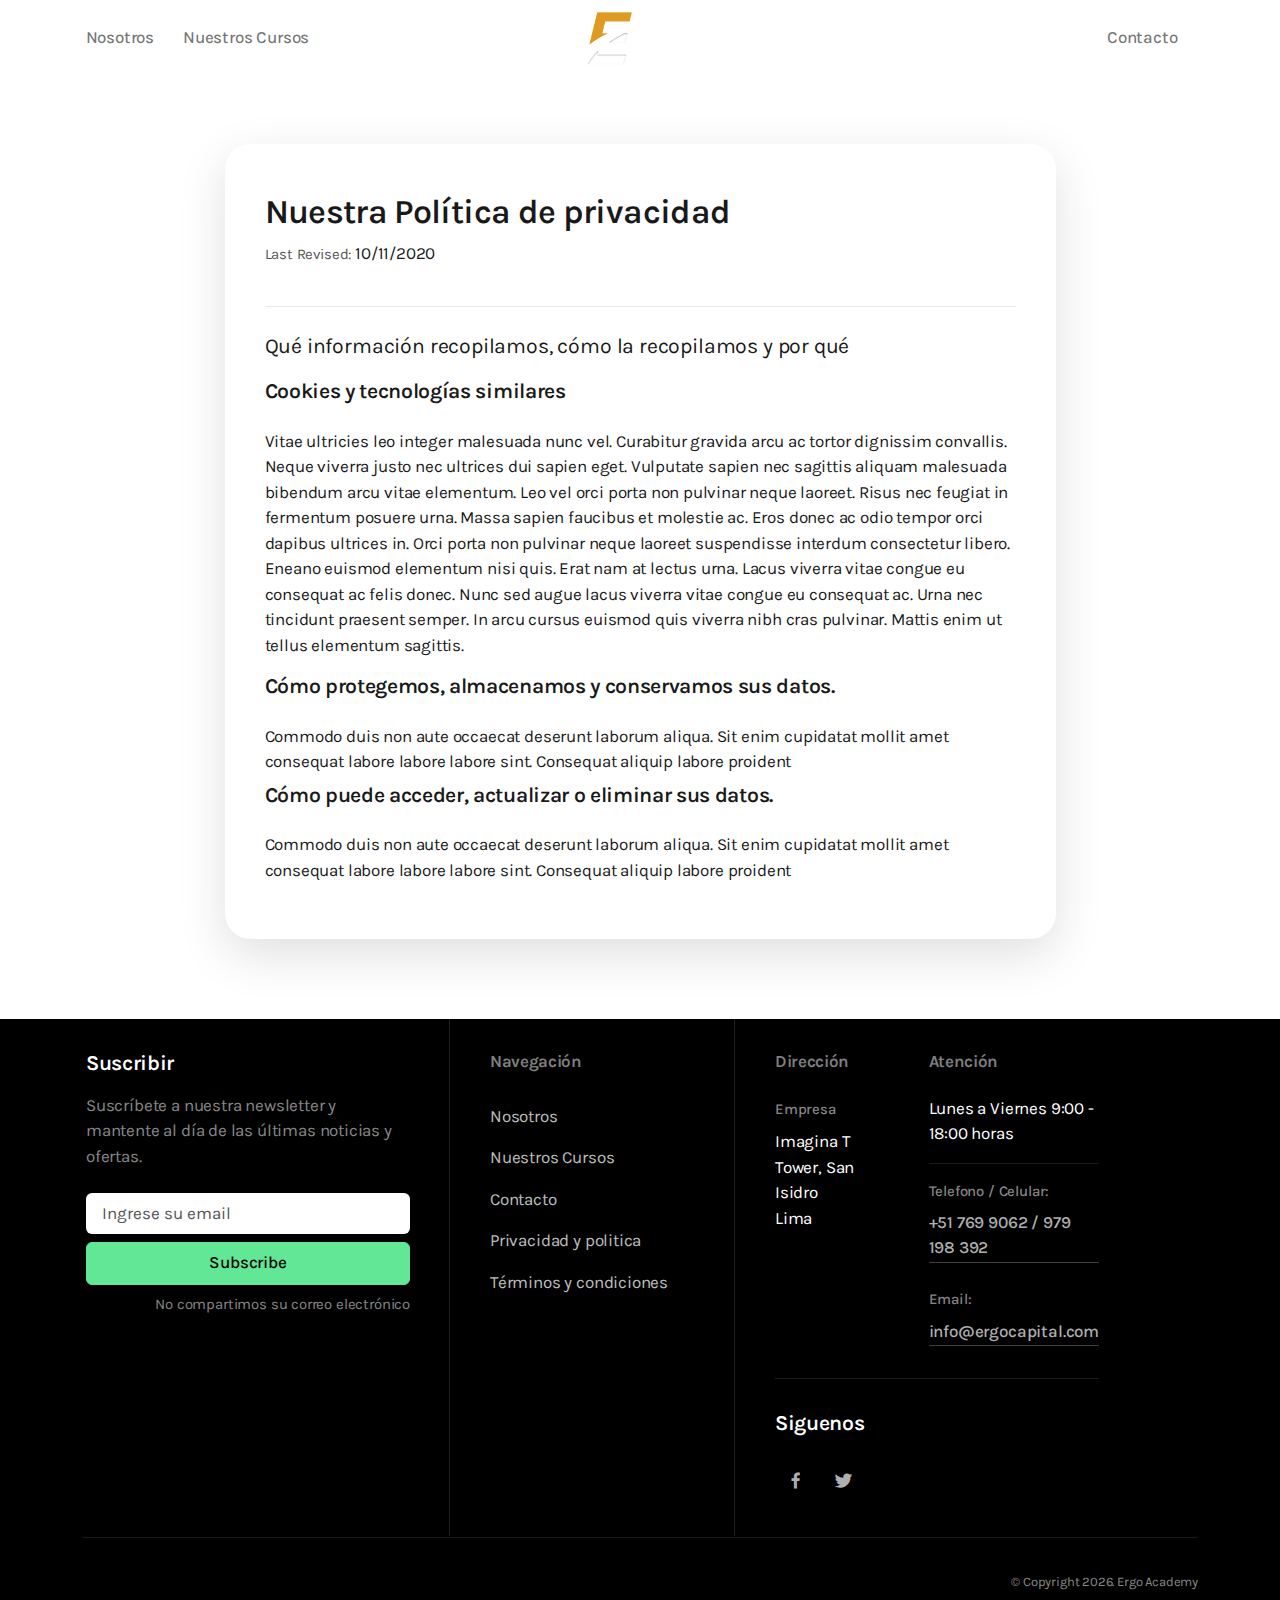
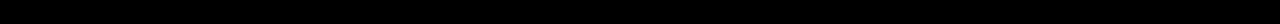
<file: politica.html>
<!DOCTYPE html>
<html lang="en">

<head>
    <!-- Required meta tags -->
    <meta charset="utf-8" />
    <meta name="viewport" content="width=device-width, initial-scale=1" />
    <link rel="icon" href="assets/img/ergo-capital/Logo-ERGO-FXv2.ico" type="image/ico" />

    <!--Box Icons-->
    <link rel="stylesheet" href="assets/fonts/boxicons/css/boxicons.css" />

    <!--Iconsmind Icons-->
    <link rel="stylesheet" href="assets/fonts/iconsmind/iconsmind.css" />

    <!--Swiper slider-->
    <link rel="stylesheet" href="assets/vendor/node_modules/css/swiper-bundle.min.css" />

    <link rel="preconnect" href="https://fonts.googleapis.com" />
    <link rel="preconnect" href="https://fonts.gstatic.com" crossorigin />
    <link
        href="https://fonts.googleapis.com/css2?family=Karla:wght@200..800&family=Merriweather:ital,wght@0,300;0,400;0,700;1,300;1,400&display=swap"
        rel="stylesheet" />
    <!-- Main CSS -->
    <link href="assets/css/theme-pink.min.css" rel="stylesheet" />
    <!--Estilo customizados-->
    <link href="assets/css/idlc_style.css" rel="stylesheet" />

    <title>Ergo Academy</title>
</head>

<body>
    <!--Preloader Spinner-->
    <div class="spinner-loader bg-white">
        <div class="spinner-grow text-default" role="status"></div>
        <img src="assets/img/ergo-capital/ergo-academy-load.jpg" width="45px" alt="" sizes="" srcset="">
        <span class="small d-block ms-2">Ergo Academy...</span>
    </div>

    <!--Header Start-->
    <header class="z-index-fixed header-absolute-top sticky-reverse header-center-logo">
        <nav class="navbar navbar-expand-lg navbar-light navbar-link-dark">
            <div class="container position-relative">
                <!--site-logo-->
                <a class="navbar-brand" href="index.html">
                    <img src="assets/img/ergo-capital/ergo-academy-load.jpg" style="width: 50%" alt=""
                        class="img-fluid navbar-brand-sticky" />
                    <img src="assets/img/ergo-capital/ergo-academy-load.jpg" alt="" style="width: 50%"
                        class="img-fluid navbar-brand-transparent" />
                </a>
                <div class="d-flex align-items-center navbar-no-collapse-items order-lg-last">
                    <button class="navbar-toggler order-last" type="button" data-bs-toggle="collapse"
                        data-bs-target="#mainNavbarTheme" aria-controls="mainNavbarTheme" aria-expanded="false"
                        aria-label="Toggle navigation">
                        <span class="navbar-toggler-icon">
                            <i></i>
                        </span>
                    </button>
                    <!--navbar action button-->
                </div>
                <div class="collapse navbar-collapse" id="mainNavbarTheme">
                    <!--Navbar left-->
                    <ul class="navbar-nav me-lg-auto">
                        <li class="nav-item">
                            <a href="nosotros.html" class="nav-link">Nosotros</a>
                        </li>
                        <li class="nav-item">
                            <a href="descubre.html" class="nav-link">Nuestros Cursos</a>
                        </li>

                    </ul>
                    <!--Navbar right-->
                    <ul class="navbar-nav ms-lg-auto">
                        <li class="nav-item">
                            <a href="contacto.html" class="nav-link">Contacto</a>
                        </li>

                    </ul>
                </div>
            </div>
        </nav>
    </header>

    <!--Main content-->
    <main class="main-content" id="main-content">
        <section class="position-relative">
            <div class="container py-9 py-lg-11">
                <div class="row pt-4 pt-lg-9 justify-content-center">
                    <div class="col-xl-9">
                        <div class="shadow-lg rounded-4 px-4 px-lg-6 py-5 py-lg-7">
                            <div class="mb-4 pb-4 border-bottom">
                                <h2>Nuestra Política de privacidad</h2>
                                <p><small class="text-muted">Last Revised:</small> 10/11/2020</p>
                            </div>
                            <p class="lead">Qué información recopilamos, cómo la recopilamos y por qué </p>
                            <p>

                            </p>

                            <h5 class="mb-4">Cookies y tecnologías similares </h5>
                            <p>
                                Vitae ultricies leo integer malesuada nunc vel. Curabitur gravida arcu ac tortor
                                dignissim convallis. Neque viverra justo nec ultrices dui sapien eget. Vulputate sapien
                                nec sagittis aliquam malesuada bibendum arcu vitae elementum. Leo vel orci porta non
                                pulvinar neque laoreet. Risus nec feugiat in fermentum posuere urna. Massa sapien
                                faucibus et molestie ac. Eros donec ac odio tempor orci dapibus ultrices in. Orci porta
                                non pulvinar neque laoreet suspendisse interdum consectetur libero. Eneano euismod
                                elementum nisi quis. Erat nam at lectus urna. Lacus viverra vitae congue eu consequat ac
                                felis donec. Nunc sed augue lacus viverra vitae congue eu consequat ac. Urna nec
                                tincidunt praesent semper. In arcu cursus euismod quis viverra nibh cras pulvinar.
                                Mattis enim ut tellus elementum sagittis.
                            </p>


                            <h5 class="mb-4">Cómo protegemos, almacenamos y conservamos sus datos.</h5>

                            <p class="mb-2">

                                Commodo duis non aute occaecat deserunt laborum aliqua. Sit enim cupidatat mollit amet
                                consequat labore labore labore sint. Consequat aliquip labore proident
                            </p>

                            <h5 class="mb-4">Cómo puede acceder, actualizar o eliminar sus datos.</h5>

                            <p class="mb-2">

                                Commodo duis non aute occaecat deserunt laborum aliqua. Sit enim cupidatat mollit amet
                                consequat labore labore labore sint. Consequat aliquip labore proident
                            </p>
                        </div>
                    </div>
                </div>
        </section>

    </main>


    <!--Footer Start-->
    <footer id="footer" class="bg-dark text-white position-relative">
        <div class="container position-relative z-index-1">
            <div class="row grid-separator align-items-stretch">
                <!--Footer col-->
                <div class="col-md-5 col-lg-4 pe-md-6 py-lg-5 py-9">
                    <h5 class="mb-3">Suscribir</h5>
                    <span class="d-block text-muted mb-4">Suscríbete a nuestra newsletter y mantente al día de las
                        últimas noticias y ofertas.</span>
                    <div class="newsletter-signup">
                        <form>
                            <div class="d-flex flex-column mb-2">
                                <input type="email" placeholder="Ingrese su email"
                                    class="form-control mb-2 border-0 shadow-none" required="">
                                <button class="btn btn-success" type="submit">Subscribe</button>
                            </div>
                        </form>
                        <span class="small text-muted d-block text-end">No compartimos su correo electrónico</span>
                    </div>
                </div>
                <!--Footer col-->
                <div class="col-md-5 col-lg-3 ps-md-6 py-lg-5 py-9">
                    <h6 class="mb-4 opacity-50">Navegación</h6>
                    <ul class="nav flex-column">
                        <li class="nav-item">
                            <a href="nosotros.html" class="nav-link">
                                Nosotros
                            </a>
                        </li>
                        <li class="nav-item">
                            <a href="descubre.html" class="nav-link">
                                Nuestros Cursos
                            </a>
                        </li>

                        <li class="nav-item">
                            <a href="contacto.html" class="nav-link">
                                Contacto
                            </a>
                        </li>

                        <li class="nav-item">
                            <a href="politica.html" class="nav-link">
                                Privacidad y politica
                            </a>
                        </li>
                        <li class="nav-item">
                            <a href="terminos.html" class="nav-link">
                                Términos y condiciones
                            </a>
                        </li>
                    </ul>
                </div>
                <!--Footer col-->
                <div class="col-md-5 col-lg-4 ps-md-6 py-lg-5 py-9">
                    <div class="d-flex flex-column flex-sm-row">
                        <div class="mb-4 mb-sm-0 pe-sm-3">
                            <div>
                                <h6 class="mb-4 opacity-50">Dirección</h6>
                                <p class="mb-2">
                                    <strong class="small text-muted">Empresa</strong>
                                </p>
                                <p class="mb-3">
                                    Imagina T Tower, San Isidro<br> Lima<br>
                                </p>
                            </div>
                        </div>
                        <div class="ps-sm-3">
                            <h6 class="mb-4 opacity-50">Atención</h6>
                            <p>
                                Lunes a Viernes 9:00 - 18:00 horas
                            </p>
                            <hr>
                            <strong class="d-block text-muted small mb-2">Telefono / Celular:</strong>
                            <a href="#!" class="fw-semibold link-underline">+51 769 9062 / 979 198 392</a>
                            <br><br>
                            <strong class="d-block text-muted small mb-2">Email:</strong>
                            <a href="mailto:info@ergocapital.com"
                                class="fw-semibold link-underline">info@ergocapital.com</a>
                        </div>


                    </div>
                    <div class="flex flex-column flex-sm-row">

                        <hr class="my-4 my-sm-5">
                        <h5 class="mb-4">Siguenos</h5>
                        <div class="mb-4 mb-md-0 d-flex">
                            <!-- Social button -->
                            <a href="#!" class="d-inline-block mb-1 me-2 si rounded-pill si-hover-facebook">
                                <i class="bx bxl-facebook fs-5"></i>
                                <i class="bx bxl-facebook fs-5"></i>
                            </a>
                            <!-- Social button -->
                            <a href="#!" class="d-inline-block mb-1 me-2 si rounded-pill si-hover-twitter">
                                <i class="bx bxl-twitter fs-5"></i>
                                <i class="bx bxl-twitter fs-5"></i>
                            </a>

                        </div>
                    </div>
                </div>
            </div>
            <hr class="my-0">
            <div align="center">
                <div class="row py-5">
                    <div class="col-sm-7 col-md-6 mb-3 mb-sm-0">

                    </div>
                    <div class="col-sm-5 col-md-6 small text-sm-end">
                        <span class="flex lh-sm small text-muted">© Copyright
                            <script>
                                document.write(new Date().getFullYear())

                            </script>. Ergo Academy
                        </span>
                    </div>
                </div>
            </div>
        </div>
        <!--container-->
    </footer>


    <!-- begin Back to Top button -->
    <a href="#" class="toTop">
        <i class="bx bxs-up-arrow"></i>
    </a>
    <!-- scripts -->
    <script src="assets/js/theme.bundle.js"></script>

    <!--Swiper slider-->

    <script src="assets/vendor/node_modules/js/swiper-bundle.min.js"></script>


</body>

</html>
</file>
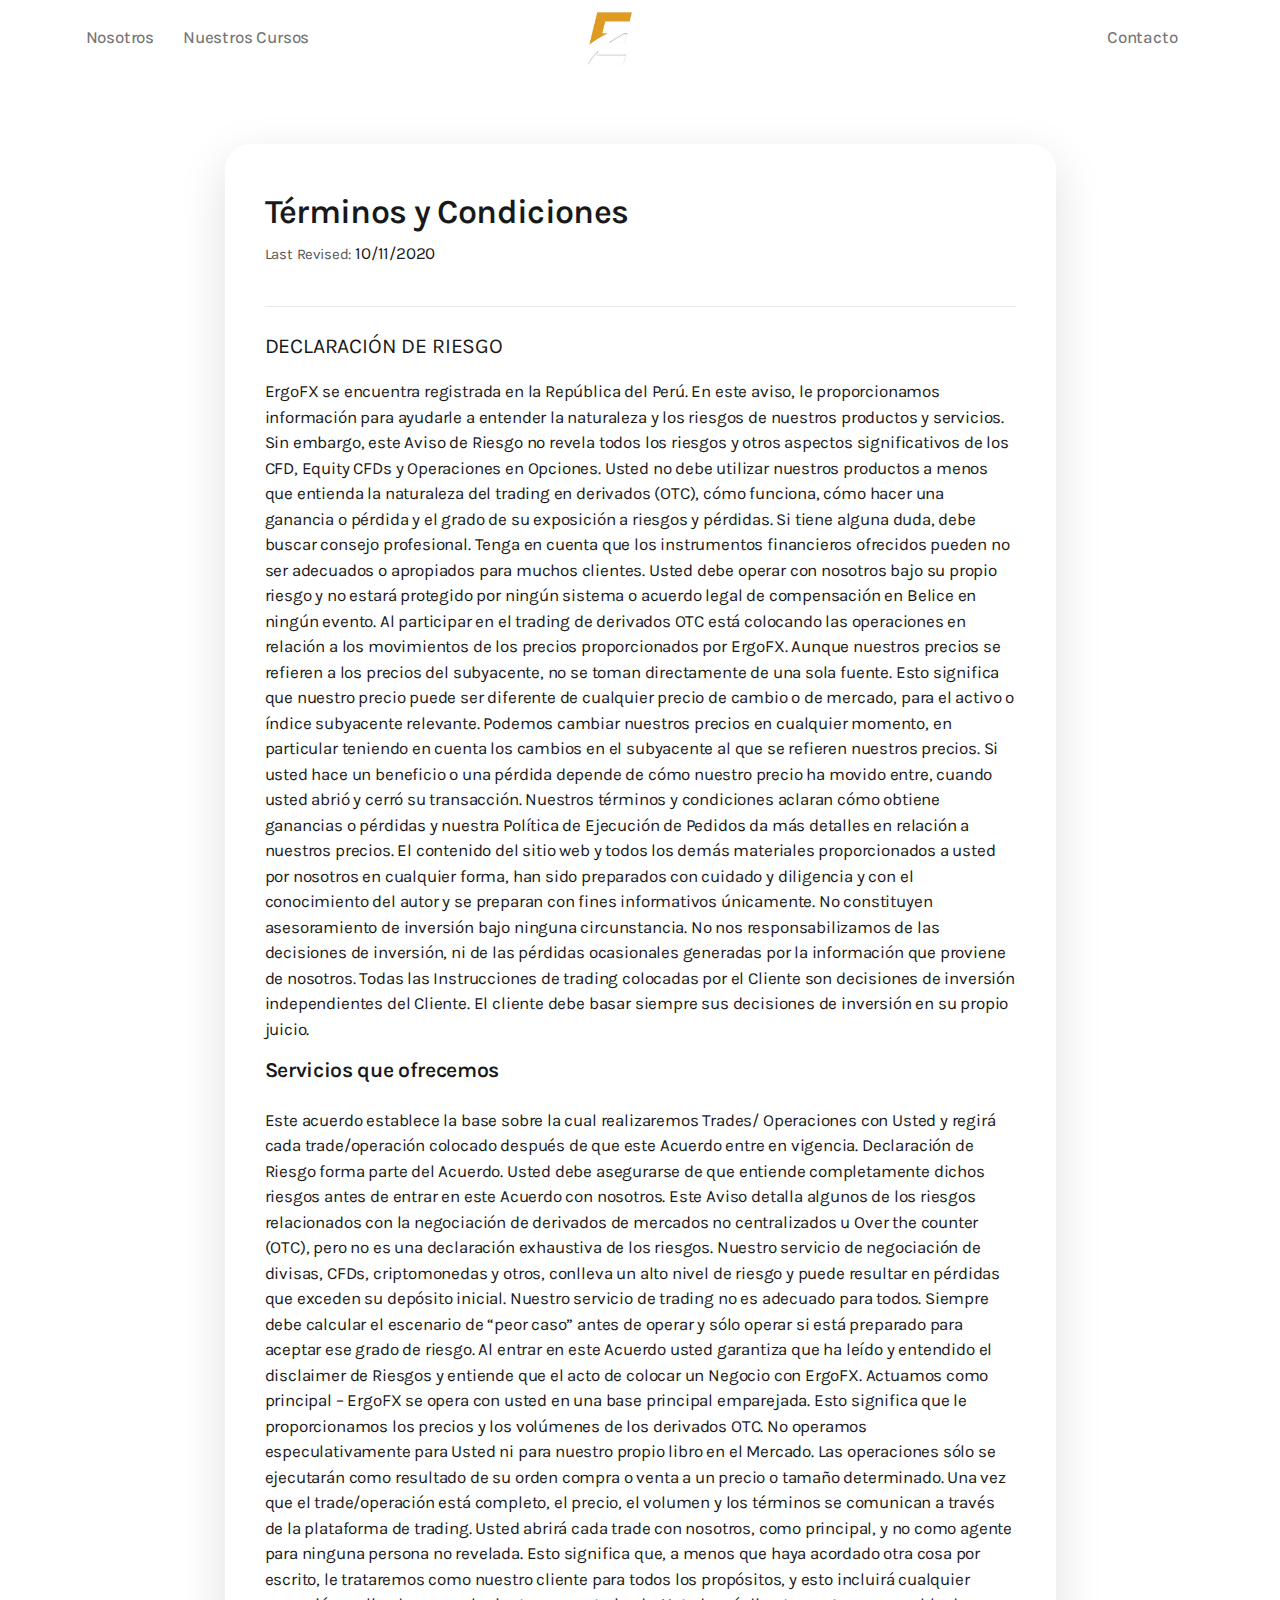
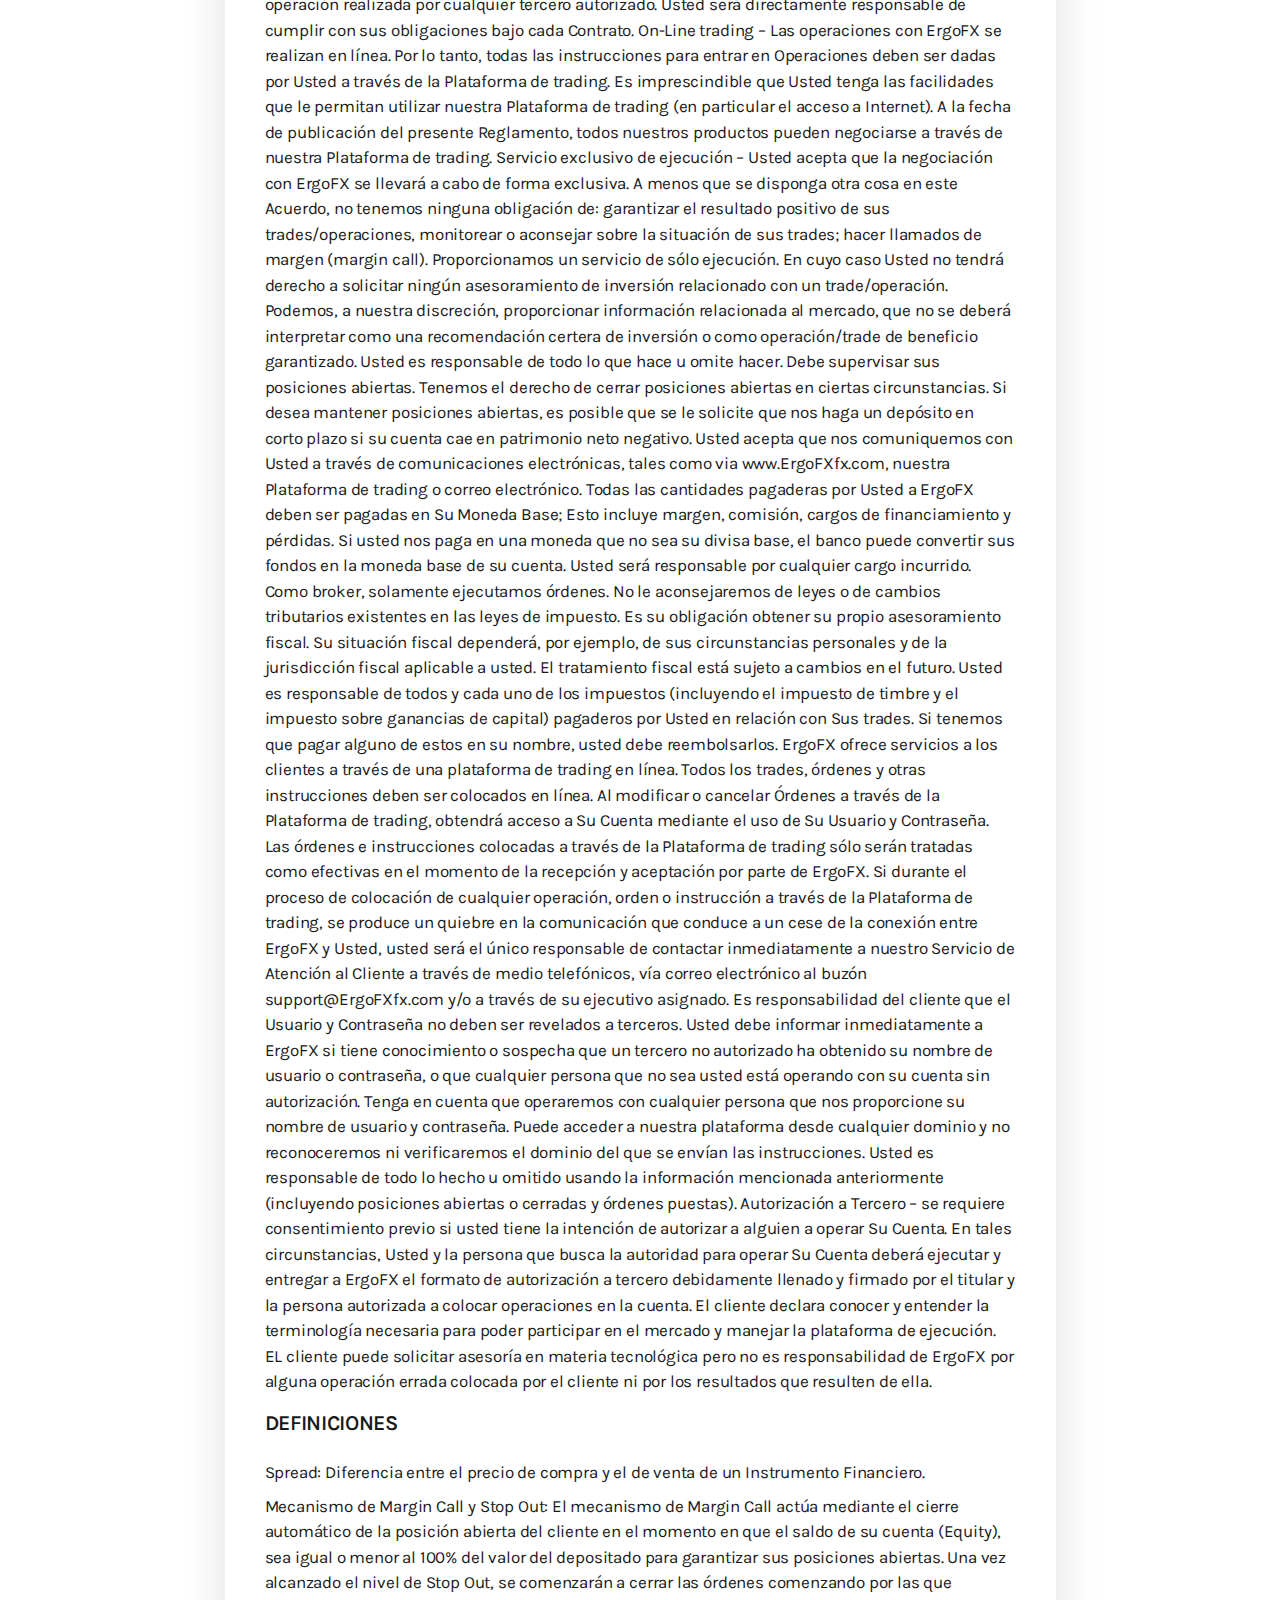
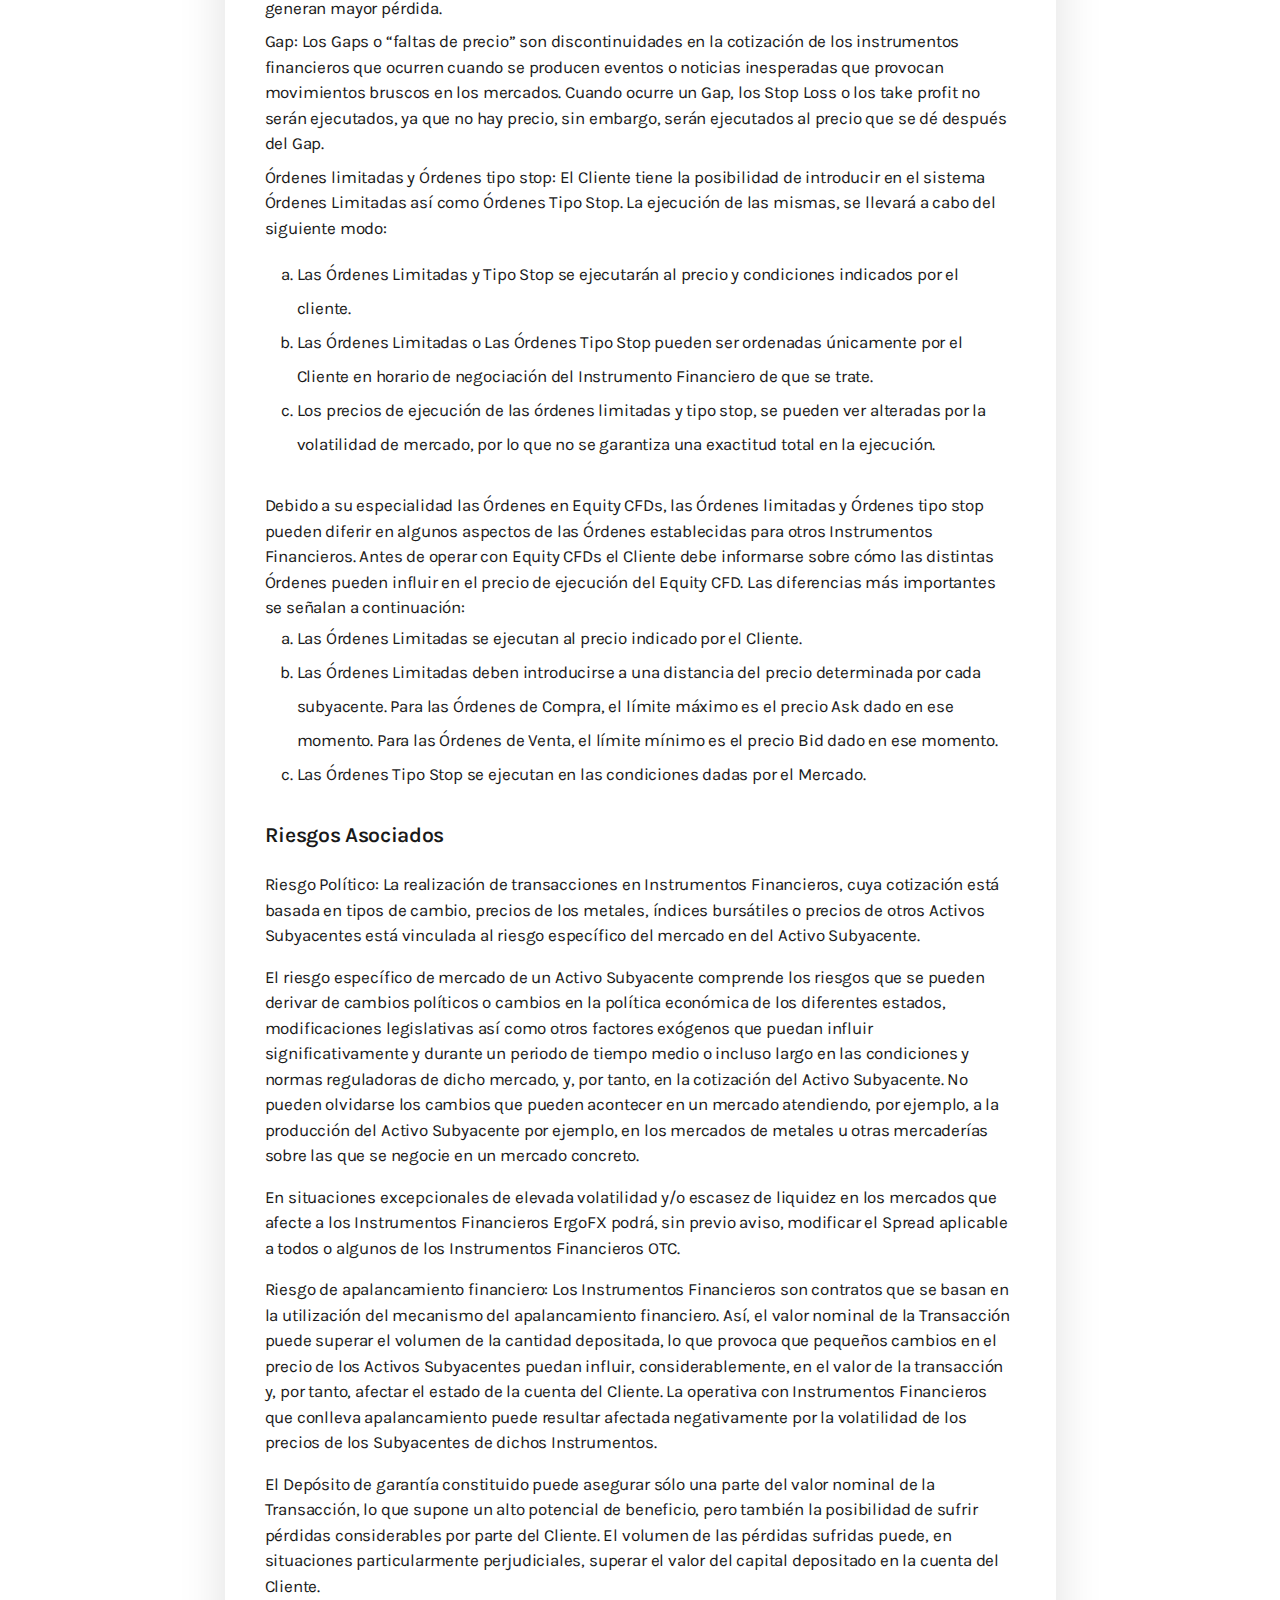
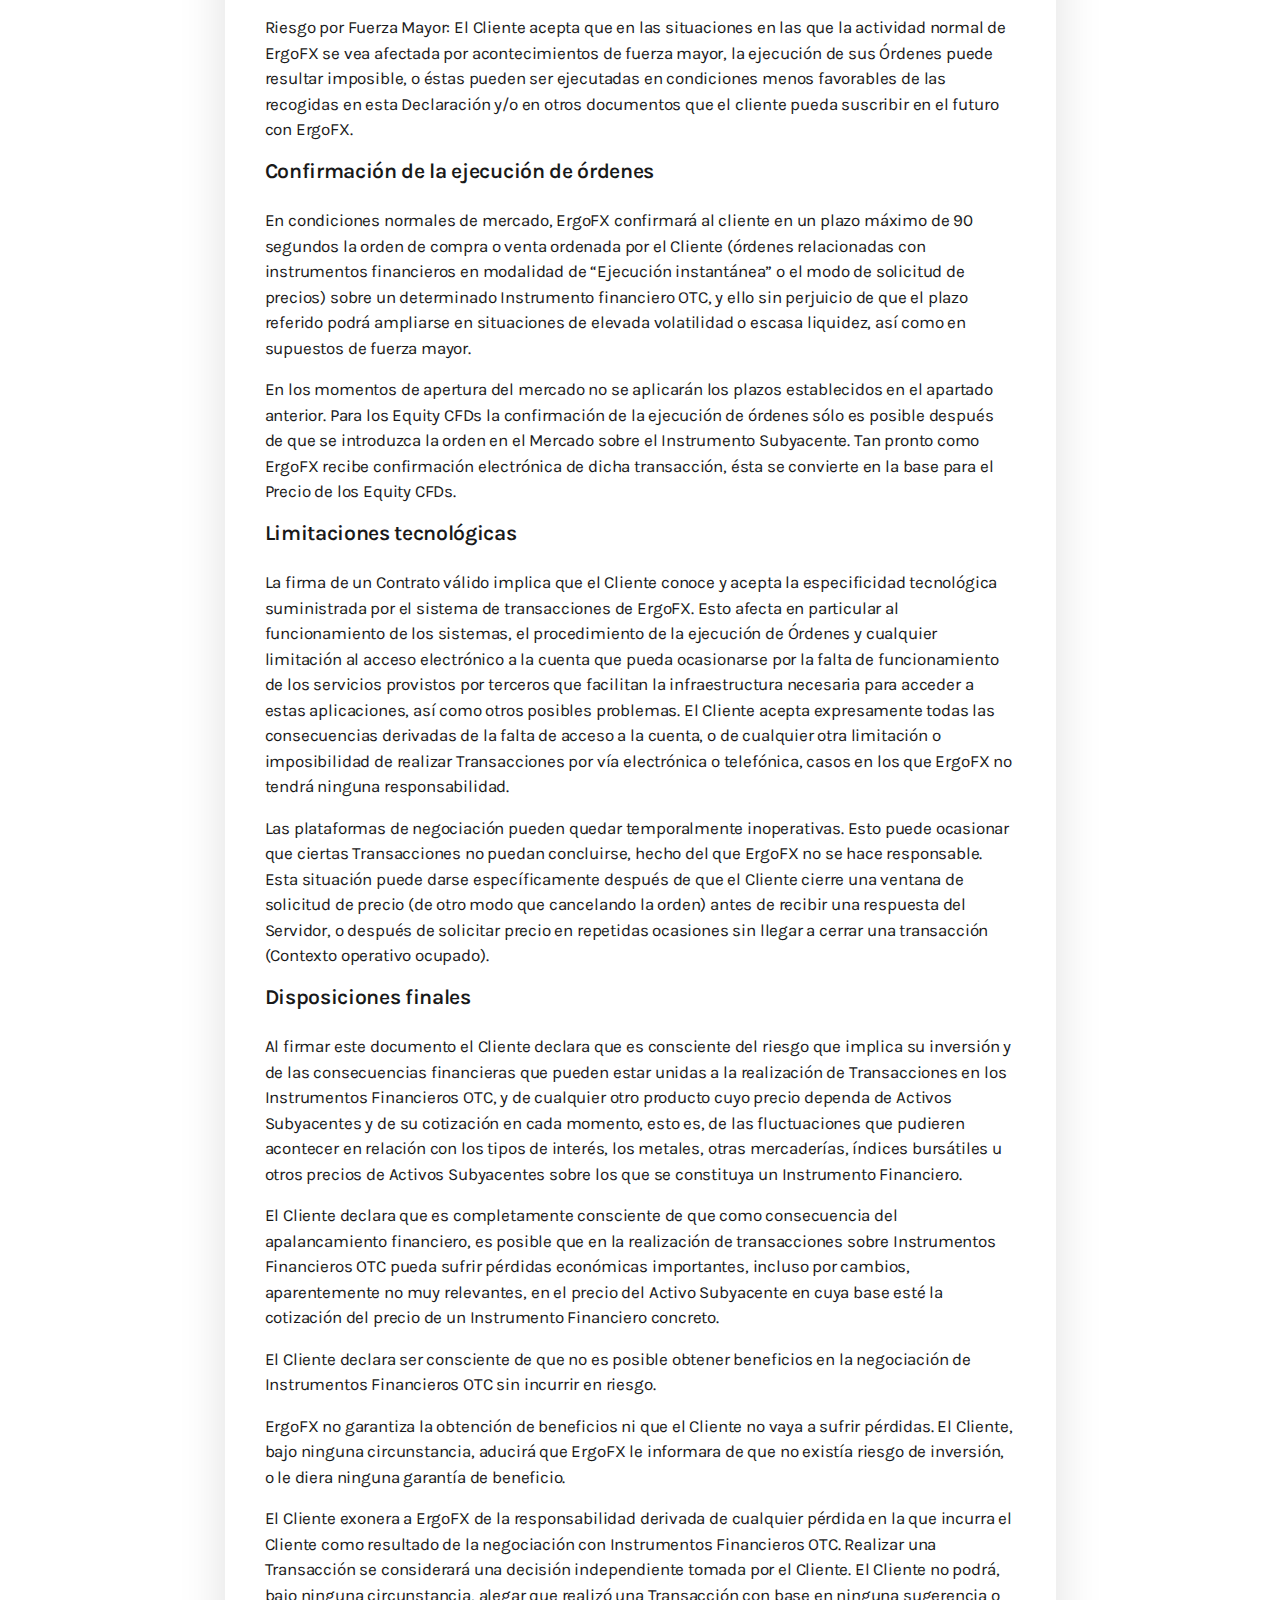
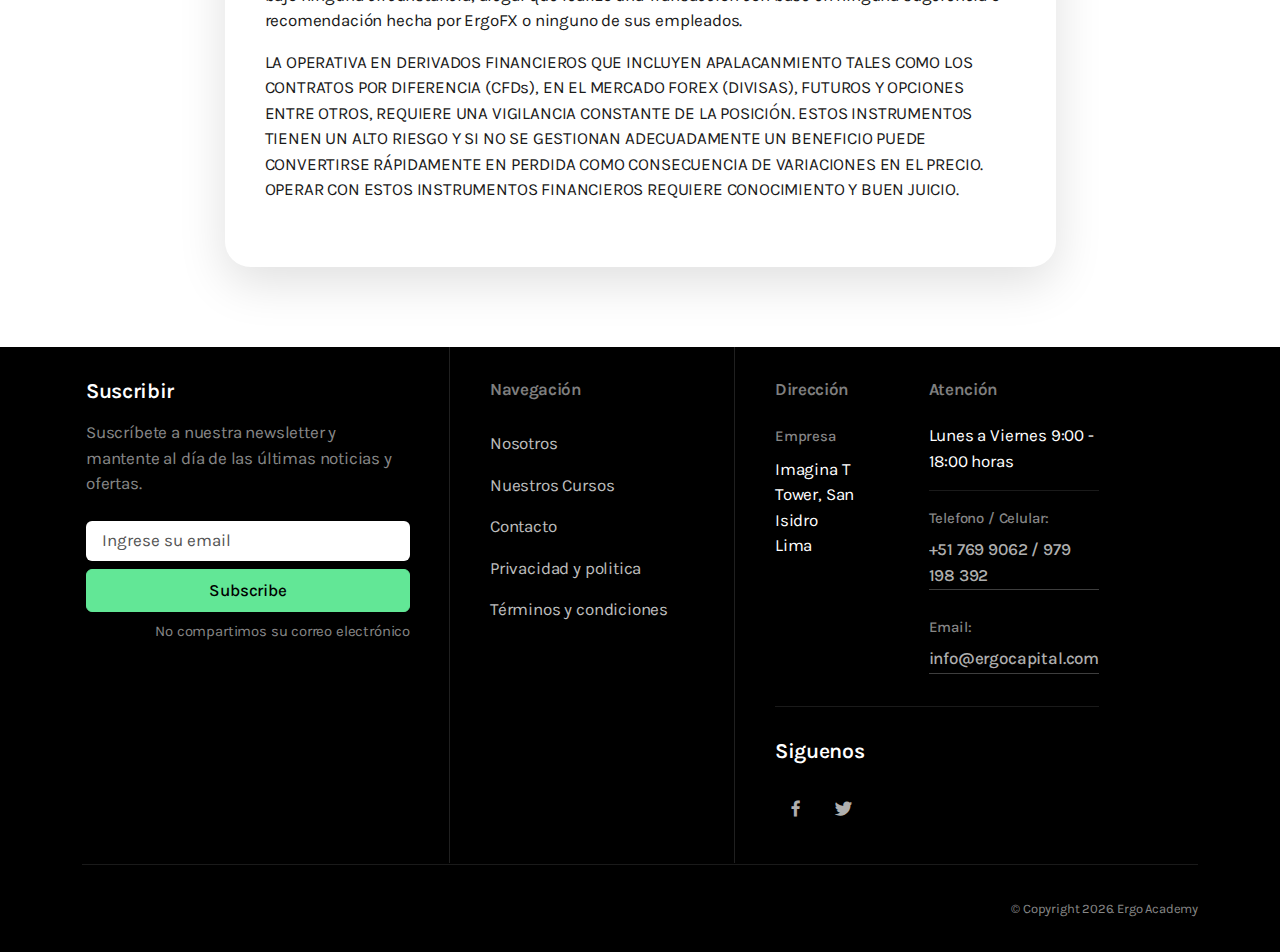
<file: terminos.html>
<!DOCTYPE html>
<html lang="en">

<head>
    <!-- Required meta tags -->
    <meta charset="utf-8" />
    <meta name="viewport" content="width=device-width, initial-scale=1" />
    <link rel="icon" href="assets/img/ergo-capital/favicon.png" type="image/ico" />

    <!--Box Icons-->
    <link rel="stylesheet" href="assets/fonts/boxicons/css/boxicons.css" />

    <!--Iconsmind Icons-->
    <link rel="stylesheet" href="assets/fonts/iconsmind/iconsmind.css" />

    <!--Swiper slider-->
    <link rel="stylesheet" href="assets/vendor/node_modules/css/swiper-bundle.min.css" />

    <link rel="preconnect" href="https://fonts.googleapis.com" />
    <link rel="preconnect" href="https://fonts.gstatic.com" crossorigin />
    <link
        href="https://fonts.googleapis.com/css2?family=Karla:wght@200..800&family=Merriweather:ital,wght@0,300;0,400;0,700;1,300;1,400&display=swap"
        rel="stylesheet" />
    <!-- Main CSS -->
    <link href="assets/css/theme-pink.min.css" rel="stylesheet" />
    <!--Estilo customizados-->
    <link href="assets/css/idlc_style.css" rel="stylesheet" />

    <title>Ergo Academy</title>
</head>

<body>
    <!--Preloader Spinner-->
    <div class="spinner-loader bg-white">
        <div class="spinner-grow text-success" role="status"></div>
        <span class="small d-block ms-2">Ergo Academy...</span>
    </div>

    <!--Header Start-->
    <header class="z-index-fixed header-absolute-top sticky-reverse header-center-logo">
        <nav class="navbar navbar-expand-lg navbar-light navbar-link-dark">
            <div class="container position-relative">
                <!--site-logo-->
                <a class="navbar-brand" href="index.html">
                    <img src="assets/img/ergo-capital/ergo-academy-load.jpg" style="width: 50%" alt=""
                        class="img-fluid navbar-brand-sticky" />
                    <img src="assets/img/ergo-capital/ergo-academy-load.jpg" alt="" style="width: 50%"
                        class="img-fluid navbar-brand-transparent" />
                </a>
                <div class="d-flex align-items-center navbar-no-collapse-items order-lg-last">
                    <button class="navbar-toggler order-last" type="button" data-bs-toggle="collapse"
                        data-bs-target="#mainNavbarTheme" aria-controls="mainNavbarTheme" aria-expanded="false"
                        aria-label="Toggle navigation">
                        <span class="navbar-toggler-icon">
                            <i></i>
                        </span>
                    </button>
                    <!--navbar action button-->
                </div>
                <div class="collapse navbar-collapse" id="mainNavbarTheme">
                    <!--Navbar left-->
                    <ul class="navbar-nav me-lg-auto">
                        <li class="nav-item">
                            <a href="nosotros.html" class="nav-link">Nosotros</a>
                        </li>
                        <li class="nav-item">
                            <a href="descubre.html" class="nav-link">Nuestros Cursos</a>
                        </li>

                    </ul>
                    <!--Navbar right-->
                    <ul class="navbar-nav ms-lg-auto">
                        <li class="nav-item">
                            <a href="contacto.html" class="nav-link">Contacto</a>
                        </li>

                    </ul>
                </div>
            </div>
        </nav>
    </header>

    <!--Main content-->
    <main class="main-content" id="main-content">
        <section class="position-relative">
            <div class="container py-9 py-lg-11">
                <div class="row pt-4 pt-lg-9 justify-content-center">
                    <div class="col-xl-9">
                        <div class="shadow-lg rounded-4 px-4 px-lg-6 py-5 py-lg-7">
                            <div class="mb-4 pb-4 border-bottom">
                                <h2>Términos y Condiciones</h2>
                                <p><small class="text-muted">Last Revised:</small> 10/11/2020</p>
                            </div>
                            <p class="lead">DECLARACIÓN DE RIESGO </p>
                            <p>
                                ErgoFX se encuentra registrada en la República del Perú. En este aviso, le
                                proporcionamos información para ayudarle a entender la naturaleza y los riesgos de
                                nuestros productos y servicios. Sin embargo, este Aviso de Riesgo no revela todos los
                                riesgos y otros aspectos significativos de los CFD, Equity CFDs y Operaciones en
                                Opciones. Usted no debe utilizar nuestros productos a menos que entienda la naturaleza
                                del trading en derivados (OTC), cómo funciona, cómo hacer una ganancia o pérdida y el
                                grado de su exposición a riesgos y pérdidas. Si tiene alguna duda, debe buscar consejo
                                profesional. Tenga en cuenta que los instrumentos financieros ofrecidos pueden no ser
                                adecuados o apropiados para muchos clientes. Usted debe operar con nosotros bajo su
                                propio riesgo y no estará protegido por ningún sistema o acuerdo legal de compensación
                                en Belice en ningún evento. Al participar en el trading de derivados OTC está colocando
                                las operaciones en relación a los movimientos de los precios proporcionados por ErgoFX.
                                Aunque nuestros precios se refieren a los precios del subyacente, no se toman
                                directamente de una sola fuente. Esto significa que nuestro precio puede ser diferente
                                de cualquier precio de cambio o de mercado, para el activo o índice subyacente
                                relevante. Podemos cambiar nuestros precios en cualquier momento, en particular teniendo
                                en cuenta los cambios en el subyacente al que se refieren nuestros precios. Si usted
                                hace un beneficio o una pérdida depende de cómo nuestro precio ha movido entre, cuando
                                usted abrió y cerró su transacción. Nuestros términos y condiciones aclaran cómo obtiene
                                ganancias o pérdidas y nuestra Política de Ejecución de Pedidos da más detalles en
                                relación a nuestros precios. El contenido del sitio web y todos los demás materiales
                                proporcionados a usted por nosotros en cualquier forma, han sido preparados con cuidado
                                y diligencia y con el conocimiento del autor y se preparan con fines informativos
                                únicamente. No constituyen asesoramiento de inversión bajo ninguna circunstancia. No nos
                                responsabilizamos de las decisiones de inversión, ni de las pérdidas ocasionales
                                generadas por la información que proviene de nosotros. Todas las Instrucciones de
                                trading colocadas por el Cliente son decisiones de inversión independientes del Cliente.
                                El cliente debe basar siempre sus decisiones de inversión en su propio juicio.
                            </p>

                            <h5 class="mb-4">Servicios que ofrecemos</h5>
                            <p>
                                Este acuerdo establece la base sobre la cual realizaremos Trades/ Operaciones con Usted
                                y regirá cada trade/operación colocado después de que este Acuerdo entre en vigencia.

                                Declaración de Riesgo forma parte del Acuerdo. Usted debe asegurarse de que entiende
                                completamente dichos riesgos antes de entrar en este Acuerdo con nosotros. Este Aviso
                                detalla algunos de los riesgos relacionados con la negociación de derivados de mercados
                                no centralizados u Over the counter (OTC), pero no es una declaración exhaustiva de los
                                riesgos. Nuestro servicio de negociación de divisas, CFDs, criptomonedas y otros,
                                conlleva un alto nivel de riesgo y puede resultar en pérdidas que exceden su depósito
                                inicial. Nuestro servicio de trading no es adecuado para todos. Siempre debe calcular el
                                escenario de “peor caso” antes de operar y sólo operar si está preparado para aceptar
                                ese grado de riesgo. Al entrar en este Acuerdo usted garantiza que ha leído y entendido
                                el disclaimer de Riesgos y entiende que el acto de colocar un Negocio con ErgoFX.

                                Actuamos como principal – ErgoFX se opera con usted en una base principal emparejada.
                                Esto significa que le proporcionamos los precios y los volúmenes de los derivados OTC.
                                No operamos especulativamente para Usted ni para nuestro propio libro en el Mercado. Las
                                operaciones sólo se ejecutarán como resultado de su orden compra o venta a un precio o
                                tamaño determinado. Una vez que el trade/operación está completo, el precio, el volumen
                                y los términos se comunican a través de la plataforma de trading. Usted abrirá cada
                                trade con nosotros, como principal, y no como agente para ninguna persona no revelada.
                                Esto significa que, a menos que haya acordado otra cosa por escrito, le trataremos como
                                nuestro cliente para todos los propósitos, y esto incluirá cualquier operación realizada
                                por cualquier tercero autorizado. Usted será directamente responsable de cumplir con sus
                                obligaciones bajo cada Contrato.

                                On-Line trading – Las operaciones con ErgoFX se realizan en línea. Por lo tanto, todas
                                las instrucciones para entrar en Operaciones deben ser dadas por Usted a través de la
                                Plataforma de trading. Es imprescindible que Usted tenga las facilidades que le permitan
                                utilizar nuestra Plataforma de trading (en particular el acceso a Internet). A la fecha
                                de publicación del presente Reglamento, todos nuestros productos pueden negociarse a
                                través de nuestra Plataforma de trading.

                                Servicio exclusivo de ejecución – Usted acepta que la negociación con ErgoFX se llevará
                                a cabo de forma exclusiva. A menos que se disponga otra cosa en este Acuerdo, no tenemos
                                ninguna obligación de: garantizar el resultado positivo de sus trades/operaciones,
                                monitorear o aconsejar sobre la situación de sus trades; hacer llamados de margen
                                (margin call).

                                Proporcionamos un servicio de sólo ejecución. En cuyo caso Usted no tendrá derecho a
                                solicitar ningún asesoramiento de inversión relacionado con un trade/operación. Podemos,
                                a nuestra discreción, proporcionar información relacionada al mercado, que no se deberá
                                interpretar como una recomendación certera de inversión o como operación/trade de
                                beneficio garantizado.

                                Usted es responsable de todo lo que hace u omite hacer. Debe supervisar sus posiciones
                                abiertas.

                                Tenemos el derecho de cerrar posiciones abiertas en ciertas circunstancias. Si desea
                                mantener posiciones abiertas, es posible que se le solicite que nos haga un depósito en
                                corto plazo si su cuenta cae en patrimonio neto negativo.

                                Usted acepta que nos comuniquemos con Usted a través de comunicaciones electrónicas,
                                tales como via www.ErgoFXfx.com, nuestra Plataforma de trading o correo electrónico.

                                Todas las cantidades pagaderas por Usted a ErgoFX deben ser pagadas en Su Moneda Base;
                                Esto incluye margen, comisión, cargos de financiamiento y pérdidas. Si usted nos paga en
                                una moneda que no sea su divisa base, el banco puede convertir sus fondos en la moneda
                                base de su cuenta. Usted será responsable por cualquier cargo incurrido.

                                Como broker, solamente ejecutamos órdenes. No le aconsejaremos de leyes o de cambios
                                tributarios existentes en las leyes de impuesto. Es su obligación obtener su propio
                                asesoramiento fiscal. Su situación fiscal dependerá, por ejemplo, de sus circunstancias
                                personales y de la jurisdicción fiscal aplicable a usted. El tratamiento fiscal está
                                sujeto a cambios en el futuro. Usted es responsable de todos y cada uno de los impuestos
                                (incluyendo el impuesto de timbre y el impuesto sobre ganancias de capital) pagaderos
                                por Usted en relación con Sus trades. Si tenemos que pagar alguno de estos en su nombre,
                                usted debe reembolsarlos.

                                ErgoFX ofrece servicios a los clientes a través de una plataforma de trading en línea.
                                Todos los trades, órdenes y otras instrucciones deben ser colocados en línea. Al
                                modificar o cancelar Órdenes a través de la Plataforma de trading, obtendrá acceso a Su
                                Cuenta mediante el uso de Su Usuario y Contraseña. Las órdenes e instrucciones colocadas
                                a través de la Plataforma de trading sólo serán tratadas como efectivas en el momento de
                                la recepción y aceptación por parte de ErgoFX. Si durante el proceso de colocación de
                                cualquier operación, orden o instrucción a través de la Plataforma de trading, se
                                produce un quiebre en la comunicación que conduce a un cese de la conexión entre ErgoFX
                                y Usted, usted será el único responsable de contactar inmediatamente a nuestro Servicio
                                de Atención al Cliente a través de medio telefónicos, vía correo electrónico al buzón
                                support@ErgoFXfx.com y/o a través de su ejecutivo asignado.

                                Es responsabilidad del cliente que el Usuario y Contraseña no deben ser revelados a
                                terceros. Usted debe informar inmediatamente a ErgoFX si tiene conocimiento o sospecha
                                que un tercero no autorizado ha obtenido su nombre de usuario o contraseña, o que
                                cualquier persona que no sea usted está operando con su cuenta sin autorización. Tenga
                                en cuenta que operaremos con cualquier persona que nos proporcione su nombre de usuario
                                y contraseña. Puede acceder a nuestra plataforma desde cualquier dominio y no
                                reconoceremos ni verificaremos el dominio del que se envían las instrucciones. Usted es
                                responsable de todo lo hecho u omitido usando la información mencionada anteriormente
                                (incluyendo posiciones abiertas o cerradas y órdenes puestas).

                                Autorización a Tercero – se requiere consentimiento previo si usted tiene la intención
                                de autorizar a alguien a operar Su Cuenta. En tales circunstancias, Usted y la persona
                                que busca la autoridad para operar Su Cuenta deberá ejecutar y entregar a ErgoFX el
                                formato de autorización a tercero debidamente llenado y firmado por el titular y la
                                persona autorizada a colocar operaciones en la cuenta.

                                El cliente declara conocer y entender la terminología necesaria para poder participar en
                                el mercado y manejar la plataforma de ejecución. EL cliente puede solicitar asesoría en
                                materia tecnológica pero no es responsabilidad de ErgoFX por alguna operación errada
                                colocada por el cliente ni por los resultados que resulten de ella.
                            </p>


                            <h5 class="mb-4">DEFINICIONES</h5>
                            <p class="mb-2">
                                Spread: Diferencia entre el precio de compra y el de venta de un
                                Instrumento Financiero.
                            </p>
                            <p class="mb-2">

                                Mecanismo de Margin Call y Stop Out: El mecanismo de Margin Call actúa mediante el
                                cierre automático de la posición abierta del cliente en el momento en que el saldo de su
                                cuenta (Equity), sea igual o menor al 100% del valor del depositado para garantizar sus
                                posiciones abiertas. Una vez alcanzado el nivel de Stop Out, se comenzarán a cerrar las
                                órdenes comenzando por las que generan mayor pérdida.

                            </p>

                            <p class="mb-2">
                                Gap: Los Gaps o “faltas de precio” son discontinuidades en la cotización de los
                                instrumentos financieros que ocurren cuando se producen eventos o noticias inesperadas
                                que provocan movimientos bruscos en los mercados. Cuando ocurre un Gap, los Stop Loss o
                                los take profit no serán ejecutados, ya que no hay precio, sin embargo, serán ejecutados
                                al precio que se dé después del Gap.
                            </p>

                            <p>
                                Órdenes limitadas y Órdenes tipo stop: El Cliente tiene la posibilidad de introducir en
                                el sistema Órdenes Limitadas así como Órdenes Tipo Stop. La ejecución de las mismas, se
                                llevará a cabo del siguiente modo:

                            </p>


                            <ol type="a" class="lh-lg mb-5">
                                <li>Las Órdenes Limitadas y Tipo Stop se ejecutarán al precio y condiciones indicados
                                    por
                                    el cliente.</li>
                                <li>Las Órdenes Limitadas o Las Órdenes Tipo Stop pueden ser ordenadas únicamente por el
                                    Cliente en horario de negociación del Instrumento Financiero de que se trate.</li>
                                <li>Los precios de ejecución de las órdenes limitadas y tipo stop, se pueden ver
                                    alteradas por la volatilidad de mercado, por lo que no se garantiza una exactitud
                                    total
                                    en la ejecución.</li>
                            </ol>



                            Debido a su especialidad las Órdenes en Equity CFDs, las Órdenes limitadas y Órdenes
                            tipo stop pueden diferir en algunos aspectos de las Órdenes establecidas para otros
                            Instrumentos Financieros. Antes de operar con Equity CFDs el Cliente debe informarse
                            sobre cómo las distintas Órdenes pueden influir en el precio de ejecución del Equity
                            CFD. Las diferencias más importantes se señalan a continuación:

                            <ol type="a" class="lh-lg mb-5">
                                <li>Las Órdenes Limitadas se ejecutan al precio indicado por el Cliente.</li>
                                <li>Las Órdenes Limitadas deben introducirse a una distancia del precio determinada por
                                    cada subyacente. Para las Órdenes de Compra, el límite máximo es el precio Ask dado
                                    en
                                    ese momento. Para las Órdenes de Venta, el límite mínimo es el precio Bid dado en
                                    ese
                                    momento.</li>
                                <li>Las Órdenes Tipo Stop se ejecutan en las condiciones dadas por el Mercado.</li>
                            </ol>


                            <h5 class="mb-4">Riesgos Asociados</h5>

                            <p>

                                Riesgo Político: La realización de transacciones en Instrumentos Financieros, cuya
                                cotización está basada en tipos de cambio, precios de los metales, índices bursátiles o
                                precios de otros Activos Subyacentes está vinculada al riesgo específico del mercado en
                                del Activo Subyacente.
                            </p>


                            <p>

                                El riesgo específico de mercado de un Activo Subyacente comprende los riesgos que se
                                pueden derivar de cambios políticos o cambios en la política económica de los diferentes
                                estados, modificaciones legislativas así como otros factores exógenos que puedan influir
                                significativamente y durante un periodo de tiempo medio o incluso largo en las
                                condiciones y normas reguladoras de dicho mercado, y, por tanto, en la cotización del
                                Activo Subyacente. No pueden olvidarse los cambios que pueden acontecer en un mercado
                                atendiendo, por ejemplo, a la producción del Activo Subyacente por ejemplo, en los
                                mercados de metales u otras mercaderías sobre las que se negocie en un mercado concreto.
                            </p>

                            <p>

                                En situaciones excepcionales de elevada volatilidad y/o escasez de liquidez en los
                                mercados que afecte a los Instrumentos Financieros ErgoFX podrá, sin previo aviso,
                                modificar el Spread aplicable a todos o algunos de los Instrumentos Financieros OTC.
                            </p>

                            <p>

                                Riesgo de apalancamiento financiero: Los Instrumentos Financieros son contratos que se
                                basan en la utilización del mecanismo del apalancamiento financiero. Así, el valor
                                nominal de la Transacción puede superar el volumen de la cantidad depositada, lo que
                                provoca que pequeños cambios en el precio de los Activos Subyacentes puedan influir,
                                considerablemente, en el valor de la transacción y, por tanto, afectar el estado de la
                                cuenta del Cliente. La operativa con Instrumentos Financieros que conlleva
                                apalancamiento puede resultar afectada negativamente por la volatilidad de los precios
                                de los Subyacentes de dichos Instrumentos.

                            </p>

                            <p>

                                El Depósito de garantía constituido puede asegurar sólo una parte del valor nominal de
                                la Transacción, lo que supone un alto potencial de beneficio, pero también la
                                posibilidad de sufrir pérdidas considerables por parte del Cliente. El volumen de las
                                pérdidas sufridas puede, en situaciones particularmente perjudiciales, superar el valor
                                del capital depositado en la cuenta del Cliente.
                            </p>

                            <p>


                                Riesgo por Fuerza Mayor: El Cliente acepta que en las situaciones en las que la
                                actividad normal de ErgoFX se vea afectada por acontecimientos de fuerza mayor, la
                                ejecución de sus Órdenes puede resultar imposible, o éstas pueden ser ejecutadas en
                                condiciones menos favorables de las recogidas en esta Declaración y/o en otros
                                documentos que el cliente pueda suscribir en el futuro con ErgoFX.
                            </p>


                            <h5 class="mb-4">Confirmación de la ejecución de órdenes</h5>


                            <p>

                                En condiciones normales de mercado, ErgoFX confirmará al cliente en un plazo máximo de
                                90 segundos la orden de compra o venta ordenada por el Cliente (órdenes relacionadas con
                                instrumentos financieros en modalidad de “Ejecución instantánea” o el modo de solicitud
                                de precios) sobre un determinado Instrumento financiero OTC, y ello sin perjuicio de que
                                el plazo referido podrá ampliarse en situaciones de elevada volatilidad o escasa
                                liquidez, así como en supuestos de fuerza mayor.

                            </p>

                            <p>
                                En los momentos de apertura del mercado no se aplicarán los plazos establecidos en el
                                apartado anterior. Para los Equity CFDs la confirmación de la ejecución de órdenes sólo
                                es posible después de que se introduzca la orden en el Mercado sobre el Instrumento
                                Subyacente. Tan pronto como ErgoFX recibe confirmación electrónica de dicha transacción,
                                ésta se convierte en la base para el Precio de los Equity CFDs.
                            </p>

                            <h5 class="mb-4">Limitaciones tecnológicas</h5>


                            <p>

                                La firma de un Contrato válido implica que el Cliente conoce y acepta la especificidad
                                tecnológica suministrada por el sistema de transacciones de ErgoFX. Esto afecta en
                                particular al funcionamiento de los sistemas, el procedimiento de la ejecución de
                                Órdenes y cualquier limitación al acceso electrónico a la cuenta que pueda ocasionarse
                                por la falta de funcionamiento de los servicios provistos por terceros que facilitan la
                                infraestructura necesaria para acceder a estas aplicaciones, así como otros posibles
                                problemas. El Cliente acepta expresamente todas las consecuencias derivadas de la falta
                                de acceso a la cuenta, o de cualquier otra limitación o imposibilidad de realizar
                                Transacciones por vía electrónica o telefónica, casos en los que ErgoFX no tendrá
                                ninguna responsabilidad.
                            </p>

                            <p>


                                Las plataformas de negociación pueden quedar temporalmente inoperativas. Esto puede
                                ocasionar que ciertas Transacciones no puedan concluirse, hecho del que ErgoFX no se
                                hace responsable. Esta situación puede darse específicamente después de que el Cliente
                                cierre una ventana de solicitud de precio (de otro modo que cancelando la orden) antes
                                de recibir una respuesta del Servidor, o después de solicitar precio en repetidas
                                ocasiones sin llegar a cerrar una transacción (Contexto operativo ocupado).
                            </p>

                            <h5 class="mb-4">Disposiciones finales</h5>

                            <p>

                                Al firmar este documento el Cliente declara que es consciente del riesgo que implica su
                                inversión y de las consecuencias financieras que pueden estar unidas a la realización de
                                Transacciones en los Instrumentos Financieros OTC, y de cualquier otro producto cuyo
                                precio dependa de Activos Subyacentes y de su cotización en cada momento, esto es, de
                                las fluctuaciones que pudieren acontecer en relación con los tipos de interés, los
                                metales, otras mercaderías, índices bursátiles u otros precios de Activos Subyacentes
                                sobre los que se constituya un Instrumento Financiero.
                            </p>
                            <p>


                                El Cliente declara que es completamente consciente de que como consecuencia del
                                apalancamiento financiero, es posible que en la realización de transacciones sobre
                                Instrumentos Financieros OTC pueda sufrir pérdidas económicas importantes, incluso por
                                cambios, aparentemente no muy relevantes, en el precio del Activo Subyacente en cuya
                                base esté la cotización del precio de un Instrumento Financiero concreto.

                            </p>
                            <p>

                                El Cliente declara ser consciente de que no es posible obtener beneficios en la
                                negociación de Instrumentos Financieros OTC sin incurrir en riesgo.

                            </p>
                            <p>

                                ErgoFX no garantiza la obtención de beneficios ni que el Cliente no vaya a sufrir
                                pérdidas. El Cliente, bajo ninguna circunstancia, aducirá que ErgoFX le informara de que
                                no existía riesgo de inversión, o le diera ninguna garantía de beneficio.
                            </p>
                            <p>


                                El Cliente exonera a ErgoFX de la responsabilidad derivada de cualquier pérdida en la
                                que incurra el Cliente como resultado de la negociación con Instrumentos Financieros
                                OTC. Realizar una Transacción se considerará una decisión independiente tomada por el
                                Cliente. El Cliente no podrá, bajo ninguna circunstancia, alegar que realizó una
                                Transacción con base en ninguna sugerencia o recomendación hecha por ErgoFX o ninguno de
                                sus empleados.
                            </p>

                            <p>

                                LA OPERATIVA EN DERIVADOS FINANCIEROS QUE INCLUYEN APALACANMIENTO TALES COMO LOS
                                CONTRATOS POR DIFERENCIA (CFDs), EN EL MERCADO FOREX (DIVISAS), FUTUROS Y OPCIONES ENTRE
                                OTROS, REQUIERE UNA VIGILANCIA CONSTANTE DE LA POSICIÓN. ESTOS INSTRUMENTOS TIENEN UN
                                ALTO RIESGO Y SI NO SE GESTIONAN ADECUADAMENTE UN BENEFICIO PUEDE CONVERTIRSE
                                RÁPIDAMENTE EN PERDIDA COMO CONSECUENCIA DE VARIACIONES EN EL PRECIO. OPERAR CON ESTOS
                                INSTRUMENTOS FINANCIEROS REQUIERE CONOCIMIENTO Y BUEN JUICIO.

                            </p>
                        </div>
                    </div>
                </div>
        </section>

    </main>


    <!--Footer Start-->
    <footer id="footer" class="bg-dark text-white position-relative">
        <div class="container position-relative z-index-1">
            <div class="row grid-separator align-items-stretch">
                <!--Footer col-->
                <div class="col-md-5 col-lg-4 pe-md-6 py-lg-5 py-9">
                    <h5 class="mb-3">Suscribir</h5>
                    <span class="d-block text-muted mb-4">Suscríbete a nuestra newsletter y mantente al día de las
                        últimas noticias y ofertas.</span>
                    <div class="newsletter-signup">
                        <form>
                            <div class="d-flex flex-column mb-2">
                                <input type="email" placeholder="Ingrese su email"
                                    class="form-control mb-2 border-0 shadow-none" required="">
                                <button class="btn btn-success" type="submit">Subscribe</button>
                            </div>
                        </form>
                        <span class="small text-muted d-block text-end">No compartimos su correo electrónico</span>
                    </div>
                </div>
                <!--Footer col-->
                <div class="col-md-5 col-lg-3 ps-md-6 py-lg-5 py-9">
                    <h6 class="mb-4 opacity-50">Navegación</h6>
                    <ul class="nav flex-column">
                        <li class="nav-item">
                            <a href="nosotros.html" class="nav-link">
                                Nosotros
                            </a>
                        </li>
                        <li class="nav-item">
                            <a href="descubre.html" class="nav-link">
                                Nuestros Cursos
                            </a>
                        </li>

                        <li class="nav-item">
                            <a href="contacto.html" class="nav-link">
                                Contacto
                            </a>
                        </li>


                        <li class="nav-item">
                            <a href="politica.html" class="nav-link">
                                Privacidad y politica
                            </a>
                        </li>
                        <li class="nav-item">
                            <a href="terminos.html" class="nav-link">
                                Términos y condiciones
                            </a>
                        </li>
                    </ul>
                </div>
                <!--Footer col-->
                <div class="col-md-5 col-lg-4 ps-md-6 py-lg-5 py-9">
                    <div class="d-flex flex-column flex-sm-row">
                        <div class="mb-4 mb-sm-0 pe-sm-3">
                            <div>
                                <h6 class="mb-4 opacity-50">Dirección</h6>
                                <p class="mb-2">
                                    <strong class="small text-muted">Empresa</strong>
                                </p>
                                <p class="mb-3">
                                    Imagina T Tower, San Isidro<br> Lima<br>
                                </p>
                            </div>
                        </div>
                        <div class="ps-sm-3">
                            <h6 class="mb-4 opacity-50">Atención</h6>
                            <p>
                                Lunes a Viernes 9:00 - 18:00 horas
                            </p>
                            <hr>
                            <strong class="d-block text-muted small mb-2">Telefono / Celular:</strong>
                            <a href="#!" class="fw-semibold link-underline">+51 769 9062 / 979 198 392</a>
                            <br><br>
                            <strong class="d-block text-muted small mb-2">Email:</strong>
                            <a href="mailto:info@ergocapital.com"
                                class="fw-semibold link-underline">info@ergocapital.com</a>
                        </div>


                    </div>
                    <div class="flex flex-column flex-sm-row">

                        <hr class="my-4 my-sm-5">
                        <h5 class="mb-4">Siguenos</h5>
                        <div class="mb-4 mb-md-0 d-flex">
                            <!-- Social button -->
                            <a href="#!" class="d-inline-block mb-1 me-2 si rounded-pill si-hover-facebook">
                                <i class="bx bxl-facebook fs-5"></i>
                                <i class="bx bxl-facebook fs-5"></i>
                            </a>
                            <!-- Social button -->
                            <a href="#!" class="d-inline-block mb-1 me-2 si rounded-pill si-hover-twitter">
                                <i class="bx bxl-twitter fs-5"></i>
                                <i class="bx bxl-twitter fs-5"></i>
                            </a>

                        </div>
                    </div>
                </div>
            </div>
            <hr class="my-0">
            <div align="center">
                <div class="row py-5">
                    <div class="col-sm-7 col-md-6 mb-3 mb-sm-0">

                    </div>
                    <div class="col-sm-5 col-md-6 small text-sm-end">
                        <span class="flex lh-sm small text-muted">© Copyright
                            <script>
                                document.write(new Date().getFullYear())

                            </script>. Ergo Academy
                        </span>
                    </div>
                </div>
            </div>
        </div>
        <!--container-->
    </footer>


    <!-- begin Back to Top button -->
    <a href="#" class="toTop">
        <i class="bx bxs-up-arrow"></i>
    </a>
    <!-- scripts -->
    <script src="assets/js/theme.bundle.js"></script>

    <!--Swiper slider-->

    <script src="assets/vendor/node_modules/js/swiper-bundle.min.js"></script>


</body>

</html>
</file>
<file: assets/fonts/iconsmind/iconsmind.css>
@font-face {
	font-family: 'icomoon';
	src:url('fonts/icomoon.eot?-rdmvgc');
	src:url('fonts/icomoon.eot?#iefix-rdmvgc') format('embedded-opentype'),
		url('fonts/icomoon.woff?-rdmvgc') format('woff'),
		url('fonts/icomoon.ttf?-rdmvgc') format('truetype'),
		url('fonts/icomoon.svg?-rdmvgc#icomoon') format('svg');
	font-weight: normal;
	font-style: normal;
}

[class^="icon-"], [class*=" icon-"] {
	font-family: 'icomoon';
	speak: none;
	font-style: normal;
	font-weight: normal;
	font-variant: normal;
	text-transform: none;
	line-height: 1;

	/* Better Font Rendering =========== */
	-webkit-font-smoothing: antialiased;
	-moz-osx-font-smoothing: grayscale;
}

.icon-A-Z:before {
	content: "\e600";
}
.icon-Aa:before {
	content: "\e601";
}
.icon-Add-Bag:before {
	content: "\e602";
}
.icon-Add-Basket:before {
	content: "\e603";
}
.icon-Add-Cart:before {
	content: "\e604";
}
.icon-Add-File:before {
	content: "\e605";
}
.icon-Add-SpaceAfterParagraph:before {
	content: "\e606";
}
.icon-Add-SpaceBeforeParagraph:before {
	content: "\e607";
}
.icon-Add-User:before {
	content: "\e608";
}
.icon-Add-UserStar:before {
	content: "\e609";
}
.icon-Add-Window:before {
	content: "\e60a";
}
.icon-Add:before {
	content: "\e60b";
}
.icon-Address-Book:before {
	content: "\e60c";
}
.icon-Address-Book2:before {
	content: "\e60d";
}
.icon-Administrator:before {
	content: "\e60e";
}
.icon-Aerobics-2:before {
	content: "\e60f";
}
.icon-Aerobics-3:before {
	content: "\e610";
}
.icon-Aerobics:before {
	content: "\e611";
}
.icon-Affiliate:before {
	content: "\e612";
}
.icon-Aim:before {
	content: "\e613";
}
.icon-Air-Balloon:before {
	content: "\e614";
}
.icon-Airbrush:before {
	content: "\e615";
}
.icon-Airship:before {
	content: "\e616";
}
.icon-Alarm-Clock:before {
	content: "\e617";
}
.icon-Alarm-Clock2:before {
	content: "\e618";
}
.icon-Alarm:before {
	content: "\e619";
}
.icon-Alien-2:before {
	content: "\e61a";
}
.icon-Alien:before {
	content: "\e61b";
}
.icon-Aligator:before {
	content: "\e61c";
}
.icon-Align-Center:before {
	content: "\e61d";
}
.icon-Align-JustifyAll:before {
	content: "\e61e";
}
.icon-Align-JustifyCenter:before {
	content: "\e61f";
}
.icon-Align-JustifyLeft:before {
	content: "\e620";
}
.icon-Align-JustifyRight:before {
	content: "\e621";
}
.icon-Align-Left:before {
	content: "\e622";
}
.icon-Align-Right:before {
	content: "\e623";
}
.icon-Alpha:before {
	content: "\e624";
}
.icon-Ambulance:before {
	content: "\e625";
}
.icon-AMX:before {
	content: "\e626";
}
.icon-Anchor-2:before {
	content: "\e627";
}
.icon-Anchor:before {
	content: "\e628";
}
.icon-Android-Store:before {
	content: "\e629";
}
.icon-Android:before {
	content: "\e62a";
}
.icon-Angel-Smiley:before {
	content: "\e62b";
}
.icon-Angel:before {
	content: "\e62c";
}
.icon-Angry:before {
	content: "\e62d";
}
.icon-Apple-Bite:before {
	content: "\e62e";
}
.icon-Apple-Store:before {
	content: "\e62f";
}
.icon-Apple:before {
	content: "\e630";
}
.icon-Approved-Window:before {
	content: "\e631";
}
.icon-Aquarius-2:before {
	content: "\e632";
}
.icon-Aquarius:before {
	content: "\e633";
}
.icon-Archery-2:before {
	content: "\e634";
}
.icon-Archery:before {
	content: "\e635";
}
.icon-Argentina:before {
	content: "\e636";
}
.icon-Aries-2:before {
	content: "\e637";
}
.icon-Aries:before {
	content: "\e638";
}
.icon-Army-Key:before {
	content: "\e639";
}
.icon-Arrow-Around:before {
	content: "\e63a";
}
.icon-Arrow-Back3:before {
	content: "\e63b";
}
.icon-Arrow-Back:before {
	content: "\e63c";
}
.icon-Arrow-Back2:before {
	content: "\e63d";
}
.icon-Arrow-Barrier:before {
	content: "\e63e";
}
.icon-Arrow-Circle:before {
	content: "\e63f";
}
.icon-Arrow-Cross:before {
	content: "\e640";
}
.icon-Arrow-Down:before {
	content: "\e641";
}
.icon-Arrow-Down2:before {
	content: "\e642";
}
.icon-Arrow-Down3:before {
	content: "\e643";
}
.icon-Arrow-DowninCircle:before {
	content: "\e644";
}
.icon-Arrow-Fork:before {
	content: "\e645";
}
.icon-Arrow-Forward:before {
	content: "\e646";
}
.icon-Arrow-Forward2:before {
	content: "\e647";
}
.icon-Arrow-From:before {
	content: "\e648";
}
.icon-Arrow-Inside:before {
	content: "\e649";
}
.icon-Arrow-Inside45:before {
	content: "\e64a";
}
.icon-Arrow-InsideGap:before {
	content: "\e64b";
}
.icon-Arrow-InsideGap45:before {
	content: "\e64c";
}
.icon-Arrow-Into:before {
	content: "\e64d";
}
.icon-Arrow-Join:before {
	content: "\e64e";
}
.icon-Arrow-Junction:before {
	content: "\e64f";
}
.icon-Arrow-Left:before {
	content: "\e650";
}
.icon-Arrow-Left2:before {
	content: "\e651";
}
.icon-Arrow-LeftinCircle:before {
	content: "\e652";
}
.icon-Arrow-Loop:before {
	content: "\e653";
}
.icon-Arrow-Merge:before {
	content: "\e654";
}
.icon-Arrow-Mix:before {
	content: "\e655";
}
.icon-Arrow-Next:before {
	content: "\e656";
}
.icon-Arrow-OutLeft:before {
	content: "\e657";
}
.icon-Arrow-OutRight:before {
	content: "\e658";
}
.icon-Arrow-Outside:before {
	content: "\e659";
}
.icon-Arrow-Outside45:before {
	content: "\e65a";
}
.icon-Arrow-OutsideGap:before {
	content: "\e65b";
}
.icon-Arrow-OutsideGap45:before {
	content: "\e65c";
}
.icon-Arrow-Over:before {
	content: "\e65d";
}
.icon-Arrow-Refresh:before {
	content: "\e65e";
}
.icon-Arrow-Refresh2:before {
	content: "\e65f";
}
.icon-Arrow-Right:before {
	content: "\e660";
}
.icon-Arrow-Right2:before {
	content: "\e661";
}
.icon-Arrow-RightinCircle:before {
	content: "\e662";
}
.icon-Arrow-Shuffle:before {
	content: "\e663";
}
.icon-Arrow-Squiggly:before {
	content: "\e664";
}
.icon-Arrow-Through:before {
	content: "\e665";
}
.icon-Arrow-To:before {
	content: "\e666";
}
.icon-Arrow-TurnLeft:before {
	content: "\e667";
}
.icon-Arrow-TurnRight:before {
	content: "\e668";
}
.icon-Arrow-Up:before {
	content: "\e669";
}
.icon-Arrow-Up2:before {
	content: "\e66a";
}
.icon-Arrow-Up3:before {
	content: "\e66b";
}
.icon-Arrow-UpinCircle:before {
	content: "\e66c";
}
.icon-Arrow-XLeft:before {
	content: "\e66d";
}
.icon-Arrow-XRight:before {
	content: "\e66e";
}
.icon-Ask:before {
	content: "\e66f";
}
.icon-Assistant:before {
	content: "\e670";
}
.icon-Astronaut:before {
	content: "\e671";
}
.icon-At-Sign:before {
	content: "\e672";
}
.icon-ATM:before {
	content: "\e673";
}
.icon-Atom:before {
	content: "\e674";
}
.icon-Audio:before {
	content: "\e675";
}
.icon-Auto-Flash:before {
	content: "\e676";
}
.icon-Autumn:before {
	content: "\e677";
}
.icon-Baby-Clothes:before {
	content: "\e678";
}
.icon-Baby-Clothes2:before {
	content: "\e679";
}
.icon-Baby-Cry:before {
	content: "\e67a";
}
.icon-Baby:before {
	content: "\e67b";
}
.icon-Back2:before {
	content: "\e67c";
}
.icon-Back-Media:before {
	content: "\e67d";
}
.icon-Back-Music:before {
	content: "\e67e";
}
.icon-Back:before {
	content: "\e67f";
}
.icon-Background:before {
	content: "\e680";
}
.icon-Bacteria:before {
	content: "\e681";
}
.icon-Bag-Coins:before {
	content: "\e682";
}
.icon-Bag-Items:before {
	content: "\e683";
}
.icon-Bag-Quantity:before {
	content: "\e684";
}
.icon-Bag:before {
	content: "\e685";
}
.icon-Bakelite:before {
	content: "\e686";
}
.icon-Ballet-Shoes:before {
	content: "\e687";
}
.icon-Balloon:before {
	content: "\e688";
}
.icon-Banana:before {
	content: "\e689";
}
.icon-Band-Aid:before {
	content: "\e68a";
}
.icon-Bank:before {
	content: "\e68b";
}
.icon-Bar-Chart:before {
	content: "\e68c";
}
.icon-Bar-Chart2:before {
	content: "\e68d";
}
.icon-Bar-Chart3:before {
	content: "\e68e";
}
.icon-Bar-Chart4:before {
	content: "\e68f";
}
.icon-Bar-Chart5:before {
	content: "\e690";
}
.icon-Bar-Code:before {
	content: "\e691";
}
.icon-Barricade-2:before {
	content: "\e692";
}
.icon-Barricade:before {
	content: "\e693";
}
.icon-Baseball:before {
	content: "\e694";
}
.icon-Basket-Ball:before {
	content: "\e695";
}
.icon-Basket-Coins:before {
	content: "\e696";
}
.icon-Basket-Items:before {
	content: "\e697";
}
.icon-Basket-Quantity:before {
	content: "\e698";
}
.icon-Bat-2:before {
	content: "\e699";
}
.icon-Bat:before {
	content: "\e69a";
}
.icon-Bathrobe:before {
	content: "\e69b";
}
.icon-Batman-Mask:before {
	content: "\e69c";
}
.icon-Battery-0:before {
	content: "\e69d";
}
.icon-Battery-25:before {
	content: "\e69e";
}
.icon-Battery-50:before {
	content: "\e69f";
}
.icon-Battery-75:before {
	content: "\e6a0";
}
.icon-Battery-100:before {
	content: "\e6a1";
}
.icon-Battery-Charge:before {
	content: "\e6a2";
}
.icon-Bear:before {
	content: "\e6a3";
}
.icon-Beard-2:before {
	content: "\e6a4";
}
.icon-Beard-3:before {
	content: "\e6a5";
}
.icon-Beard:before {
	content: "\e6a6";
}
.icon-Bebo:before {
	content: "\e6a7";
}
.icon-Bee:before {
	content: "\e6a8";
}
.icon-Beer-Glass:before {
	content: "\e6a9";
}
.icon-Beer:before {
	content: "\e6aa";
}
.icon-Bell-2:before {
	content: "\e6ab";
}
.icon-Bell:before {
	content: "\e6ac";
}
.icon-Belt-2:before {
	content: "\e6ad";
}
.icon-Belt-3:before {
	content: "\e6ae";
}
.icon-Belt:before {
	content: "\e6af";
}
.icon-Berlin-Tower:before {
	content: "\e6b0";
}
.icon-Beta:before {
	content: "\e6b1";
}
.icon-Betvibes:before {
	content: "\e6b2";
}
.icon-Bicycle-2:before {
	content: "\e6b3";
}
.icon-Bicycle-3:before {
	content: "\e6b4";
}
.icon-Bicycle:before {
	content: "\e6b5";
}
.icon-Big-Bang:before {
	content: "\e6b6";
}
.icon-Big-Data:before {
	content: "\e6b7";
}
.icon-Bike-Helmet:before {
	content: "\e6b8";
}
.icon-Bikini:before {
	content: "\e6b9";
}
.icon-Bilk-Bottle2:before {
	content: "\e6ba";
}
.icon-Billing:before {
	content: "\e6bb";
}
.icon-Bing:before {
	content: "\e6bc";
}
.icon-Binocular:before {
	content: "\e6bd";
}
.icon-Bio-Hazard:before {
	content: "\e6be";
}
.icon-Biotech:before {
	content: "\e6bf";
}
.icon-Bird-DeliveringLetter:before {
	content: "\e6c0";
}
.icon-Bird:before {
	content: "\e6c1";
}
.icon-Birthday-Cake:before {
	content: "\e6c2";
}
.icon-Bisexual:before {
	content: "\e6c3";
}
.icon-Bishop:before {
	content: "\e6c4";
}
.icon-Bitcoin:before {
	content: "\e6c5";
}
.icon-Black-Cat:before {
	content: "\e6c6";
}
.icon-Blackboard:before {
	content: "\e6c7";
}
.icon-Blinklist:before {
	content: "\e6c8";
}
.icon-Block-Cloud:before {
	content: "\e6c9";
}
.icon-Block-Window:before {
	content: "\e6ca";
}
.icon-Blogger:before {
	content: "\e6cb";
}
.icon-Blood:before {
	content: "\e6cc";
}
.icon-Blouse:before {
	content: "\e6cd";
}
.icon-Blueprint:before {
	content: "\e6ce";
}
.icon-Board:before {
	content: "\e6cf";
}
.icon-Bodybuilding:before {
	content: "\e6d0";
}
.icon-Bold-Text:before {
	content: "\e6d1";
}
.icon-Bone:before {
	content: "\e6d2";
}
.icon-Bones:before {
	content: "\e6d3";
}
.icon-Book:before {
	content: "\e6d4";
}
.icon-Bookmark:before {
	content: "\e6d5";
}
.icon-Books-2:before {
	content: "\e6d6";
}
.icon-Books:before {
	content: "\e6d7";
}
.icon-Boom:before {
	content: "\e6d8";
}
.icon-Boot-2:before {
	content: "\e6d9";
}
.icon-Boot:before {
	content: "\e6da";
}
.icon-Bottom-ToTop:before {
	content: "\e6db";
}
.icon-Bow-2:before {
	content: "\e6dc";
}
.icon-Bow-3:before {
	content: "\e6dd";
}
.icon-Bow-4:before {
	content: "\e6de";
}
.icon-Bow-5:before {
	content: "\e6df";
}
.icon-Bow-6:before {
	content: "\e6e0";
}
.icon-Bow:before {
	content: "\e6e1";
}
.icon-Bowling-2:before {
	content: "\e6e2";
}
.icon-Bowling:before {
	content: "\e6e3";
}
.icon-Box2:before {
	content: "\e6e4";
}
.icon-Box-Close:before {
	content: "\e6e5";
}
.icon-Box-Full:before {
	content: "\e6e6";
}
.icon-Box-Open:before {
	content: "\e6e7";
}
.icon-Box-withFolders:before {
	content: "\e6e8";
}
.icon-Box:before {
	content: "\e6e9";
}
.icon-Boy:before {
	content: "\e6ea";
}
.icon-Bra:before {
	content: "\e6eb";
}
.icon-Brain-2:before {
	content: "\e6ec";
}
.icon-Brain-3:before {
	content: "\e6ed";
}
.icon-Brain:before {
	content: "\e6ee";
}
.icon-Brazil:before {
	content: "\e6ef";
}
.icon-Bread-2:before {
	content: "\e6f0";
}
.icon-Bread:before {
	content: "\e6f1";
}
.icon-Bridge:before {
	content: "\e6f2";
}
.icon-Brightkite:before {
	content: "\e6f3";
}
.icon-Broke-Link2:before {
	content: "\e6f4";
}
.icon-Broken-Link:before {
	content: "\e6f5";
}
.icon-Broom:before {
	content: "\e6f6";
}
.icon-Brush:before {
	content: "\e6f7";
}
.icon-Bucket:before {
	content: "\e6f8";
}
.icon-Bug:before {
	content: "\e6f9";
}
.icon-Building:before {
	content: "\e6fa";
}
.icon-Bulleted-List:before {
	content: "\e6fb";
}
.icon-Bus-2:before {
	content: "\e6fc";
}
.icon-Bus:before {
	content: "\e6fd";
}
.icon-Business-Man:before {
	content: "\e6fe";
}
.icon-Business-ManWoman:before {
	content: "\e6ff";
}
.icon-Business-Mens:before {
	content: "\e700";
}
.icon-Business-Woman:before {
	content: "\e701";
}
.icon-Butterfly:before {
	content: "\e702";
}
.icon-Button:before {
	content: "\e703";
}
.icon-Cable-Car:before {
	content: "\e704";
}
.icon-Cake:before {
	content: "\e705";
}
.icon-Calculator-2:before {
	content: "\e706";
}
.icon-Calculator-3:before {
	content: "\e707";
}
.icon-Calculator:before {
	content: "\e708";
}
.icon-Calendar-2:before {
	content: "\e709";
}
.icon-Calendar-3:before {
	content: "\e70a";
}
.icon-Calendar-4:before {
	content: "\e70b";
}
.icon-Calendar-Clock:before {
	content: "\e70c";
}
.icon-Calendar:before {
	content: "\e70d";
}
.icon-Camel:before {
	content: "\e70e";
}
.icon-Camera-2:before {
	content: "\e70f";
}
.icon-Camera-3:before {
	content: "\e710";
}
.icon-Camera-4:before {
	content: "\e711";
}
.icon-Camera-5:before {
	content: "\e712";
}
.icon-Camera-Back:before {
	content: "\e713";
}
.icon-Camera:before {
	content: "\e714";
}
.icon-Can-2:before {
	content: "\e715";
}
.icon-Can:before {
	content: "\e716";
}
.icon-Canada:before {
	content: "\e717";
}
.icon-Cancer-2:before {
	content: "\e718";
}
.icon-Cancer-3:before {
	content: "\e719";
}
.icon-Cancer:before {
	content: "\e71a";
}
.icon-Candle:before {
	content: "\e71b";
}
.icon-Candy-Cane:before {
	content: "\e71c";
}
.icon-Candy:before {
	content: "\e71d";
}
.icon-Cannon:before {
	content: "\e71e";
}
.icon-Cap-2:before {
	content: "\e71f";
}
.icon-Cap-3:before {
	content: "\e720";
}
.icon-Cap-Smiley:before {
	content: "\e721";
}
.icon-Cap:before {
	content: "\e722";
}
.icon-Capricorn-2:before {
	content: "\e723";
}
.icon-Capricorn:before {
	content: "\e724";
}
.icon-Car-2:before {
	content: "\e725";
}
.icon-Car-3:before {
	content: "\e726";
}
.icon-Car-Coins:before {
	content: "\e727";
}
.icon-Car-Items:before {
	content: "\e728";
}
.icon-Car-Wheel:before {
	content: "\e729";
}
.icon-Car:before {
	content: "\e72a";
}
.icon-Cardigan:before {
	content: "\e72b";
}
.icon-Cardiovascular:before {
	content: "\e72c";
}
.icon-Cart-Quantity:before {
	content: "\e72d";
}
.icon-Casette-Tape:before {
	content: "\e72e";
}
.icon-Cash-Register:before {
	content: "\e72f";
}
.icon-Cash-register2:before {
	content: "\e730";
}
.icon-Castle:before {
	content: "\e731";
}
.icon-Cat:before {
	content: "\e732";
}
.icon-Cathedral:before {
	content: "\e733";
}
.icon-Cauldron:before {
	content: "\e734";
}
.icon-CD-2:before {
	content: "\e735";
}
.icon-CD-Cover:before {
	content: "\e736";
}
.icon-CD:before {
	content: "\e737";
}
.icon-Cello:before {
	content: "\e738";
}
.icon-Celsius:before {
	content: "\e739";
}
.icon-Chacked-Flag:before {
	content: "\e73a";
}
.icon-Chair:before {
	content: "\e73b";
}
.icon-Charger:before {
	content: "\e73c";
}
.icon-Check-2:before {
	content: "\e73d";
}
.icon-Check:before {
	content: "\e73e";
}
.icon-Checked-User:before {
	content: "\e73f";
}
.icon-Checkmate:before {
	content: "\e740";
}
.icon-Checkout-Bag:before {
	content: "\e741";
}
.icon-Checkout-Basket:before {
	content: "\e742";
}
.icon-Checkout:before {
	content: "\e743";
}
.icon-Cheese:before {
	content: "\e744";
}
.icon-Cheetah:before {
	content: "\e745";
}
.icon-Chef-Hat:before {
	content: "\e746";
}
.icon-Chef-Hat2:before {
	content: "\e747";
}
.icon-Chef:before {
	content: "\e748";
}
.icon-Chemical-2:before {
	content: "\e749";
}
.icon-Chemical-3:before {
	content: "\e74a";
}
.icon-Chemical-4:before {
	content: "\e74b";
}
.icon-Chemical-5:before {
	content: "\e74c";
}
.icon-Chemical:before {
	content: "\e74d";
}
.icon-Chess-Board:before {
	content: "\e74e";
}
.icon-Chess:before {
	content: "\e74f";
}
.icon-Chicken:before {
	content: "\e750";
}
.icon-Chile:before {
	content: "\e751";
}
.icon-Chimney:before {
	content: "\e752";
}
.icon-China:before {
	content: "\e753";
}
.icon-Chinese-Temple:before {
	content: "\e754";
}
.icon-Chip:before {
	content: "\e755";
}
.icon-Chopsticks-2:before {
	content: "\e756";
}
.icon-Chopsticks:before {
	content: "\e757";
}
.icon-Christmas-Ball:before {
	content: "\e758";
}
.icon-Christmas-Bell:before {
	content: "\e759";
}
.icon-Christmas-Candle:before {
	content: "\e75a";
}
.icon-Christmas-Hat:before {
	content: "\e75b";
}
.icon-Christmas-Sleigh:before {
	content: "\e75c";
}
.icon-Christmas-Snowman:before {
	content: "\e75d";
}
.icon-Christmas-Sock:before {
	content: "\e75e";
}
.icon-Christmas-Tree:before {
	content: "\e75f";
}
.icon-Christmas:before {
	content: "\e760";
}
.icon-Chrome:before {
	content: "\e761";
}
.icon-Chrysler-Building:before {
	content: "\e762";
}
.icon-Cinema:before {
	content: "\e763";
}
.icon-Circular-Point:before {
	content: "\e764";
}
.icon-City-Hall:before {
	content: "\e765";
}
.icon-Clamp:before {
	content: "\e766";
}
.icon-Clapperboard-Close:before {
	content: "\e767";
}
.icon-Clapperboard-Open:before {
	content: "\e768";
}
.icon-Claps:before {
	content: "\e769";
}
.icon-Clef:before {
	content: "\e76a";
}
.icon-Clinic:before {
	content: "\e76b";
}
.icon-Clock-2:before {
	content: "\e76c";
}
.icon-Clock-3:before {
	content: "\e76d";
}
.icon-Clock-4:before {
	content: "\e76e";
}
.icon-Clock-Back:before {
	content: "\e76f";
}
.icon-Clock-Forward:before {
	content: "\e770";
}
.icon-Clock:before {
	content: "\e771";
}
.icon-Close-Window:before {
	content: "\e772";
}
.icon-Close:before {
	content: "\e773";
}
.icon-Clothing-Store:before {
	content: "\e774";
}
.icon-Cloud--:before {
	content: "\e775";
}
.icon-Cloud-:before {
	content: "\e776";
}
.icon-Cloud-Camera:before {
	content: "\e777";
}
.icon-Cloud-Computer:before {
	content: "\e778";
}
.icon-Cloud-Email:before {
	content: "\e779";
}
.icon-Cloud-Hail:before {
	content: "\e77a";
}
.icon-Cloud-Laptop:before {
	content: "\e77b";
}
.icon-Cloud-Lock:before {
	content: "\e77c";
}
.icon-Cloud-Moon:before {
	content: "\e77d";
}
.icon-Cloud-Music:before {
	content: "\e77e";
}
.icon-Cloud-Picture:before {
	content: "\e77f";
}
.icon-Cloud-Rain:before {
	content: "\e780";
}
.icon-Cloud-Remove:before {
	content: "\e781";
}
.icon-Cloud-Secure:before {
	content: "\e782";
}
.icon-Cloud-Settings:before {
	content: "\e783";
}
.icon-Cloud-Smartphone:before {
	content: "\e784";
}
.icon-Cloud-Snow:before {
	content: "\e785";
}
.icon-Cloud-Sun:before {
	content: "\e786";
}
.icon-Cloud-Tablet:before {
	content: "\e787";
}
.icon-Cloud-Video:before {
	content: "\e788";
}
.icon-Cloud-Weather:before {
	content: "\e789";
}
.icon-Cloud:before {
	content: "\e78a";
}
.icon-Clouds-Weather:before {
	content: "\e78b";
}
.icon-Clouds:before {
	content: "\e78c";
}
.icon-Clown:before {
	content: "\e78d";
}
.icon-CMYK:before {
	content: "\e78e";
}
.icon-Coat:before {
	content: "\e78f";
}
.icon-Cocktail:before {
	content: "\e790";
}
.icon-Coconut:before {
	content: "\e791";
}
.icon-Code-Window:before {
	content: "\e792";
}
.icon-Coding:before {
	content: "\e793";
}
.icon-Coffee-2:before {
	content: "\e794";
}
.icon-Coffee-Bean:before {
	content: "\e795";
}
.icon-Coffee-Machine:before {
	content: "\e796";
}
.icon-Coffee-toGo:before {
	content: "\e797";
}
.icon-Coffee:before {
	content: "\e798";
}
.icon-Coffin:before {
	content: "\e799";
}
.icon-Coin:before {
	content: "\e79a";
}
.icon-Coins-2:before {
	content: "\e79b";
}
.icon-Coins-3:before {
	content: "\e79c";
}
.icon-Coins:before {
	content: "\e79d";
}
.icon-Colombia:before {
	content: "\e79e";
}
.icon-Colosseum:before {
	content: "\e79f";
}
.icon-Column-2:before {
	content: "\e7a0";
}
.icon-Column-3:before {
	content: "\e7a1";
}
.icon-Column:before {
	content: "\e7a2";
}
.icon-Comb-2:before {
	content: "\e7a3";
}
.icon-Comb:before {
	content: "\e7a4";
}
.icon-Communication-Tower:before {
	content: "\e7a5";
}
.icon-Communication-Tower2:before {
	content: "\e7a6";
}
.icon-Compass-2:before {
	content: "\e7a7";
}
.icon-Compass-3:before {
	content: "\e7a8";
}
.icon-Compass-4:before {
	content: "\e7a9";
}
.icon-Compass-Rose:before {
	content: "\e7aa";
}
.icon-Compass:before {
	content: "\e7ab";
}
.icon-Computer-2:before {
	content: "\e7ac";
}
.icon-Computer-3:before {
	content: "\e7ad";
}
.icon-Computer-Secure:before {
	content: "\e7ae";
}
.icon-Computer:before {
	content: "\e7af";
}
.icon-Conference:before {
	content: "\e7b0";
}
.icon-Confused:before {
	content: "\e7b1";
}
.icon-Conservation:before {
	content: "\e7b2";
}
.icon-Consulting:before {
	content: "\e7b3";
}
.icon-Contrast:before {
	content: "\e7b4";
}
.icon-Control-2:before {
	content: "\e7b5";
}
.icon-Control:before {
	content: "\e7b6";
}
.icon-Cookie-Man:before {
	content: "\e7b7";
}
.icon-Cookies:before {
	content: "\e7b8";
}
.icon-Cool-Guy:before {
	content: "\e7b9";
}
.icon-Cool:before {
	content: "\e7ba";
}
.icon-Copyright:before {
	content: "\e7bb";
}
.icon-Costume:before {
	content: "\e7bc";
}
.icon-Couple-Sign:before {
	content: "\e7bd";
}
.icon-Cow:before {
	content: "\e7be";
}
.icon-CPU:before {
	content: "\e7bf";
}
.icon-Crane:before {
	content: "\e7c0";
}
.icon-Cranium:before {
	content: "\e7c1";
}
.icon-Credit-Card:before {
	content: "\e7c2";
}
.icon-Credit-Card2:before {
	content: "\e7c3";
}
.icon-Credit-Card3:before {
	content: "\e7c4";
}
.icon-Cricket:before {
	content: "\e7c5";
}
.icon-Criminal:before {
	content: "\e7c6";
}
.icon-Croissant:before {
	content: "\e7c7";
}
.icon-Crop-2:before {
	content: "\e7c8";
}
.icon-Crop-3:before {
	content: "\e7c9";
}
.icon-Crown-2:before {
	content: "\e7ca";
}
.icon-Crown:before {
	content: "\e7cb";
}
.icon-Crying:before {
	content: "\e7cc";
}
.icon-Cube-Molecule:before {
	content: "\e7cd";
}
.icon-Cube-Molecule2:before {
	content: "\e7ce";
}
.icon-Cupcake:before {
	content: "\e7cf";
}
.icon-Cursor-Click:before {
	content: "\e7d0";
}
.icon-Cursor-Click2:before {
	content: "\e7d1";
}
.icon-Cursor-Move:before {
	content: "\e7d2";
}
.icon-Cursor-Move2:before {
	content: "\e7d3";
}
.icon-Cursor-Select:before {
	content: "\e7d4";
}
.icon-Cursor:before {
	content: "\e7d5";
}
.icon-D-Eyeglasses:before {
	content: "\e7d6";
}
.icon-D-Eyeglasses2:before {
	content: "\e7d7";
}
.icon-Dam:before {
	content: "\e7d8";
}
.icon-Danemark:before {
	content: "\e7d9";
}
.icon-Danger-2:before {
	content: "\e7da";
}
.icon-Danger:before {
	content: "\e7db";
}
.icon-Dashboard:before {
	content: "\e7dc";
}
.icon-Data-Backup:before {
	content: "\e7dd";
}
.icon-Data-Block:before {
	content: "\e7de";
}
.icon-Data-Center:before {
	content: "\e7df";
}
.icon-Data-Clock:before {
	content: "\e7e0";
}
.icon-Data-Cloud:before {
	content: "\e7e1";
}
.icon-Data-Compress:before {
	content: "\e7e2";
}
.icon-Data-Copy:before {
	content: "\e7e3";
}
.icon-Data-Download:before {
	content: "\e7e4";
}
.icon-Data-Financial:before {
	content: "\e7e5";
}
.icon-Data-Key:before {
	content: "\e7e6";
}
.icon-Data-Lock:before {
	content: "\e7e7";
}
.icon-Data-Network:before {
	content: "\e7e8";
}
.icon-Data-Password:before {
	content: "\e7e9";
}
.icon-Data-Power:before {
	content: "\e7ea";
}
.icon-Data-Refresh:before {
	content: "\e7eb";
}
.icon-Data-Save:before {
	content: "\e7ec";
}
.icon-Data-Search:before {
	content: "\e7ed";
}
.icon-Data-Security:before {
	content: "\e7ee";
}
.icon-Data-Settings:before {
	content: "\e7ef";
}
.icon-Data-Sharing:before {
	content: "\e7f0";
}
.icon-Data-Shield:before {
	content: "\e7f1";
}
.icon-Data-Signal:before {
	content: "\e7f2";
}
.icon-Data-Storage:before {
	content: "\e7f3";
}
.icon-Data-Stream:before {
	content: "\e7f4";
}
.icon-Data-Transfer:before {
	content: "\e7f5";
}
.icon-Data-Unlock:before {
	content: "\e7f6";
}
.icon-Data-Upload:before {
	content: "\e7f7";
}
.icon-Data-Yes:before {
	content: "\e7f8";
}
.icon-Data:before {
	content: "\e7f9";
}
.icon-David-Star:before {
	content: "\e7fa";
}
.icon-Daylight:before {
	content: "\e7fb";
}
.icon-Death:before {
	content: "\e7fc";
}
.icon-Debian:before {
	content: "\e7fd";
}
.icon-Dec:before {
	content: "\e7fe";
}
.icon-Decrase-Inedit:before {
	content: "\e7ff";
}
.icon-Deer-2:before {
	content: "\e800";
}
.icon-Deer:before {
	content: "\e801";
}
.icon-Delete-File:before {
	content: "\e802";
}
.icon-Delete-Window:before {
	content: "\e803";
}
.icon-Delicious:before {
	content: "\e804";
}
.icon-Depression:before {
	content: "\e805";
}
.icon-Deviantart:before {
	content: "\e806";
}
.icon-Device-SyncwithCloud:before {
	content: "\e807";
}
.icon-Diamond:before {
	content: "\e808";
}
.icon-Dice-2:before {
	content: "\e809";
}
.icon-Dice:before {
	content: "\e80a";
}
.icon-Digg:before {
	content: "\e80b";
}
.icon-Digital-Drawing:before {
	content: "\e80c";
}
.icon-Diigo:before {
	content: "\e80d";
}
.icon-Dinosaur:before {
	content: "\e80e";
}
.icon-Diploma-2:before {
	content: "\e80f";
}
.icon-Diploma:before {
	content: "\e810";
}
.icon-Direction-East:before {
	content: "\e811";
}
.icon-Direction-North:before {
	content: "\e812";
}
.icon-Direction-South:before {
	content: "\e813";
}
.icon-Direction-West:before {
	content: "\e814";
}
.icon-Director:before {
	content: "\e815";
}
.icon-Disk:before {
	content: "\e816";
}
.icon-Dj:before {
	content: "\e817";
}
.icon-DNA-2:before {
	content: "\e818";
}
.icon-DNA-Helix:before {
	content: "\e819";
}
.icon-DNA:before {
	content: "\e81a";
}
.icon-Doctor:before {
	content: "\e81b";
}
.icon-Dog:before {
	content: "\e81c";
}
.icon-Dollar-Sign:before {
	content: "\e81d";
}
.icon-Dollar-Sign2:before {
	content: "\e81e";
}
.icon-Dollar:before {
	content: "\e81f";
}
.icon-Dolphin:before {
	content: "\e820";
}
.icon-Domino:before {
	content: "\e821";
}
.icon-Door-Hanger:before {
	content: "\e822";
}
.icon-Door:before {
	content: "\e823";
}
.icon-Doplr:before {
	content: "\e824";
}
.icon-Double-Circle:before {
	content: "\e825";
}
.icon-Double-Tap:before {
	content: "\e826";
}
.icon-Doughnut:before {
	content: "\e827";
}
.icon-Dove:before {
	content: "\e828";
}
.icon-Down-2:before {
	content: "\e829";
}
.icon-Down-3:before {
	content: "\e82a";
}
.icon-Down-4:before {
	content: "\e82b";
}
.icon-Down:before {
	content: "\e82c";
}
.icon-Download-2:before {
	content: "\e82d";
}
.icon-Download-fromCloud:before {
	content: "\e82e";
}
.icon-Download-Window:before {
	content: "\e82f";
}
.icon-Download:before {
	content: "\e830";
}
.icon-Downward:before {
	content: "\e831";
}
.icon-Drag-Down:before {
	content: "\e832";
}
.icon-Drag-Left:before {
	content: "\e833";
}
.icon-Drag-Right:before {
	content: "\e834";
}
.icon-Drag-Up:before {
	content: "\e835";
}
.icon-Drag:before {
	content: "\e836";
}
.icon-Dress:before {
	content: "\e837";
}
.icon-Drill-2:before {
	content: "\e838";
}
.icon-Drill:before {
	content: "\e839";
}
.icon-Drop:before {
	content: "\e83a";
}
.icon-Dropbox:before {
	content: "\e83b";
}
.icon-Drum:before {
	content: "\e83c";
}
.icon-Dry:before {
	content: "\e83d";
}
.icon-Duck:before {
	content: "\e83e";
}
.icon-Dumbbell:before {
	content: "\e83f";
}
.icon-Duplicate-Layer:before {
	content: "\e840";
}
.icon-Duplicate-Window:before {
	content: "\e841";
}
.icon-DVD:before {
	content: "\e842";
}
.icon-Eagle:before {
	content: "\e843";
}
.icon-Ear:before {
	content: "\e844";
}
.icon-Earphones-2:before {
	content: "\e845";
}
.icon-Earphones:before {
	content: "\e846";
}
.icon-Eci-Icon:before {
	content: "\e847";
}
.icon-Edit-Map:before {
	content: "\e848";
}
.icon-Edit:before {
	content: "\e849";
}
.icon-Eggs:before {
	content: "\e84a";
}
.icon-Egypt:before {
	content: "\e84b";
}
.icon-Eifel-Tower:before {
	content: "\e84c";
}
.icon-eject-2:before {
	content: "\e84d";
}
.icon-Eject:before {
	content: "\e84e";
}
.icon-El-Castillo:before {
	content: "\e84f";
}
.icon-Elbow:before {
	content: "\e850";
}
.icon-Electric-Guitar:before {
	content: "\e851";
}
.icon-Electricity:before {
	content: "\e852";
}
.icon-Elephant:before {
	content: "\e853";
}
.icon-Email:before {
	content: "\e854";
}
.icon-Embassy:before {
	content: "\e855";
}
.icon-Empire-StateBuilding:before {
	content: "\e856";
}
.icon-Empty-Box:before {
	content: "\e857";
}
.icon-End2:before {
	content: "\e858";
}
.icon-End-2:before {
	content: "\e859";
}
.icon-End:before {
	content: "\e85a";
}
.icon-Endways:before {
	content: "\e85b";
}
.icon-Engineering:before {
	content: "\e85c";
}
.icon-Envelope-2:before {
	content: "\e85d";
}
.icon-Envelope:before {
	content: "\e85e";
}
.icon-Environmental-2:before {
	content: "\e85f";
}
.icon-Environmental-3:before {
	content: "\e860";
}
.icon-Environmental:before {
	content: "\e861";
}
.icon-Equalizer:before {
	content: "\e862";
}
.icon-Eraser-2:before {
	content: "\e863";
}
.icon-Eraser-3:before {
	content: "\e864";
}
.icon-Eraser:before {
	content: "\e865";
}
.icon-Error-404Window:before {
	content: "\e866";
}
.icon-Euro-Sign:before {
	content: "\e867";
}
.icon-Euro-Sign2:before {
	content: "\e868";
}
.icon-Euro:before {
	content: "\e869";
}
.icon-Evernote:before {
	content: "\e86a";
}
.icon-Evil:before {
	content: "\e86b";
}
.icon-Explode:before {
	content: "\e86c";
}
.icon-Eye-2:before {
	content: "\e86d";
}
.icon-Eye-Blind:before {
	content: "\e86e";
}
.icon-Eye-Invisible:before {
	content: "\e86f";
}
.icon-Eye-Scan:before {
	content: "\e870";
}
.icon-Eye-Visible:before {
	content: "\e871";
}
.icon-Eye:before {
	content: "\e872";
}
.icon-Eyebrow-2:before {
	content: "\e873";
}
.icon-Eyebrow-3:before {
	content: "\e874";
}
.icon-Eyebrow:before {
	content: "\e875";
}
.icon-Eyeglasses-Smiley:before {
	content: "\e876";
}
.icon-Eyeglasses-Smiley2:before {
	content: "\e877";
}
.icon-Face-Style:before {
	content: "\e878";
}
.icon-Face-Style2:before {
	content: "\e879";
}
.icon-Face-Style3:before {
	content: "\e87a";
}
.icon-Face-Style4:before {
	content: "\e87b";
}
.icon-Face-Style5:before {
	content: "\e87c";
}
.icon-Face-Style6:before {
	content: "\e87d";
}
.icon-Facebook-2:before {
	content: "\e87e";
}
.icon-Facebook:before {
	content: "\e87f";
}
.icon-Factory-2:before {
	content: "\e880";
}
.icon-Factory:before {
	content: "\e881";
}
.icon-Fahrenheit:before {
	content: "\e882";
}
.icon-Family-Sign:before {
	content: "\e883";
}
.icon-Fan:before {
	content: "\e884";
}
.icon-Farmer:before {
	content: "\e885";
}
.icon-Fashion:before {
	content: "\e886";
}
.icon-Favorite-Window:before {
	content: "\e887";
}
.icon-Fax:before {
	content: "\e888";
}
.icon-Feather:before {
	content: "\e889";
}
.icon-Feedburner:before {
	content: "\e88a";
}
.icon-Female-2:before {
	content: "\e88b";
}
.icon-Female-Sign:before {
	content: "\e88c";
}
.icon-Female:before {
	content: "\e88d";
}
.icon-File-Block:before {
	content: "\e88e";
}
.icon-File-Bookmark:before {
	content: "\e88f";
}
.icon-File-Chart:before {
	content: "\e890";
}
.icon-File-Clipboard:before {
	content: "\e891";
}
.icon-File-ClipboardFileText:before {
	content: "\e892";
}
.icon-File-ClipboardTextImage:before {
	content: "\e893";
}
.icon-File-Cloud:before {
	content: "\e894";
}
.icon-File-Copy:before {
	content: "\e895";
}
.icon-File-Copy2:before {
	content: "\e896";
}
.icon-File-CSV:before {
	content: "\e897";
}
.icon-File-Download:before {
	content: "\e898";
}
.icon-File-Edit:before {
	content: "\e899";
}
.icon-File-Excel:before {
	content: "\e89a";
}
.icon-File-Favorite:before {
	content: "\e89b";
}
.icon-File-Fire:before {
	content: "\e89c";
}
.icon-File-Graph:before {
	content: "\e89d";
}
.icon-File-Hide:before {
	content: "\e89e";
}
.icon-File-Horizontal:before {
	content: "\e89f";
}
.icon-File-HorizontalText:before {
	content: "\e8a0";
}
.icon-File-HTML:before {
	content: "\e8a1";
}
.icon-File-JPG:before {
	content: "\e8a2";
}
.icon-File-Link:before {
	content: "\e8a3";
}
.icon-File-Loading:before {
	content: "\e8a4";
}
.icon-File-Lock:before {
	content: "\e8a5";
}
.icon-File-Love:before {
	content: "\e8a6";
}
.icon-File-Music:before {
	content: "\e8a7";
}
.icon-File-Network:before {
	content: "\e8a8";
}
.icon-File-Pictures:before {
	content: "\e8a9";
}
.icon-File-Pie:before {
	content: "\e8aa";
}
.icon-File-Presentation:before {
	content: "\e8ab";
}
.icon-File-Refresh:before {
	content: "\e8ac";
}
.icon-File-Search:before {
	content: "\e8ad";
}
.icon-File-Settings:before {
	content: "\e8ae";
}
.icon-File-Share:before {
	content: "\e8af";
}
.icon-File-TextImage:before {
	content: "\e8b0";
}
.icon-File-Trash:before {
	content: "\e8b1";
}
.icon-File-TXT:before {
	content: "\e8b2";
}
.icon-File-Upload:before {
	content: "\e8b3";
}
.icon-File-Video:before {
	content: "\e8b4";
}
.icon-File-Word:before {
	content: "\e8b5";
}
.icon-File-Zip:before {
	content: "\e8b6";
}
.icon-File:before {
	content: "\e8b7";
}
.icon-Files:before {
	content: "\e8b8";
}
.icon-Film-Board:before {
	content: "\e8b9";
}
.icon-Film-Cartridge:before {
	content: "\e8ba";
}
.icon-Film-Strip:before {
	content: "\e8bb";
}
.icon-Film-Video:before {
	content: "\e8bc";
}
.icon-Film:before {
	content: "\e8bd";
}
.icon-Filter-2:before {
	content: "\e8be";
}
.icon-Filter:before {
	content: "\e8bf";
}
.icon-Financial:before {
	content: "\e8c0";
}
.icon-Find-User:before {
	content: "\e8c1";
}
.icon-Finger-DragFourSides:before {
	content: "\e8c2";
}
.icon-Finger-DragTwoSides:before {
	content: "\e8c3";
}
.icon-Finger-Print:before {
	content: "\e8c4";
}
.icon-Finger:before {
	content: "\e8c5";
}
.icon-Fingerprint-2:before {
	content: "\e8c6";
}
.icon-Fingerprint:before {
	content: "\e8c7";
}
.icon-Fire-Flame:before {
	content: "\e8c8";
}
.icon-Fire-Flame2:before {
	content: "\e8c9";
}
.icon-Fire-Hydrant:before {
	content: "\e8ca";
}
.icon-Fire-Staion:before {
	content: "\e8cb";
}
.icon-Firefox:before {
	content: "\e8cc";
}
.icon-Firewall:before {
	content: "\e8cd";
}
.icon-First-Aid:before {
	content: "\e8ce";
}
.icon-First:before {
	content: "\e8cf";
}
.icon-Fish-Food:before {
	content: "\e8d0";
}
.icon-Fish:before {
	content: "\e8d1";
}
.icon-Fit-To:before {
	content: "\e8d2";
}
.icon-Fit-To2:before {
	content: "\e8d3";
}
.icon-Five-Fingers:before {
	content: "\e8d4";
}
.icon-Five-FingersDrag:before {
	content: "\e8d5";
}
.icon-Five-FingersDrag2:before {
	content: "\e8d6";
}
.icon-Five-FingersTouch:before {
	content: "\e8d7";
}
.icon-Flag-2:before {
	content: "\e8d8";
}
.icon-Flag-3:before {
	content: "\e8d9";
}
.icon-Flag-4:before {
	content: "\e8da";
}
.icon-Flag-5:before {
	content: "\e8db";
}
.icon-Flag-6:before {
	content: "\e8dc";
}
.icon-Flag:before {
	content: "\e8dd";
}
.icon-Flamingo:before {
	content: "\e8de";
}
.icon-Flash-2:before {
	content: "\e8df";
}
.icon-Flash-Video:before {
	content: "\e8e0";
}
.icon-Flash:before {
	content: "\e8e1";
}
.icon-Flashlight:before {
	content: "\e8e2";
}
.icon-Flask-2:before {
	content: "\e8e3";
}
.icon-Flask:before {
	content: "\e8e4";
}
.icon-Flick:before {
	content: "\e8e5";
}
.icon-Flickr:before {
	content: "\e8e6";
}
.icon-Flowerpot:before {
	content: "\e8e7";
}
.icon-Fluorescent:before {
	content: "\e8e8";
}
.icon-Fog-Day:before {
	content: "\e8e9";
}
.icon-Fog-Night:before {
	content: "\e8ea";
}
.icon-Folder-Add:before {
	content: "\e8eb";
}
.icon-Folder-Archive:before {
	content: "\e8ec";
}
.icon-Folder-Binder:before {
	content: "\e8ed";
}
.icon-Folder-Binder2:before {
	content: "\e8ee";
}
.icon-Folder-Block:before {
	content: "\e8ef";
}
.icon-Folder-Bookmark:before {
	content: "\e8f0";
}
.icon-Folder-Close:before {
	content: "\e8f1";
}
.icon-Folder-Cloud:before {
	content: "\e8f2";
}
.icon-Folder-Delete:before {
	content: "\e8f3";
}
.icon-Folder-Download:before {
	content: "\e8f4";
}
.icon-Folder-Edit:before {
	content: "\e8f5";
}
.icon-Folder-Favorite:before {
	content: "\e8f6";
}
.icon-Folder-Fire:before {
	content: "\e8f7";
}
.icon-Folder-Hide:before {
	content: "\e8f8";
}
.icon-Folder-Link:before {
	content: "\e8f9";
}
.icon-Folder-Loading:before {
	content: "\e8fa";
}
.icon-Folder-Lock:before {
	content: "\e8fb";
}
.icon-Folder-Love:before {
	content: "\e8fc";
}
.icon-Folder-Music:before {
	content: "\e8fd";
}
.icon-Folder-Network:before {
	content: "\e8fe";
}
.icon-Folder-Open:before {
	content: "\e8ff";
}
.icon-Folder-Open2:before {
	content: "\e900";
}
.icon-Folder-Organizing:before {
	content: "\e901";
}
.icon-Folder-Pictures:before {
	content: "\e902";
}
.icon-Folder-Refresh:before {
	content: "\e903";
}
.icon-Folder-Remove-:before {
	content: "\e904";
}
.icon-Folder-Search:before {
	content: "\e905";
}
.icon-Folder-Settings:before {
	content: "\e906";
}
.icon-Folder-Share:before {
	content: "\e907";
}
.icon-Folder-Trash:before {
	content: "\e908";
}
.icon-Folder-Upload:before {
	content: "\e909";
}
.icon-Folder-Video:before {
	content: "\e90a";
}
.icon-Folder-WithDocument:before {
	content: "\e90b";
}
.icon-Folder-Zip:before {
	content: "\e90c";
}
.icon-Folder:before {
	content: "\e90d";
}
.icon-Folders:before {
	content: "\e90e";
}
.icon-Font-Color:before {
	content: "\e90f";
}
.icon-Font-Name:before {
	content: "\e910";
}
.icon-Font-Size:before {
	content: "\e911";
}
.icon-Font-Style:before {
	content: "\e912";
}
.icon-Font-StyleSubscript:before {
	content: "\e913";
}
.icon-Font-StyleSuperscript:before {
	content: "\e914";
}
.icon-Font-Window:before {
	content: "\e915";
}
.icon-Foot-2:before {
	content: "\e916";
}
.icon-Foot:before {
	content: "\e917";
}
.icon-Football-2:before {
	content: "\e918";
}
.icon-Football:before {
	content: "\e919";
}
.icon-Footprint-2:before {
	content: "\e91a";
}
.icon-Footprint-3:before {
	content: "\e91b";
}
.icon-Footprint:before {
	content: "\e91c";
}
.icon-Forest:before {
	content: "\e91d";
}
.icon-Fork:before {
	content: "\e91e";
}
.icon-Formspring:before {
	content: "\e91f";
}
.icon-Formula:before {
	content: "\e920";
}
.icon-Forsquare:before {
	content: "\e921";
}
.icon-Forward:before {
	content: "\e922";
}
.icon-Fountain-Pen:before {
	content: "\e923";
}
.icon-Four-Fingers:before {
	content: "\e924";
}
.icon-Four-FingersDrag:before {
	content: "\e925";
}
.icon-Four-FingersDrag2:before {
	content: "\e926";
}
.icon-Four-FingersTouch:before {
	content: "\e927";
}
.icon-Fox:before {
	content: "\e928";
}
.icon-Frankenstein:before {
	content: "\e929";
}
.icon-French-Fries:before {
	content: "\e92a";
}
.icon-Friendfeed:before {
	content: "\e92b";
}
.icon-Friendster:before {
	content: "\e92c";
}
.icon-Frog:before {
	content: "\e92d";
}
.icon-Fruits:before {
	content: "\e92e";
}
.icon-Fuel:before {
	content: "\e92f";
}
.icon-Full-Bag:before {
	content: "\e930";
}
.icon-Full-Basket:before {
	content: "\e931";
}
.icon-Full-Cart:before {
	content: "\e932";
}
.icon-Full-Moon:before {
	content: "\e933";
}
.icon-Full-Screen:before {
	content: "\e934";
}
.icon-Full-Screen2:before {
	content: "\e935";
}
.icon-Full-View:before {
	content: "\e936";
}
.icon-Full-View2:before {
	content: "\e937";
}
.icon-Full-ViewWindow:before {
	content: "\e938";
}
.icon-Function:before {
	content: "\e939";
}
.icon-Funky:before {
	content: "\e93a";
}
.icon-Funny-Bicycle:before {
	content: "\e93b";
}
.icon-Furl:before {
	content: "\e93c";
}
.icon-Gamepad-2:before {
	content: "\e93d";
}
.icon-Gamepad:before {
	content: "\e93e";
}
.icon-Gas-Pump:before {
	content: "\e93f";
}
.icon-Gaugage-2:before {
	content: "\e940";
}
.icon-Gaugage:before {
	content: "\e941";
}
.icon-Gay:before {
	content: "\e942";
}
.icon-Gear-2:before {
	content: "\e943";
}
.icon-Gear:before {
	content: "\e944";
}
.icon-Gears-2:before {
	content: "\e945";
}
.icon-Gears:before {
	content: "\e946";
}
.icon-Geek-2:before {
	content: "\e947";
}
.icon-Geek:before {
	content: "\e948";
}
.icon-Gemini-2:before {
	content: "\e949";
}
.icon-Gemini:before {
	content: "\e94a";
}
.icon-Genius:before {
	content: "\e94b";
}
.icon-Gentleman:before {
	content: "\e94c";
}
.icon-Geo--:before {
	content: "\e94d";
}
.icon-Geo-:before {
	content: "\e94e";
}
.icon-Geo-Close:before {
	content: "\e94f";
}
.icon-Geo-Love:before {
	content: "\e950";
}
.icon-Geo-Number:before {
	content: "\e951";
}
.icon-Geo-Star:before {
	content: "\e952";
}
.icon-Geo:before {
	content: "\e953";
}
.icon-Geo2--:before {
	content: "\e954";
}
.icon-Geo2-:before {
	content: "\e955";
}
.icon-Geo2-Close:before {
	content: "\e956";
}
.icon-Geo2-Love:before {
	content: "\e957";
}
.icon-Geo2-Number:before {
	content: "\e958";
}
.icon-Geo2-Star:before {
	content: "\e959";
}
.icon-Geo2:before {
	content: "\e95a";
}
.icon-Geo3--:before {
	content: "\e95b";
}
.icon-Geo3-:before {
	content: "\e95c";
}
.icon-Geo3-Close:before {
	content: "\e95d";
}
.icon-Geo3-Love:before {
	content: "\e95e";
}
.icon-Geo3-Number:before {
	content: "\e95f";
}
.icon-Geo3-Star:before {
	content: "\e960";
}
.icon-Geo3:before {
	content: "\e961";
}
.icon-Gey:before {
	content: "\e962";
}
.icon-Gift-Box:before {
	content: "\e963";
}
.icon-Giraffe:before {
	content: "\e964";
}
.icon-Girl:before {
	content: "\e965";
}
.icon-Glass-Water:before {
	content: "\e966";
}
.icon-Glasses-2:before {
	content: "\e967";
}
.icon-Glasses-3:before {
	content: "\e968";
}
.icon-Glasses:before {
	content: "\e969";
}
.icon-Global-Position:before {
	content: "\e96a";
}
.icon-Globe-2:before {
	content: "\e96b";
}
.icon-Globe:before {
	content: "\e96c";
}
.icon-Gloves:before {
	content: "\e96d";
}
.icon-Go-Bottom:before {
	content: "\e96e";
}
.icon-Go-Top:before {
	content: "\e96f";
}
.icon-Goggles:before {
	content: "\e970";
}
.icon-Golf-2:before {
	content: "\e971";
}
.icon-Golf:before {
	content: "\e972";
}
.icon-Google-Buzz:before {
	content: "\e973";
}
.icon-Google-Drive:before {
	content: "\e974";
}
.icon-Google-Play:before {
	content: "\e975";
}
.icon-Google-Plus:before {
	content: "\e976";
}
.icon-Google:before {
	content: "\e977";
}
.icon-Gopro:before {
	content: "\e978";
}
.icon-Gorilla:before {
	content: "\e979";
}
.icon-Gowalla:before {
	content: "\e97a";
}
.icon-Grave:before {
	content: "\e97b";
}
.icon-Graveyard:before {
	content: "\e97c";
}
.icon-Greece:before {
	content: "\e97d";
}
.icon-Green-Energy:before {
	content: "\e97e";
}
.icon-Green-House:before {
	content: "\e97f";
}
.icon-Guitar:before {
	content: "\e980";
}
.icon-Gun-2:before {
	content: "\e981";
}
.icon-Gun-3:before {
	content: "\e982";
}
.icon-Gun:before {
	content: "\e983";
}
.icon-Gymnastics:before {
	content: "\e984";
}
.icon-Hair-2:before {
	content: "\e985";
}
.icon-Hair-3:before {
	content: "\e986";
}
.icon-Hair-4:before {
	content: "\e987";
}
.icon-Hair:before {
	content: "\e988";
}
.icon-Half-Moon:before {
	content: "\e989";
}
.icon-Halloween-HalfMoon:before {
	content: "\e98a";
}
.icon-Halloween-Moon:before {
	content: "\e98b";
}
.icon-Hamburger:before {
	content: "\e98c";
}
.icon-Hammer:before {
	content: "\e98d";
}
.icon-Hand-Touch:before {
	content: "\e98e";
}
.icon-Hand-Touch2:before {
	content: "\e98f";
}
.icon-Hand-TouchSmartphone:before {
	content: "\e990";
}
.icon-Hand:before {
	content: "\e991";
}
.icon-Hands:before {
	content: "\e992";
}
.icon-Handshake:before {
	content: "\e993";
}
.icon-Hanger:before {
	content: "\e994";
}
.icon-Happy:before {
	content: "\e995";
}
.icon-Hat-2:before {
	content: "\e996";
}
.icon-Hat:before {
	content: "\e997";
}
.icon-Haunted-House:before {
	content: "\e998";
}
.icon-HD-Video:before {
	content: "\e999";
}
.icon-HD:before {
	content: "\e99a";
}
.icon-HDD:before {
	content: "\e99b";
}
.icon-Headphone:before {
	content: "\e99c";
}
.icon-Headphones:before {
	content: "\e99d";
}
.icon-Headset:before {
	content: "\e99e";
}
.icon-Heart-2:before {
	content: "\e99f";
}
.icon-Heart:before {
	content: "\e9a0";
}
.icon-Heels-2:before {
	content: "\e9a1";
}
.icon-Heels:before {
	content: "\e9a2";
}
.icon-Height-Window:before {
	content: "\e9a3";
}
.icon-Helicopter-2:before {
	content: "\e9a4";
}
.icon-Helicopter:before {
	content: "\e9a5";
}
.icon-Helix-2:before {
	content: "\e9a6";
}
.icon-Hello:before {
	content: "\e9a7";
}
.icon-Helmet-2:before {
	content: "\e9a8";
}
.icon-Helmet-3:before {
	content: "\e9a9";
}
.icon-Helmet:before {
	content: "\e9aa";
}
.icon-Hipo:before {
	content: "\e9ab";
}
.icon-Hipster-Glasses:before {
	content: "\e9ac";
}
.icon-Hipster-Glasses2:before {
	content: "\e9ad";
}
.icon-Hipster-Glasses3:before {
	content: "\e9ae";
}
.icon-Hipster-Headphones:before {
	content: "\e9af";
}
.icon-Hipster-Men:before {
	content: "\e9b0";
}
.icon-Hipster-Men2:before {
	content: "\e9b1";
}
.icon-Hipster-Men3:before {
	content: "\e9b2";
}
.icon-Hipster-Sunglasses:before {
	content: "\e9b3";
}
.icon-Hipster-Sunglasses2:before {
	content: "\e9b4";
}
.icon-Hipster-Sunglasses3:before {
	content: "\e9b5";
}
.icon-Hokey:before {
	content: "\e9b6";
}
.icon-Holly:before {
	content: "\e9b7";
}
.icon-Home-2:before {
	content: "\e9b8";
}
.icon-Home-3:before {
	content: "\e9b9";
}
.icon-Home-4:before {
	content: "\e9ba";
}
.icon-Home-5:before {
	content: "\e9bb";
}
.icon-Home-Window:before {
	content: "\e9bc";
}
.icon-Home:before {
	content: "\e9bd";
}
.icon-Homosexual:before {
	content: "\e9be";
}
.icon-Honey:before {
	content: "\e9bf";
}
.icon-Hong-Kong:before {
	content: "\e9c0";
}
.icon-Hoodie:before {
	content: "\e9c1";
}
.icon-Horror:before {
	content: "\e9c2";
}
.icon-Horse:before {
	content: "\e9c3";
}
.icon-Hospital-2:before {
	content: "\e9c4";
}
.icon-Hospital:before {
	content: "\e9c5";
}
.icon-Host:before {
	content: "\e9c6";
}
.icon-Hot-Dog:before {
	content: "\e9c7";
}
.icon-Hotel:before {
	content: "\e9c8";
}
.icon-Hour:before {
	content: "\e9c9";
}
.icon-Hub:before {
	content: "\e9ca";
}
.icon-Humor:before {
	content: "\e9cb";
}
.icon-Hurt:before {
	content: "\e9cc";
}
.icon-Ice-Cream:before {
	content: "\e9cd";
}
.icon-ICQ:before {
	content: "\e9ce";
}
.icon-ID-2:before {
	content: "\e9cf";
}
.icon-ID-3:before {
	content: "\e9d0";
}
.icon-ID-Card:before {
	content: "\e9d1";
}
.icon-Idea-2:before {
	content: "\e9d2";
}
.icon-Idea-3:before {
	content: "\e9d3";
}
.icon-Idea-4:before {
	content: "\e9d4";
}
.icon-Idea-5:before {
	content: "\e9d5";
}
.icon-Idea:before {
	content: "\e9d6";
}
.icon-Identification-Badge:before {
	content: "\e9d7";
}
.icon-ImDB:before {
	content: "\e9d8";
}
.icon-Inbox-Empty:before {
	content: "\e9d9";
}
.icon-Inbox-Forward:before {
	content: "\e9da";
}
.icon-Inbox-Full:before {
	content: "\e9db";
}
.icon-Inbox-Into:before {
	content: "\e9dc";
}
.icon-Inbox-Out:before {
	content: "\e9dd";
}
.icon-Inbox-Reply:before {
	content: "\e9de";
}
.icon-Inbox:before {
	content: "\e9df";
}
.icon-Increase-Inedit:before {
	content: "\e9e0";
}
.icon-Indent-FirstLine:before {
	content: "\e9e1";
}
.icon-Indent-LeftMargin:before {
	content: "\e9e2";
}
.icon-Indent-RightMargin:before {
	content: "\e9e3";
}
.icon-India:before {
	content: "\e9e4";
}
.icon-Info-Window:before {
	content: "\e9e5";
}
.icon-Information:before {
	content: "\e9e6";
}
.icon-Inifity:before {
	content: "\e9e7";
}
.icon-Instagram:before {
	content: "\e9e8";
}
.icon-Internet-2:before {
	content: "\e9e9";
}
.icon-Internet-Explorer:before {
	content: "\e9ea";
}
.icon-Internet-Smiley:before {
	content: "\e9eb";
}
.icon-Internet:before {
	content: "\e9ec";
}
.icon-iOS-Apple:before {
	content: "\e9ed";
}
.icon-Israel:before {
	content: "\e9ee";
}
.icon-Italic-Text:before {
	content: "\e9ef";
}
.icon-Jacket-2:before {
	content: "\e9f0";
}
.icon-Jacket:before {
	content: "\e9f1";
}
.icon-Jamaica:before {
	content: "\e9f2";
}
.icon-Japan:before {
	content: "\e9f3";
}
.icon-Japanese-Gate:before {
	content: "\e9f4";
}
.icon-Jeans:before {
	content: "\e9f5";
}
.icon-Jeep-2:before {
	content: "\e9f6";
}
.icon-Jeep:before {
	content: "\e9f7";
}
.icon-Jet:before {
	content: "\e9f8";
}
.icon-Joystick:before {
	content: "\e9f9";
}
.icon-Juice:before {
	content: "\e9fa";
}
.icon-Jump-Rope:before {
	content: "\e9fb";
}
.icon-Kangoroo:before {
	content: "\e9fc";
}
.icon-Kenya:before {
	content: "\e9fd";
}
.icon-Key-2:before {
	content: "\e9fe";
}
.icon-Key-3:before {
	content: "\e9ff";
}
.icon-Key-Lock:before {
	content: "\ea00";
}
.icon-Key:before {
	content: "\ea01";
}
.icon-Keyboard:before {
	content: "\ea02";
}
.icon-Keyboard3:before {
	content: "\ea03";
}
.icon-Keypad:before {
	content: "\ea04";
}
.icon-King-2:before {
	content: "\ea05";
}
.icon-King:before {
	content: "\ea06";
}
.icon-Kiss:before {
	content: "\ea07";
}
.icon-Knee:before {
	content: "\ea08";
}
.icon-Knife-2:before {
	content: "\ea09";
}
.icon-Knife:before {
	content: "\ea0a";
}
.icon-Knight:before {
	content: "\ea0b";
}
.icon-Koala:before {
	content: "\ea0c";
}
.icon-Korea:before {
	content: "\ea0d";
}
.icon-Lamp:before {
	content: "\ea0e";
}
.icon-Landscape-2:before {
	content: "\ea0f";
}
.icon-Landscape:before {
	content: "\ea10";
}
.icon-Lantern:before {
	content: "\ea11";
}
.icon-Laptop-2:before {
	content: "\ea12";
}
.icon-Laptop-3:before {
	content: "\ea13";
}
.icon-Laptop-Phone:before {
	content: "\ea14";
}
.icon-Laptop-Secure:before {
	content: "\ea15";
}
.icon-Laptop-Tablet:before {
	content: "\ea16";
}
.icon-Laptop:before {
	content: "\ea17";
}
.icon-Laser:before {
	content: "\ea18";
}
.icon-Last-FM:before {
	content: "\ea19";
}
.icon-Last:before {
	content: "\ea1a";
}
.icon-Laughing:before {
	content: "\ea1b";
}
.icon-Layer-1635:before {
	content: "\ea1c";
}
.icon-Layer-1646:before {
	content: "\ea1d";
}
.icon-Layer-Backward:before {
	content: "\ea1e";
}
.icon-Layer-Forward:before {
	content: "\ea1f";
}
.icon-Leafs-2:before {
	content: "\ea20";
}
.icon-Leafs:before {
	content: "\ea21";
}
.icon-Leaning-Tower:before {
	content: "\ea22";
}
.icon-Left--Right:before {
	content: "\ea23";
}
.icon-Left--Right3:before {
	content: "\ea24";
}
.icon-Left-2:before {
	content: "\ea25";
}
.icon-Left-3:before {
	content: "\ea26";
}
.icon-Left-4:before {
	content: "\ea27";
}
.icon-Left-ToRight:before {
	content: "\ea28";
}
.icon-Left:before {
	content: "\ea29";
}
.icon-Leg-2:before {
	content: "\ea2a";
}
.icon-Leg:before {
	content: "\ea2b";
}
.icon-Lego:before {
	content: "\ea2c";
}
.icon-Lemon:before {
	content: "\ea2d";
}
.icon-Len-2:before {
	content: "\ea2e";
}
.icon-Len-3:before {
	content: "\ea2f";
}
.icon-Len:before {
	content: "\ea30";
}
.icon-Leo-2:before {
	content: "\ea31";
}
.icon-Leo:before {
	content: "\ea32";
}
.icon-Leopard:before {
	content: "\ea33";
}
.icon-Lesbian:before {
	content: "\ea34";
}
.icon-Lesbians:before {
	content: "\ea35";
}
.icon-Letter-Close:before {
	content: "\ea36";
}
.icon-Letter-Open:before {
	content: "\ea37";
}
.icon-Letter-Sent:before {
	content: "\ea38";
}
.icon-Libra-2:before {
	content: "\ea39";
}
.icon-Libra:before {
	content: "\ea3a";
}
.icon-Library-2:before {
	content: "\ea3b";
}
.icon-Library:before {
	content: "\ea3c";
}
.icon-Life-Jacket:before {
	content: "\ea3d";
}
.icon-Life-Safer:before {
	content: "\ea3e";
}
.icon-Light-Bulb:before {
	content: "\ea3f";
}
.icon-Light-Bulb2:before {
	content: "\ea40";
}
.icon-Light-BulbLeaf:before {
	content: "\ea41";
}
.icon-Lighthouse:before {
	content: "\ea42";
}
.icon-Like-2:before {
	content: "\ea43";
}
.icon-Like:before {
	content: "\ea44";
}
.icon-Line-Chart:before {
	content: "\ea45";
}
.icon-Line-Chart2:before {
	content: "\ea46";
}
.icon-Line-Chart3:before {
	content: "\ea47";
}
.icon-Line-Chart4:before {
	content: "\ea48";
}
.icon-Line-Spacing:before {
	content: "\ea49";
}
.icon-Line-SpacingText:before {
	content: "\ea4a";
}
.icon-Link-2:before {
	content: "\ea4b";
}
.icon-Link:before {
	content: "\ea4c";
}
.icon-Linkedin-2:before {
	content: "\ea4d";
}
.icon-Linkedin:before {
	content: "\ea4e";
}
.icon-Linux:before {
	content: "\ea4f";
}
.icon-Lion:before {
	content: "\ea50";
}
.icon-Livejournal:before {
	content: "\ea51";
}
.icon-Loading-2:before {
	content: "\ea52";
}
.icon-Loading-3:before {
	content: "\ea53";
}
.icon-Loading-Window:before {
	content: "\ea54";
}
.icon-Loading:before {
	content: "\ea55";
}
.icon-Location-2:before {
	content: "\ea56";
}
.icon-Location:before {
	content: "\ea57";
}
.icon-Lock-2:before {
	content: "\ea58";
}
.icon-Lock-3:before {
	content: "\ea59";
}
.icon-Lock-User:before {
	content: "\ea5a";
}
.icon-Lock-Window:before {
	content: "\ea5b";
}
.icon-Lock:before {
	content: "\ea5c";
}
.icon-Lollipop-2:before {
	content: "\ea5d";
}
.icon-Lollipop-3:before {
	content: "\ea5e";
}
.icon-Lollipop:before {
	content: "\ea5f";
}
.icon-Loop:before {
	content: "\ea60";
}
.icon-Loud:before {
	content: "\ea61";
}
.icon-Loudspeaker:before {
	content: "\ea62";
}
.icon-Love-2:before {
	content: "\ea63";
}
.icon-Love-User:before {
	content: "\ea64";
}
.icon-Love-Window:before {
	content: "\ea65";
}
.icon-Love:before {
	content: "\ea66";
}
.icon-Lowercase-Text:before {
	content: "\ea67";
}
.icon-Luggafe-Front:before {
	content: "\ea68";
}
.icon-Luggage-2:before {
	content: "\ea69";
}
.icon-Macro:before {
	content: "\ea6a";
}
.icon-Magic-Wand:before {
	content: "\ea6b";
}
.icon-Magnet:before {
	content: "\ea6c";
}
.icon-Magnifi-Glass-:before {
	content: "\ea6d";
}
.icon-Magnifi-Glass:before {
	content: "\ea6e";
}
.icon-Magnifi-Glass2:before {
	content: "\ea6f";
}
.icon-Mail-2:before {
	content: "\ea70";
}
.icon-Mail-3:before {
	content: "\ea71";
}
.icon-Mail-Add:before {
	content: "\ea72";
}
.icon-Mail-Attachement:before {
	content: "\ea73";
}
.icon-Mail-Block:before {
	content: "\ea74";
}
.icon-Mail-Delete:before {
	content: "\ea75";
}
.icon-Mail-Favorite:before {
	content: "\ea76";
}
.icon-Mail-Forward:before {
	content: "\ea77";
}
.icon-Mail-Gallery:before {
	content: "\ea78";
}
.icon-Mail-Inbox:before {
	content: "\ea79";
}
.icon-Mail-Link:before {
	content: "\ea7a";
}
.icon-Mail-Lock:before {
	content: "\ea7b";
}
.icon-Mail-Love:before {
	content: "\ea7c";
}
.icon-Mail-Money:before {
	content: "\ea7d";
}
.icon-Mail-Open:before {
	content: "\ea7e";
}
.icon-Mail-Outbox:before {
	content: "\ea7f";
}
.icon-Mail-Password:before {
	content: "\ea80";
}
.icon-Mail-Photo:before {
	content: "\ea81";
}
.icon-Mail-Read:before {
	content: "\ea82";
}
.icon-Mail-Removex:before {
	content: "\ea83";
}
.icon-Mail-Reply:before {
	content: "\ea84";
}
.icon-Mail-ReplyAll:before {
	content: "\ea85";
}
.icon-Mail-Search:before {
	content: "\ea86";
}
.icon-Mail-Send:before {
	content: "\ea87";
}
.icon-Mail-Settings:before {
	content: "\ea88";
}
.icon-Mail-Unread:before {
	content: "\ea89";
}
.icon-Mail-Video:before {
	content: "\ea8a";
}
.icon-Mail-withAtSign:before {
	content: "\ea8b";
}
.icon-Mail-WithCursors:before {
	content: "\ea8c";
}
.icon-Mail:before {
	content: "\ea8d";
}
.icon-Mailbox-Empty:before {
	content: "\ea8e";
}
.icon-Mailbox-Full:before {
	content: "\ea8f";
}
.icon-Male-2:before {
	content: "\ea90";
}
.icon-Male-Sign:before {
	content: "\ea91";
}
.icon-Male:before {
	content: "\ea92";
}
.icon-MaleFemale:before {
	content: "\ea93";
}
.icon-Man-Sign:before {
	content: "\ea94";
}
.icon-Management:before {
	content: "\ea95";
}
.icon-Mans-Underwear:before {
	content: "\ea96";
}
.icon-Mans-Underwear2:before {
	content: "\ea97";
}
.icon-Map-Marker:before {
	content: "\ea98";
}
.icon-Map-Marker2:before {
	content: "\ea99";
}
.icon-Map-Marker3:before {
	content: "\ea9a";
}
.icon-Map:before {
	content: "\ea9b";
}
.icon-Map2:before {
	content: "\ea9c";
}
.icon-Marker-2:before {
	content: "\ea9d";
}
.icon-Marker-3:before {
	content: "\ea9e";
}
.icon-Marker:before {
	content: "\ea9f";
}
.icon-Martini-Glass:before {
	content: "\eaa0";
}
.icon-Mask:before {
	content: "\eaa1";
}
.icon-Master-Card:before {
	content: "\eaa2";
}
.icon-Maximize-Window:before {
	content: "\eaa3";
}
.icon-Maximize:before {
	content: "\eaa4";
}
.icon-Medal-2:before {
	content: "\eaa5";
}
.icon-Medal-3:before {
	content: "\eaa6";
}
.icon-Medal:before {
	content: "\eaa7";
}
.icon-Medical-Sign:before {
	content: "\eaa8";
}
.icon-Medicine-2:before {
	content: "\eaa9";
}
.icon-Medicine-3:before {
	content: "\eaaa";
}
.icon-Medicine:before {
	content: "\eaab";
}
.icon-Megaphone:before {
	content: "\eaac";
}
.icon-Memory-Card:before {
	content: "\eaad";
}
.icon-Memory-Card2:before {
	content: "\eaae";
}
.icon-Memory-Card3:before {
	content: "\eaaf";
}
.icon-Men:before {
	content: "\eab0";
}
.icon-Menorah:before {
	content: "\eab1";
}
.icon-Mens:before {
	content: "\eab2";
}
.icon-Metacafe:before {
	content: "\eab3";
}
.icon-Mexico:before {
	content: "\eab4";
}
.icon-Mic:before {
	content: "\eab5";
}
.icon-Microphone-2:before {
	content: "\eab6";
}
.icon-Microphone-3:before {
	content: "\eab7";
}
.icon-Microphone-4:before {
	content: "\eab8";
}
.icon-Microphone-5:before {
	content: "\eab9";
}
.icon-Microphone-6:before {
	content: "\eaba";
}
.icon-Microphone-7:before {
	content: "\eabb";
}
.icon-Microphone:before {
	content: "\eabc";
}
.icon-Microscope:before {
	content: "\eabd";
}
.icon-Milk-Bottle:before {
	content: "\eabe";
}
.icon-Mine:before {
	content: "\eabf";
}
.icon-Minimize-Maximize-Close-Window:before {
	content: "\eac0";
}
.icon-Minimize-Window:before {
	content: "\eac1";
}
.icon-Minimize:before {
	content: "\eac2";
}
.icon-Mirror:before {
	content: "\eac3";
}
.icon-Mixer:before {
	content: "\eac4";
}
.icon-Mixx:before {
	content: "\eac5";
}
.icon-Money-2:before {
	content: "\eac6";
}
.icon-Money-Bag:before {
	content: "\eac7";
}
.icon-Money-Smiley:before {
	content: "\eac8";
}
.icon-Money:before {
	content: "\eac9";
}
.icon-Monitor-2:before {
	content: "\eaca";
}
.icon-Monitor-3:before {
	content: "\eacb";
}
.icon-Monitor-4:before {
	content: "\eacc";
}
.icon-Monitor-5:before {
	content: "\eacd";
}
.icon-Monitor-Analytics:before {
	content: "\eace";
}
.icon-Monitor-Laptop:before {
	content: "\eacf";
}
.icon-Monitor-phone:before {
	content: "\ead0";
}
.icon-Monitor-Tablet:before {
	content: "\ead1";
}
.icon-Monitor-Vertical:before {
	content: "\ead2";
}
.icon-Monitor:before {
	content: "\ead3";
}
.icon-Monitoring:before {
	content: "\ead4";
}
.icon-Monkey:before {
	content: "\ead5";
}
.icon-Monster:before {
	content: "\ead6";
}
.icon-Morocco:before {
	content: "\ead7";
}
.icon-Motorcycle:before {
	content: "\ead8";
}
.icon-Mouse-2:before {
	content: "\ead9";
}
.icon-Mouse-3:before {
	content: "\eada";
}
.icon-Mouse-4:before {
	content: "\eadb";
}
.icon-Mouse-Pointer:before {
	content: "\eadc";
}
.icon-Mouse:before {
	content: "\eadd";
}
.icon-Moustache-Smiley:before {
	content: "\eade";
}
.icon-Movie-Ticket:before {
	content: "\eadf";
}
.icon-Movie:before {
	content: "\eae0";
}
.icon-Mp3-File:before {
	content: "\eae1";
}
.icon-Museum:before {
	content: "\eae2";
}
.icon-Mushroom:before {
	content: "\eae3";
}
.icon-Music-Note:before {
	content: "\eae4";
}
.icon-Music-Note2:before {
	content: "\eae5";
}
.icon-Music-Note3:before {
	content: "\eae6";
}
.icon-Music-Note4:before {
	content: "\eae7";
}
.icon-Music-Player:before {
	content: "\eae8";
}
.icon-Mustache-2:before {
	content: "\eae9";
}
.icon-Mustache-3:before {
	content: "\eaea";
}
.icon-Mustache-4:before {
	content: "\eaeb";
}
.icon-Mustache-5:before {
	content: "\eaec";
}
.icon-Mustache-6:before {
	content: "\eaed";
}
.icon-Mustache-7:before {
	content: "\eaee";
}
.icon-Mustache-8:before {
	content: "\eaef";
}
.icon-Mustache:before {
	content: "\eaf0";
}
.icon-Mute:before {
	content: "\eaf1";
}
.icon-Myspace:before {
	content: "\eaf2";
}
.icon-Navigat-Start:before {
	content: "\eaf3";
}
.icon-Navigate-End:before {
	content: "\eaf4";
}
.icon-Navigation-LeftWindow:before {
	content: "\eaf5";
}
.icon-Navigation-RightWindow:before {
	content: "\eaf6";
}
.icon-Nepal:before {
	content: "\eaf7";
}
.icon-Netscape:before {
	content: "\eaf8";
}
.icon-Network-Window:before {
	content: "\eaf9";
}
.icon-Network:before {
	content: "\eafa";
}
.icon-Neutron:before {
	content: "\eafb";
}
.icon-New-Mail:before {
	content: "\eafc";
}
.icon-New-Tab:before {
	content: "\eafd";
}
.icon-Newspaper-2:before {
	content: "\eafe";
}
.icon-Newspaper:before {
	content: "\eaff";
}
.icon-Newsvine:before {
	content: "\eb00";
}
.icon-Next2:before {
	content: "\eb01";
}
.icon-Next-3:before {
	content: "\eb02";
}
.icon-Next-Music:before {
	content: "\eb03";
}
.icon-Next:before {
	content: "\eb04";
}
.icon-No-Battery:before {
	content: "\eb05";
}
.icon-No-Drop:before {
	content: "\eb06";
}
.icon-No-Flash:before {
	content: "\eb07";
}
.icon-No-Smoking:before {
	content: "\eb08";
}
.icon-Noose:before {
	content: "\eb09";
}
.icon-Normal-Text:before {
	content: "\eb0a";
}
.icon-Note:before {
	content: "\eb0b";
}
.icon-Notepad-2:before {
	content: "\eb0c";
}
.icon-Notepad:before {
	content: "\eb0d";
}
.icon-Nuclear:before {
	content: "\eb0e";
}
.icon-Numbering-List:before {
	content: "\eb0f";
}
.icon-Nurse:before {
	content: "\eb10";
}
.icon-Office-Lamp:before {
	content: "\eb11";
}
.icon-Office:before {
	content: "\eb12";
}
.icon-Oil:before {
	content: "\eb13";
}
.icon-Old-Camera:before {
	content: "\eb14";
}
.icon-Old-Cassette:before {
	content: "\eb15";
}
.icon-Old-Clock:before {
	content: "\eb16";
}
.icon-Old-Radio:before {
	content: "\eb17";
}
.icon-Old-Sticky:before {
	content: "\eb18";
}
.icon-Old-Sticky2:before {
	content: "\eb19";
}
.icon-Old-Telephone:before {
	content: "\eb1a";
}
.icon-Old-TV:before {
	content: "\eb1b";
}
.icon-On-Air:before {
	content: "\eb1c";
}
.icon-On-Off-2:before {
	content: "\eb1d";
}
.icon-On-Off-3:before {
	content: "\eb1e";
}
.icon-On-off:before {
	content: "\eb1f";
}
.icon-One-Finger:before {
	content: "\eb20";
}
.icon-One-FingerTouch:before {
	content: "\eb21";
}
.icon-One-Window:before {
	content: "\eb22";
}
.icon-Open-Banana:before {
	content: "\eb23";
}
.icon-Open-Book:before {
	content: "\eb24";
}
.icon-Opera-House:before {
	content: "\eb25";
}
.icon-Opera:before {
	content: "\eb26";
}
.icon-Optimization:before {
	content: "\eb27";
}
.icon-Orientation-2:before {
	content: "\eb28";
}
.icon-Orientation-3:before {
	content: "\eb29";
}
.icon-Orientation:before {
	content: "\eb2a";
}
.icon-Orkut:before {
	content: "\eb2b";
}
.icon-Ornament:before {
	content: "\eb2c";
}
.icon-Over-Time:before {
	content: "\eb2d";
}
.icon-Over-Time2:before {
	content: "\eb2e";
}
.icon-Owl:before {
	content: "\eb2f";
}
.icon-Pac-Man:before {
	content: "\eb30";
}
.icon-Paint-Brush:before {
	content: "\eb31";
}
.icon-Paint-Bucket:before {
	content: "\eb32";
}
.icon-Paintbrush:before {
	content: "\eb33";
}
.icon-Palette:before {
	content: "\eb34";
}
.icon-Palm-Tree:before {
	content: "\eb35";
}
.icon-Panda:before {
	content: "\eb36";
}
.icon-Panorama:before {
	content: "\eb37";
}
.icon-Pantheon:before {
	content: "\eb38";
}
.icon-Pantone:before {
	content: "\eb39";
}
.icon-Pants:before {
	content: "\eb3a";
}
.icon-Paper-Plane:before {
	content: "\eb3b";
}
.icon-Paper:before {
	content: "\eb3c";
}
.icon-Parasailing:before {
	content: "\eb3d";
}
.icon-Parrot:before {
	content: "\eb3e";
}
.icon-Password-2shopping:before {
	content: "\eb3f";
}
.icon-Password-Field:before {
	content: "\eb40";
}
.icon-Password-shopping:before {
	content: "\eb41";
}
.icon-Password:before {
	content: "\eb42";
}
.icon-pause-2:before {
	content: "\eb43";
}
.icon-Pause:before {
	content: "\eb44";
}
.icon-Paw:before {
	content: "\eb45";
}
.icon-Pawn:before {
	content: "\eb46";
}
.icon-Paypal:before {
	content: "\eb47";
}
.icon-Pen-2:before {
	content: "\eb48";
}
.icon-Pen-3:before {
	content: "\eb49";
}
.icon-Pen-4:before {
	content: "\eb4a";
}
.icon-Pen-5:before {
	content: "\eb4b";
}
.icon-Pen-6:before {
	content: "\eb4c";
}
.icon-Pen:before {
	content: "\eb4d";
}
.icon-Pencil-Ruler:before {
	content: "\eb4e";
}
.icon-Pencil:before {
	content: "\eb4f";
}
.icon-Penguin:before {
	content: "\eb50";
}
.icon-Pentagon:before {
	content: "\eb51";
}
.icon-People-onCloud:before {
	content: "\eb52";
}
.icon-Pepper-withFire:before {
	content: "\eb53";
}
.icon-Pepper:before {
	content: "\eb54";
}
.icon-Petrol:before {
	content: "\eb55";
}
.icon-Petronas-Tower:before {
	content: "\eb56";
}
.icon-Philipines:before {
	content: "\eb57";
}
.icon-Phone-2:before {
	content: "\eb58";
}
.icon-Phone-3:before {
	content: "\eb59";
}
.icon-Phone-3G:before {
	content: "\eb5a";
}
.icon-Phone-4G:before {
	content: "\eb5b";
}
.icon-Phone-Simcard:before {
	content: "\eb5c";
}
.icon-Phone-SMS:before {
	content: "\eb5d";
}
.icon-Phone-Wifi:before {
	content: "\eb5e";
}
.icon-Phone:before {
	content: "\eb5f";
}
.icon-Photo-2:before {
	content: "\eb60";
}
.icon-Photo-3:before {
	content: "\eb61";
}
.icon-Photo-Album:before {
	content: "\eb62";
}
.icon-Photo-Album2:before {
	content: "\eb63";
}
.icon-Photo-Album3:before {
	content: "\eb64";
}
.icon-Photo:before {
	content: "\eb65";
}
.icon-Photos:before {
	content: "\eb66";
}
.icon-Physics:before {
	content: "\eb67";
}
.icon-Pi:before {
	content: "\eb68";
}
.icon-Piano:before {
	content: "\eb69";
}
.icon-Picasa:before {
	content: "\eb6a";
}
.icon-Pie-Chart:before {
	content: "\eb6b";
}
.icon-Pie-Chart2:before {
	content: "\eb6c";
}
.icon-Pie-Chart3:before {
	content: "\eb6d";
}
.icon-Pilates-2:before {
	content: "\eb6e";
}
.icon-Pilates-3:before {
	content: "\eb6f";
}
.icon-Pilates:before {
	content: "\eb70";
}
.icon-Pilot:before {
	content: "\eb71";
}
.icon-Pinch:before {
	content: "\eb72";
}
.icon-Ping-Pong:before {
	content: "\eb73";
}
.icon-Pinterest:before {
	content: "\eb74";
}
.icon-Pipe:before {
	content: "\eb75";
}
.icon-Pipette:before {
	content: "\eb76";
}
.icon-Piramids:before {
	content: "\eb77";
}
.icon-Pisces-2:before {
	content: "\eb78";
}
.icon-Pisces:before {
	content: "\eb79";
}
.icon-Pizza-Slice:before {
	content: "\eb7a";
}
.icon-Pizza:before {
	content: "\eb7b";
}
.icon-Plane-2:before {
	content: "\eb7c";
}
.icon-Plane:before {
	content: "\eb7d";
}
.icon-Plant:before {
	content: "\eb7e";
}
.icon-Plasmid:before {
	content: "\eb7f";
}
.icon-Plaster:before {
	content: "\eb80";
}
.icon-Plastic-CupPhone:before {
	content: "\eb81";
}
.icon-Plastic-CupPhone2:before {
	content: "\eb82";
}
.icon-Plate:before {
	content: "\eb83";
}
.icon-Plates:before {
	content: "\eb84";
}
.icon-Plaxo:before {
	content: "\eb85";
}
.icon-Play-Music:before {
	content: "\eb86";
}
.icon-Plug-In:before {
	content: "\eb87";
}
.icon-Plug-In2:before {
	content: "\eb88";
}
.icon-Plurk:before {
	content: "\eb89";
}
.icon-Pointer:before {
	content: "\eb8a";
}
.icon-Poland:before {
	content: "\eb8b";
}
.icon-Police-Man:before {
	content: "\eb8c";
}
.icon-Police-Station:before {
	content: "\eb8d";
}
.icon-Police-Woman:before {
	content: "\eb8e";
}
.icon-Police:before {
	content: "\eb8f";
}
.icon-Polo-Shirt:before {
	content: "\eb90";
}
.icon-Portrait:before {
	content: "\eb91";
}
.icon-Portugal:before {
	content: "\eb92";
}
.icon-Post-Mail:before {
	content: "\eb93";
}
.icon-Post-Mail2:before {
	content: "\eb94";
}
.icon-Post-Office:before {
	content: "\eb95";
}
.icon-Post-Sign:before {
	content: "\eb96";
}
.icon-Post-Sign2ways:before {
	content: "\eb97";
}
.icon-Posterous:before {
	content: "\eb98";
}
.icon-Pound-Sign:before {
	content: "\eb99";
}
.icon-Pound-Sign2:before {
	content: "\eb9a";
}
.icon-Pound:before {
	content: "\eb9b";
}
.icon-Power-2:before {
	content: "\eb9c";
}
.icon-Power-3:before {
	content: "\eb9d";
}
.icon-Power-Cable:before {
	content: "\eb9e";
}
.icon-Power-Station:before {
	content: "\eb9f";
}
.icon-Power:before {
	content: "\eba0";
}
.icon-Prater:before {
	content: "\eba1";
}
.icon-Present:before {
	content: "\eba2";
}
.icon-Presents:before {
	content: "\eba3";
}
.icon-Press:before {
	content: "\eba4";
}
.icon-Preview:before {
	content: "\eba5";
}
.icon-Previous:before {
	content: "\eba6";
}
.icon-Pricing:before {
	content: "\eba7";
}
.icon-Printer:before {
	content: "\eba8";
}
.icon-Professor:before {
	content: "\eba9";
}
.icon-Profile:before {
	content: "\ebaa";
}
.icon-Project:before {
	content: "\ebab";
}
.icon-Projector-2:before {
	content: "\ebac";
}
.icon-Projector:before {
	content: "\ebad";
}
.icon-Pulse:before {
	content: "\ebae";
}
.icon-Pumpkin:before {
	content: "\ebaf";
}
.icon-Punk:before {
	content: "\ebb0";
}
.icon-Punker:before {
	content: "\ebb1";
}
.icon-Puzzle:before {
	content: "\ebb2";
}
.icon-QIK:before {
	content: "\ebb3";
}
.icon-QR-Code:before {
	content: "\ebb4";
}
.icon-Queen-2:before {
	content: "\ebb5";
}
.icon-Queen:before {
	content: "\ebb6";
}
.icon-Quill-2:before {
	content: "\ebb7";
}
.icon-Quill-3:before {
	content: "\ebb8";
}
.icon-Quill:before {
	content: "\ebb9";
}
.icon-Quotes-2:before {
	content: "\ebba";
}
.icon-Quotes:before {
	content: "\ebbb";
}
.icon-Radio:before {
	content: "\ebbc";
}
.icon-Radioactive:before {
	content: "\ebbd";
}
.icon-Rafting:before {
	content: "\ebbe";
}
.icon-Rain-Drop:before {
	content: "\ebbf";
}
.icon-Rainbow-2:before {
	content: "\ebc0";
}
.icon-Rainbow:before {
	content: "\ebc1";
}
.icon-Ram:before {
	content: "\ebc2";
}
.icon-Razzor-Blade:before {
	content: "\ebc3";
}
.icon-Receipt-2:before {
	content: "\ebc4";
}
.icon-Receipt-3:before {
	content: "\ebc5";
}
.icon-Receipt-4:before {
	content: "\ebc6";
}
.icon-Receipt:before {
	content: "\ebc7";
}
.icon-Record2:before {
	content: "\ebc8";
}
.icon-Record-3:before {
	content: "\ebc9";
}
.icon-Record-Music:before {
	content: "\ebca";
}
.icon-Record:before {
	content: "\ebcb";
}
.icon-Recycling-2:before {
	content: "\ebcc";
}
.icon-Recycling:before {
	content: "\ebcd";
}
.icon-Reddit:before {
	content: "\ebce";
}
.icon-Redhat:before {
	content: "\ebcf";
}
.icon-Redirect:before {
	content: "\ebd0";
}
.icon-Redo:before {
	content: "\ebd1";
}
.icon-Reel:before {
	content: "\ebd2";
}
.icon-Refinery:before {
	content: "\ebd3";
}
.icon-Refresh-Window:before {
	content: "\ebd4";
}
.icon-Refresh:before {
	content: "\ebd5";
}
.icon-Reload-2:before {
	content: "\ebd6";
}
.icon-Reload-3:before {
	content: "\ebd7";
}
.icon-Reload:before {
	content: "\ebd8";
}
.icon-Remote-Controll:before {
	content: "\ebd9";
}
.icon-Remote-Controll2:before {
	content: "\ebda";
}
.icon-Remove-Bag:before {
	content: "\ebdb";
}
.icon-Remove-Basket:before {
	content: "\ebdc";
}
.icon-Remove-Cart:before {
	content: "\ebdd";
}
.icon-Remove-File:before {
	content: "\ebde";
}
.icon-Remove-User:before {
	content: "\ebdf";
}
.icon-Remove-Window:before {
	content: "\ebe0";
}
.icon-Remove:before {
	content: "\ebe1";
}
.icon-Rename:before {
	content: "\ebe2";
}
.icon-Repair:before {
	content: "\ebe3";
}
.icon-Repeat-2:before {
	content: "\ebe4";
}
.icon-Repeat-3:before {
	content: "\ebe5";
}
.icon-Repeat-4:before {
	content: "\ebe6";
}
.icon-Repeat-5:before {
	content: "\ebe7";
}
.icon-Repeat-6:before {
	content: "\ebe8";
}
.icon-Repeat-7:before {
	content: "\ebe9";
}
.icon-Repeat:before {
	content: "\ebea";
}
.icon-Reset:before {
	content: "\ebeb";
}
.icon-Resize:before {
	content: "\ebec";
}
.icon-Restore-Window:before {
	content: "\ebed";
}
.icon-Retouching:before {
	content: "\ebee";
}
.icon-Retro-Camera:before {
	content: "\ebef";
}
.icon-Retro:before {
	content: "\ebf0";
}
.icon-Retweet:before {
	content: "\ebf1";
}
.icon-Reverbnation:before {
	content: "\ebf2";
}
.icon-Rewind:before {
	content: "\ebf3";
}
.icon-RGB:before {
	content: "\ebf4";
}
.icon-Ribbon-2:before {
	content: "\ebf5";
}
.icon-Ribbon-3:before {
	content: "\ebf6";
}
.icon-Ribbon:before {
	content: "\ebf7";
}
.icon-Right-2:before {
	content: "\ebf8";
}
.icon-Right-3:before {
	content: "\ebf9";
}
.icon-Right-4:before {
	content: "\ebfa";
}
.icon-Right-ToLeft:before {
	content: "\ebfb";
}
.icon-Right:before {
	content: "\ebfc";
}
.icon-Road-2:before {
	content: "\ebfd";
}
.icon-Road-3:before {
	content: "\ebfe";
}
.icon-Road:before {
	content: "\ebff";
}
.icon-Robot-2:before {
	content: "\ec00";
}
.icon-Robot:before {
	content: "\ec01";
}
.icon-Rock-andRoll:before {
	content: "\ec02";
}
.icon-Rocket:before {
	content: "\ec03";
}
.icon-Roller:before {
	content: "\ec04";
}
.icon-Roof:before {
	content: "\ec05";
}
.icon-Rook:before {
	content: "\ec06";
}
.icon-Rotate-Gesture:before {
	content: "\ec07";
}
.icon-Rotate-Gesture2:before {
	content: "\ec08";
}
.icon-Rotate-Gesture3:before {
	content: "\ec09";
}
.icon-Rotation-390:before {
	content: "\ec0a";
}
.icon-Rotation:before {
	content: "\ec0b";
}
.icon-Router-2:before {
	content: "\ec0c";
}
.icon-Router:before {
	content: "\ec0d";
}
.icon-RSS:before {
	content: "\ec0e";
}
.icon-Ruler-2:before {
	content: "\ec0f";
}
.icon-Ruler:before {
	content: "\ec10";
}
.icon-Running-Shoes:before {
	content: "\ec11";
}
.icon-Running:before {
	content: "\ec12";
}
.icon-Safari:before {
	content: "\ec13";
}
.icon-Safe-Box:before {
	content: "\ec14";
}
.icon-Safe-Box2:before {
	content: "\ec15";
}
.icon-Safety-PinClose:before {
	content: "\ec16";
}
.icon-Safety-PinOpen:before {
	content: "\ec17";
}
.icon-Sagittarus-2:before {
	content: "\ec18";
}
.icon-Sagittarus:before {
	content: "\ec19";
}
.icon-Sailing-Ship:before {
	content: "\ec1a";
}
.icon-Sand-watch:before {
	content: "\ec1b";
}
.icon-Sand-watch2:before {
	content: "\ec1c";
}
.icon-Santa-Claus:before {
	content: "\ec1d";
}
.icon-Santa-Claus2:before {
	content: "\ec1e";
}
.icon-Santa-onSled:before {
	content: "\ec1f";
}
.icon-Satelite-2:before {
	content: "\ec20";
}
.icon-Satelite:before {
	content: "\ec21";
}
.icon-Save-Window:before {
	content: "\ec22";
}
.icon-Save:before {
	content: "\ec23";
}
.icon-Saw:before {
	content: "\ec24";
}
.icon-Saxophone:before {
	content: "\ec25";
}
.icon-Scale:before {
	content: "\ec26";
}
.icon-Scarf:before {
	content: "\ec27";
}
.icon-Scissor:before {
	content: "\ec28";
}
.icon-Scooter-Front:before {
	content: "\ec29";
}
.icon-Scooter:before {
	content: "\ec2a";
}
.icon-Scorpio-2:before {
	content: "\ec2b";
}
.icon-Scorpio:before {
	content: "\ec2c";
}
.icon-Scotland:before {
	content: "\ec2d";
}
.icon-Screwdriver:before {
	content: "\ec2e";
}
.icon-Scroll-Fast:before {
	content: "\ec2f";
}
.icon-Scroll:before {
	content: "\ec30";
}
.icon-Scroller-2:before {
	content: "\ec31";
}
.icon-Scroller:before {
	content: "\ec32";
}
.icon-Sea-Dog:before {
	content: "\ec33";
}
.icon-Search-onCloud:before {
	content: "\ec34";
}
.icon-Search-People:before {
	content: "\ec35";
}
.icon-secound:before {
	content: "\ec36";
}
.icon-secound2:before {
	content: "\ec37";
}
.icon-Security-Block:before {
	content: "\ec38";
}
.icon-Security-Bug:before {
	content: "\ec39";
}
.icon-Security-Camera:before {
	content: "\ec3a";
}
.icon-Security-Check:before {
	content: "\ec3b";
}
.icon-Security-Settings:before {
	content: "\ec3c";
}
.icon-Security-Smiley:before {
	content: "\ec3d";
}
.icon-Securiy-Remove:before {
	content: "\ec3e";
}
.icon-Seed:before {
	content: "\ec3f";
}
.icon-Selfie:before {
	content: "\ec40";
}
.icon-Serbia:before {
	content: "\ec41";
}
.icon-Server-2:before {
	content: "\ec42";
}
.icon-Server:before {
	content: "\ec43";
}
.icon-Servers:before {
	content: "\ec44";
}
.icon-Settings-Window:before {
	content: "\ec45";
}
.icon-Sewing-Machine:before {
	content: "\ec46";
}
.icon-Sexual:before {
	content: "\ec47";
}
.icon-Share-onCloud:before {
	content: "\ec48";
}
.icon-Share-Window:before {
	content: "\ec49";
}
.icon-Share:before {
	content: "\ec4a";
}
.icon-Sharethis:before {
	content: "\ec4b";
}
.icon-Shark:before {
	content: "\ec4c";
}
.icon-Sheep:before {
	content: "\ec4d";
}
.icon-Sheriff-Badge:before {
	content: "\ec4e";
}
.icon-Shield:before {
	content: "\ec4f";
}
.icon-Ship-2:before {
	content: "\ec50";
}
.icon-Ship:before {
	content: "\ec51";
}
.icon-Shirt:before {
	content: "\ec52";
}
.icon-Shoes-2:before {
	content: "\ec53";
}
.icon-Shoes-3:before {
	content: "\ec54";
}
.icon-Shoes:before {
	content: "\ec55";
}
.icon-Shop-2:before {
	content: "\ec56";
}
.icon-Shop-3:before {
	content: "\ec57";
}
.icon-Shop-4:before {
	content: "\ec58";
}
.icon-Shop:before {
	content: "\ec59";
}
.icon-Shopping-Bag:before {
	content: "\ec5a";
}
.icon-Shopping-Basket:before {
	content: "\ec5b";
}
.icon-Shopping-Cart:before {
	content: "\ec5c";
}
.icon-Short-Pants:before {
	content: "\ec5d";
}
.icon-Shoutwire:before {
	content: "\ec5e";
}
.icon-Shovel:before {
	content: "\ec5f";
}
.icon-Shuffle-2:before {
	content: "\ec60";
}
.icon-Shuffle-3:before {
	content: "\ec61";
}
.icon-Shuffle-4:before {
	content: "\ec62";
}
.icon-Shuffle:before {
	content: "\ec63";
}
.icon-Shutter:before {
	content: "\ec64";
}
.icon-Sidebar-Window:before {
	content: "\ec65";
}
.icon-Signal:before {
	content: "\ec66";
}
.icon-Singapore:before {
	content: "\ec67";
}
.icon-Skate-Shoes:before {
	content: "\ec68";
}
.icon-Skateboard-2:before {
	content: "\ec69";
}
.icon-Skateboard:before {
	content: "\ec6a";
}
.icon-Skeleton:before {
	content: "\ec6b";
}
.icon-Ski:before {
	content: "\ec6c";
}
.icon-Skirt:before {
	content: "\ec6d";
}
.icon-Skrill:before {
	content: "\ec6e";
}
.icon-Skull:before {
	content: "\ec6f";
}
.icon-Skydiving:before {
	content: "\ec70";
}
.icon-Skype:before {
	content: "\ec71";
}
.icon-Sled-withGifts:before {
	content: "\ec72";
}
.icon-Sled:before {
	content: "\ec73";
}
.icon-Sleeping:before {
	content: "\ec74";
}
.icon-Sleet:before {
	content: "\ec75";
}
.icon-Slippers:before {
	content: "\ec76";
}
.icon-Smart:before {
	content: "\ec77";
}
.icon-Smartphone-2:before {
	content: "\ec78";
}
.icon-Smartphone-3:before {
	content: "\ec79";
}
.icon-Smartphone-4:before {
	content: "\ec7a";
}
.icon-Smartphone-Secure:before {
	content: "\ec7b";
}
.icon-Smartphone:before {
	content: "\ec7c";
}
.icon-Smile:before {
	content: "\ec7d";
}
.icon-Smoking-Area:before {
	content: "\ec7e";
}
.icon-Smoking-Pipe:before {
	content: "\ec7f";
}
.icon-Snake:before {
	content: "\ec80";
}
.icon-Snorkel:before {
	content: "\ec81";
}
.icon-Snow-2:before {
	content: "\ec82";
}
.icon-Snow-Dome:before {
	content: "\ec83";
}
.icon-Snow-Storm:before {
	content: "\ec84";
}
.icon-Snow:before {
	content: "\ec85";
}
.icon-Snowflake-2:before {
	content: "\ec86";
}
.icon-Snowflake-3:before {
	content: "\ec87";
}
.icon-Snowflake-4:before {
	content: "\ec88";
}
.icon-Snowflake:before {
	content: "\ec89";
}
.icon-Snowman:before {
	content: "\ec8a";
}
.icon-Soccer-Ball:before {
	content: "\ec8b";
}
.icon-Soccer-Shoes:before {
	content: "\ec8c";
}
.icon-Socks:before {
	content: "\ec8d";
}
.icon-Solar:before {
	content: "\ec8e";
}
.icon-Sound-Wave:before {
	content: "\ec8f";
}
.icon-Sound:before {
	content: "\ec90";
}
.icon-Soundcloud:before {
	content: "\ec91";
}
.icon-Soup:before {
	content: "\ec92";
}
.icon-South-Africa:before {
	content: "\ec93";
}
.icon-Space-Needle:before {
	content: "\ec94";
}
.icon-Spain:before {
	content: "\ec95";
}
.icon-Spam-Mail:before {
	content: "\ec96";
}
.icon-Speach-Bubble:before {
	content: "\ec97";
}
.icon-Speach-Bubble2:before {
	content: "\ec98";
}
.icon-Speach-Bubble3:before {
	content: "\ec99";
}
.icon-Speach-Bubble4:before {
	content: "\ec9a";
}
.icon-Speach-Bubble5:before {
	content: "\ec9b";
}
.icon-Speach-Bubble6:before {
	content: "\ec9c";
}
.icon-Speach-Bubble7:before {
	content: "\ec9d";
}
.icon-Speach-Bubble8:before {
	content: "\ec9e";
}
.icon-Speach-Bubble9:before {
	content: "\ec9f";
}
.icon-Speach-Bubble10:before {
	content: "\eca0";
}
.icon-Speach-Bubble11:before {
	content: "\eca1";
}
.icon-Speach-Bubble12:before {
	content: "\eca2";
}
.icon-Speach-Bubble13:before {
	content: "\eca3";
}
.icon-Speach-BubbleAsking:before {
	content: "\eca4";
}
.icon-Speach-BubbleComic:before {
	content: "\eca5";
}
.icon-Speach-BubbleComic2:before {
	content: "\eca6";
}
.icon-Speach-BubbleComic3:before {
	content: "\eca7";
}
.icon-Speach-BubbleComic4:before {
	content: "\eca8";
}
.icon-Speach-BubbleDialog:before {
	content: "\eca9";
}
.icon-Speach-Bubbles:before {
	content: "\ecaa";
}
.icon-Speak-2:before {
	content: "\ecab";
}
.icon-Speak:before {
	content: "\ecac";
}
.icon-Speaker-2:before {
	content: "\ecad";
}
.icon-Speaker:before {
	content: "\ecae";
}
.icon-Spell-Check:before {
	content: "\ecaf";
}
.icon-Spell-CheckABC:before {
	content: "\ecb0";
}
.icon-Spermium:before {
	content: "\ecb1";
}
.icon-Spider:before {
	content: "\ecb2";
}
.icon-Spiderweb:before {
	content: "\ecb3";
}
.icon-Split-FourSquareWindow:before {
	content: "\ecb4";
}
.icon-Split-Horizontal:before {
	content: "\ecb5";
}
.icon-Split-Horizontal2Window:before {
	content: "\ecb6";
}
.icon-Split-Vertical:before {
	content: "\ecb7";
}
.icon-Split-Vertical2:before {
	content: "\ecb8";
}
.icon-Split-Window:before {
	content: "\ecb9";
}
.icon-Spoder:before {
	content: "\ecba";
}
.icon-Spoon:before {
	content: "\ecbb";
}
.icon-Sport-Mode:before {
	content: "\ecbc";
}
.icon-Sports-Clothings1:before {
	content: "\ecbd";
}
.icon-Sports-Clothings2:before {
	content: "\ecbe";
}
.icon-Sports-Shirt:before {
	content: "\ecbf";
}
.icon-Spot:before {
	content: "\ecc0";
}
.icon-Spray:before {
	content: "\ecc1";
}
.icon-Spread:before {
	content: "\ecc2";
}
.icon-Spring:before {
	content: "\ecc3";
}
.icon-Spurl:before {
	content: "\ecc4";
}
.icon-Spy:before {
	content: "\ecc5";
}
.icon-Squirrel:before {
	content: "\ecc6";
}
.icon-SSL:before {
	content: "\ecc7";
}
.icon-St-BasilsCathedral:before {
	content: "\ecc8";
}
.icon-St-PaulsCathedral:before {
	content: "\ecc9";
}
.icon-Stamp-2:before {
	content: "\ecca";
}
.icon-Stamp:before {
	content: "\eccb";
}
.icon-Stapler:before {
	content: "\eccc";
}
.icon-Star-Track:before {
	content: "\eccd";
}
.icon-Star:before {
	content: "\ecce";
}
.icon-Starfish:before {
	content: "\eccf";
}
.icon-Start2:before {
	content: "\ecd0";
}
.icon-Start-3:before {
	content: "\ecd1";
}
.icon-Start-ways:before {
	content: "\ecd2";
}
.icon-Start:before {
	content: "\ecd3";
}
.icon-Statistic:before {
	content: "\ecd4";
}
.icon-Stethoscope:before {
	content: "\ecd5";
}
.icon-stop--2:before {
	content: "\ecd6";
}
.icon-Stop-Music:before {
	content: "\ecd7";
}
.icon-Stop:before {
	content: "\ecd8";
}
.icon-Stopwatch-2:before {
	content: "\ecd9";
}
.icon-Stopwatch:before {
	content: "\ecda";
}
.icon-Storm:before {
	content: "\ecdb";
}
.icon-Street-View:before {
	content: "\ecdc";
}
.icon-Street-View2:before {
	content: "\ecdd";
}
.icon-Strikethrough-Text:before {
	content: "\ecde";
}
.icon-Stroller:before {
	content: "\ecdf";
}
.icon-Structure:before {
	content: "\ece0";
}
.icon-Student-Female:before {
	content: "\ece1";
}
.icon-Student-Hat:before {
	content: "\ece2";
}
.icon-Student-Hat2:before {
	content: "\ece3";
}
.icon-Student-Male:before {
	content: "\ece4";
}
.icon-Student-MaleFemale:before {
	content: "\ece5";
}
.icon-Students:before {
	content: "\ece6";
}
.icon-Studio-Flash:before {
	content: "\ece7";
}
.icon-Studio-Lightbox:before {
	content: "\ece8";
}
.icon-Stumbleupon:before {
	content: "\ece9";
}
.icon-Suit:before {
	content: "\ecea";
}
.icon-Suitcase:before {
	content: "\eceb";
}
.icon-Sum-2:before {
	content: "\ecec";
}
.icon-Sum:before {
	content: "\eced";
}
.icon-Summer:before {
	content: "\ecee";
}
.icon-Sun-CloudyRain:before {
	content: "\ecef";
}
.icon-Sun:before {
	content: "\ecf0";
}
.icon-Sunglasses-2:before {
	content: "\ecf1";
}
.icon-Sunglasses-3:before {
	content: "\ecf2";
}
.icon-Sunglasses-Smiley:before {
	content: "\ecf3";
}
.icon-Sunglasses-Smiley2:before {
	content: "\ecf4";
}
.icon-Sunglasses-W:before {
	content: "\ecf5";
}
.icon-Sunglasses-W2:before {
	content: "\ecf6";
}
.icon-Sunglasses-W3:before {
	content: "\ecf7";
}
.icon-Sunglasses:before {
	content: "\ecf8";
}
.icon-Sunrise:before {
	content: "\ecf9";
}
.icon-Sunset:before {
	content: "\ecfa";
}
.icon-Superman:before {
	content: "\ecfb";
}
.icon-Support:before {
	content: "\ecfc";
}
.icon-Surprise:before {
	content: "\ecfd";
}
.icon-Sushi:before {
	content: "\ecfe";
}
.icon-Sweden:before {
	content: "\ecff";
}
.icon-Swimming-Short:before {
	content: "\ed00";
}
.icon-Swimming:before {
	content: "\ed01";
}
.icon-Swimmwear:before {
	content: "\ed02";
}
.icon-Switch:before {
	content: "\ed03";
}
.icon-Switzerland:before {
	content: "\ed04";
}
.icon-Sync-Cloud:before {
	content: "\ed05";
}
.icon-Sync:before {
	content: "\ed06";
}
.icon-Synchronize-2:before {
	content: "\ed07";
}
.icon-Synchronize:before {
	content: "\ed08";
}
.icon-T-Shirt:before {
	content: "\ed09";
}
.icon-Tablet-2:before {
	content: "\ed0a";
}
.icon-Tablet-3:before {
	content: "\ed0b";
}
.icon-Tablet-Orientation:before {
	content: "\ed0c";
}
.icon-Tablet-Phone:before {
	content: "\ed0d";
}
.icon-Tablet-Secure:before {
	content: "\ed0e";
}
.icon-Tablet-Vertical:before {
	content: "\ed0f";
}
.icon-Tablet:before {
	content: "\ed10";
}
.icon-Tactic:before {
	content: "\ed11";
}
.icon-Tag-2:before {
	content: "\ed12";
}
.icon-Tag-3:before {
	content: "\ed13";
}
.icon-Tag-4:before {
	content: "\ed14";
}
.icon-Tag-5:before {
	content: "\ed15";
}
.icon-Tag:before {
	content: "\ed16";
}
.icon-Taj-Mahal:before {
	content: "\ed17";
}
.icon-Talk-Man:before {
	content: "\ed18";
}
.icon-Tap:before {
	content: "\ed19";
}
.icon-Target-Market:before {
	content: "\ed1a";
}
.icon-Target:before {
	content: "\ed1b";
}
.icon-Taurus-2:before {
	content: "\ed1c";
}
.icon-Taurus:before {
	content: "\ed1d";
}
.icon-Taxi-2:before {
	content: "\ed1e";
}
.icon-Taxi-Sign:before {
	content: "\ed1f";
}
.icon-Taxi:before {
	content: "\ed20";
}
.icon-Teacher:before {
	content: "\ed21";
}
.icon-Teapot:before {
	content: "\ed22";
}
.icon-Technorati:before {
	content: "\ed23";
}
.icon-Teddy-Bear:before {
	content: "\ed24";
}
.icon-Tee-Mug:before {
	content: "\ed25";
}
.icon-Telephone-2:before {
	content: "\ed26";
}
.icon-Telephone:before {
	content: "\ed27";
}
.icon-Telescope:before {
	content: "\ed28";
}
.icon-Temperature-2:before {
	content: "\ed29";
}
.icon-Temperature-3:before {
	content: "\ed2a";
}
.icon-Temperature:before {
	content: "\ed2b";
}
.icon-Temple:before {
	content: "\ed2c";
}
.icon-Tennis-Ball:before {
	content: "\ed2d";
}
.icon-Tennis:before {
	content: "\ed2e";
}
.icon-Tent:before {
	content: "\ed2f";
}
.icon-Test-Tube:before {
	content: "\ed30";
}
.icon-Test-Tube2:before {
	content: "\ed31";
}
.icon-Testimonal:before {
	content: "\ed32";
}
.icon-Text-Box:before {
	content: "\ed33";
}
.icon-Text-Effect:before {
	content: "\ed34";
}
.icon-Text-HighlightColor:before {
	content: "\ed35";
}
.icon-Text-Paragraph:before {
	content: "\ed36";
}
.icon-Thailand:before {
	content: "\ed37";
}
.icon-The-WhiteHouse:before {
	content: "\ed38";
}
.icon-This-SideUp:before {
	content: "\ed39";
}
.icon-Thread:before {
	content: "\ed3a";
}
.icon-Three-ArrowFork:before {
	content: "\ed3b";
}
.icon-Three-Fingers:before {
	content: "\ed3c";
}
.icon-Three-FingersDrag:before {
	content: "\ed3d";
}
.icon-Three-FingersDrag2:before {
	content: "\ed3e";
}
.icon-Three-FingersTouch:before {
	content: "\ed3f";
}
.icon-Thumb:before {
	content: "\ed40";
}
.icon-Thumbs-DownSmiley:before {
	content: "\ed41";
}
.icon-Thumbs-UpSmiley:before {
	content: "\ed42";
}
.icon-Thunder:before {
	content: "\ed43";
}
.icon-Thunderstorm:before {
	content: "\ed44";
}
.icon-Ticket:before {
	content: "\ed45";
}
.icon-Tie-2:before {
	content: "\ed46";
}
.icon-Tie-3:before {
	content: "\ed47";
}
.icon-Tie-4:before {
	content: "\ed48";
}
.icon-Tie:before {
	content: "\ed49";
}
.icon-Tiger:before {
	content: "\ed4a";
}
.icon-Time-Backup:before {
	content: "\ed4b";
}
.icon-Time-Bomb:before {
	content: "\ed4c";
}
.icon-Time-Clock:before {
	content: "\ed4d";
}
.icon-Time-Fire:before {
	content: "\ed4e";
}
.icon-Time-Machine:before {
	content: "\ed4f";
}
.icon-Time-Window:before {
	content: "\ed50";
}
.icon-Timer-2:before {
	content: "\ed51";
}
.icon-Timer:before {
	content: "\ed52";
}
.icon-To-Bottom:before {
	content: "\ed53";
}
.icon-To-Bottom2:before {
	content: "\ed54";
}
.icon-To-Left:before {
	content: "\ed55";
}
.icon-To-Right:before {
	content: "\ed56";
}
.icon-To-Top:before {
	content: "\ed57";
}
.icon-To-Top2:before {
	content: "\ed58";
}
.icon-Token-:before {
	content: "\ed59";
}
.icon-Tomato:before {
	content: "\ed5a";
}
.icon-Tongue:before {
	content: "\ed5b";
}
.icon-Tooth-2:before {
	content: "\ed5c";
}
.icon-Tooth:before {
	content: "\ed5d";
}
.icon-Top-ToBottom:before {
	content: "\ed5e";
}
.icon-Touch-Window:before {
	content: "\ed5f";
}
.icon-Tourch:before {
	content: "\ed60";
}
.icon-Tower-2:before {
	content: "\ed61";
}
.icon-Tower-Bridge:before {
	content: "\ed62";
}
.icon-Tower:before {
	content: "\ed63";
}
.icon-Trace:before {
	content: "\ed64";
}
.icon-Tractor:before {
	content: "\ed65";
}
.icon-traffic-Light:before {
	content: "\ed66";
}
.icon-Traffic-Light2:before {
	content: "\ed67";
}
.icon-Train-2:before {
	content: "\ed68";
}
.icon-Train:before {
	content: "\ed69";
}
.icon-Tram:before {
	content: "\ed6a";
}
.icon-Transform-2:before {
	content: "\ed6b";
}
.icon-Transform-3:before {
	content: "\ed6c";
}
.icon-Transform-4:before {
	content: "\ed6d";
}
.icon-Transform:before {
	content: "\ed6e";
}
.icon-Trash-withMen:before {
	content: "\ed6f";
}
.icon-Tree-2:before {
	content: "\ed70";
}
.icon-Tree-3:before {
	content: "\ed71";
}
.icon-Tree-4:before {
	content: "\ed72";
}
.icon-Tree-5:before {
	content: "\ed73";
}
.icon-Tree:before {
	content: "\ed74";
}
.icon-Trekking:before {
	content: "\ed75";
}
.icon-Triangle-ArrowDown:before {
	content: "\ed76";
}
.icon-Triangle-ArrowLeft:before {
	content: "\ed77";
}
.icon-Triangle-ArrowRight:before {
	content: "\ed78";
}
.icon-Triangle-ArrowUp:before {
	content: "\ed79";
}
.icon-Tripod-2:before {
	content: "\ed7a";
}
.icon-Tripod-andVideo:before {
	content: "\ed7b";
}
.icon-Tripod-withCamera:before {
	content: "\ed7c";
}
.icon-Tripod-withGopro:before {
	content: "\ed7d";
}
.icon-Trophy-2:before {
	content: "\ed7e";
}
.icon-Trophy:before {
	content: "\ed7f";
}
.icon-Truck:before {
	content: "\ed80";
}
.icon-Trumpet:before {
	content: "\ed81";
}
.icon-Tumblr:before {
	content: "\ed82";
}
.icon-Turkey:before {
	content: "\ed83";
}
.icon-Turn-Down:before {
	content: "\ed84";
}
.icon-Turn-Down2:before {
	content: "\ed85";
}
.icon-Turn-DownFromLeft:before {
	content: "\ed86";
}
.icon-Turn-DownFromRight:before {
	content: "\ed87";
}
.icon-Turn-Left:before {
	content: "\ed88";
}
.icon-Turn-Left3:before {
	content: "\ed89";
}
.icon-Turn-Right:before {
	content: "\ed8a";
}
.icon-Turn-Right3:before {
	content: "\ed8b";
}
.icon-Turn-Up:before {
	content: "\ed8c";
}
.icon-Turn-Up2:before {
	content: "\ed8d";
}
.icon-Turtle:before {
	content: "\ed8e";
}
.icon-Tuxedo:before {
	content: "\ed8f";
}
.icon-TV:before {
	content: "\ed90";
}
.icon-Twister:before {
	content: "\ed91";
}
.icon-Twitter-2:before {
	content: "\ed92";
}
.icon-Twitter:before {
	content: "\ed93";
}
.icon-Two-Fingers:before {
	content: "\ed94";
}
.icon-Two-FingersDrag:before {
	content: "\ed95";
}
.icon-Two-FingersDrag2:before {
	content: "\ed96";
}
.icon-Two-FingersScroll:before {
	content: "\ed97";
}
.icon-Two-FingersTouch:before {
	content: "\ed98";
}
.icon-Two-Windows:before {
	content: "\ed99";
}
.icon-Type-Pass:before {
	content: "\ed9a";
}
.icon-Ukraine:before {
	content: "\ed9b";
}
.icon-Umbrela:before {
	content: "\ed9c";
}
.icon-Umbrella-2:before {
	content: "\ed9d";
}
.icon-Umbrella-3:before {
	content: "\ed9e";
}
.icon-Under-LineText:before {
	content: "\ed9f";
}
.icon-Undo:before {
	content: "\eda0";
}
.icon-United-Kingdom:before {
	content: "\eda1";
}
.icon-United-States:before {
	content: "\eda2";
}
.icon-University-2:before {
	content: "\eda3";
}
.icon-University:before {
	content: "\eda4";
}
.icon-Unlike-2:before {
	content: "\eda5";
}
.icon-Unlike:before {
	content: "\eda6";
}
.icon-Unlock-2:before {
	content: "\eda7";
}
.icon-Unlock-3:before {
	content: "\eda8";
}
.icon-Unlock:before {
	content: "\eda9";
}
.icon-Up--Down:before {
	content: "\edaa";
}
.icon-Up--Down3:before {
	content: "\edab";
}
.icon-Up-2:before {
	content: "\edac";
}
.icon-Up-3:before {
	content: "\edad";
}
.icon-Up-4:before {
	content: "\edae";
}
.icon-Up:before {
	content: "\edaf";
}
.icon-Upgrade:before {
	content: "\edb0";
}
.icon-Upload-2:before {
	content: "\edb1";
}
.icon-Upload-toCloud:before {
	content: "\edb2";
}
.icon-Upload-Window:before {
	content: "\edb3";
}
.icon-Upload:before {
	content: "\edb4";
}
.icon-Uppercase-Text:before {
	content: "\edb5";
}
.icon-Upward:before {
	content: "\edb6";
}
.icon-URL-Window:before {
	content: "\edb7";
}
.icon-Usb-2:before {
	content: "\edb8";
}
.icon-Usb-Cable:before {
	content: "\edb9";
}
.icon-Usb:before {
	content: "\edba";
}
.icon-User:before {
	content: "\edbb";
}
.icon-Ustream:before {
	content: "\edbc";
}
.icon-Vase:before {
	content: "\edbd";
}
.icon-Vector-2:before {
	content: "\edbe";
}
.icon-Vector-3:before {
	content: "\edbf";
}
.icon-Vector-4:before {
	content: "\edc0";
}
.icon-Vector-5:before {
	content: "\edc1";
}
.icon-Vector:before {
	content: "\edc2";
}
.icon-Venn-Diagram:before {
	content: "\edc3";
}
.icon-Vest-2:before {
	content: "\edc4";
}
.icon-Vest:before {
	content: "\edc5";
}
.icon-Viddler:before {
	content: "\edc6";
}
.icon-Video-2:before {
	content: "\edc7";
}
.icon-Video-3:before {
	content: "\edc8";
}
.icon-Video-4:before {
	content: "\edc9";
}
.icon-Video-5:before {
	content: "\edca";
}
.icon-Video-6:before {
	content: "\edcb";
}
.icon-Video-GameController:before {
	content: "\edcc";
}
.icon-Video-Len:before {
	content: "\edcd";
}
.icon-Video-Len2:before {
	content: "\edce";
}
.icon-Video-Photographer:before {
	content: "\edcf";
}
.icon-Video-Tripod:before {
	content: "\edd0";
}
.icon-Video:before {
	content: "\edd1";
}
.icon-Vietnam:before {
	content: "\edd2";
}
.icon-View-Height:before {
	content: "\edd3";
}
.icon-View-Width:before {
	content: "\edd4";
}
.icon-Vimeo:before {
	content: "\edd5";
}
.icon-Virgo-2:before {
	content: "\edd6";
}
.icon-Virgo:before {
	content: "\edd7";
}
.icon-Virus-2:before {
	content: "\edd8";
}
.icon-Virus-3:before {
	content: "\edd9";
}
.icon-Virus:before {
	content: "\edda";
}
.icon-Visa:before {
	content: "\eddb";
}
.icon-Voice:before {
	content: "\eddc";
}
.icon-Voicemail:before {
	content: "\eddd";
}
.icon-Volleyball:before {
	content: "\edde";
}
.icon-Volume-Down:before {
	content: "\eddf";
}
.icon-Volume-Up:before {
	content: "\ede0";
}
.icon-VPN:before {
	content: "\ede1";
}
.icon-Wacom-Tablet:before {
	content: "\ede2";
}
.icon-Waiter:before {
	content: "\ede3";
}
.icon-Walkie-Talkie:before {
	content: "\ede4";
}
.icon-Wallet-2:before {
	content: "\ede5";
}
.icon-Wallet-3:before {
	content: "\ede6";
}
.icon-Wallet:before {
	content: "\ede7";
}
.icon-Warehouse:before {
	content: "\ede8";
}
.icon-Warning-Window:before {
	content: "\ede9";
}
.icon-Watch-2:before {
	content: "\edea";
}
.icon-Watch-3:before {
	content: "\edeb";
}
.icon-Watch:before {
	content: "\edec";
}
.icon-Wave-2:before {
	content: "\eded";
}
.icon-Wave:before {
	content: "\edee";
}
.icon-Webcam:before {
	content: "\edef";
}
.icon-weight-Lift:before {
	content: "\edf0";
}
.icon-Wheelbarrow:before {
	content: "\edf1";
}
.icon-Wheelchair:before {
	content: "\edf2";
}
.icon-Width-Window:before {
	content: "\edf3";
}
.icon-Wifi-2:before {
	content: "\edf4";
}
.icon-Wifi-Keyboard:before {
	content: "\edf5";
}
.icon-Wifi:before {
	content: "\edf6";
}
.icon-Wind-Turbine:before {
	content: "\edf7";
}
.icon-Windmill:before {
	content: "\edf8";
}
.icon-Window-2:before {
	content: "\edf9";
}
.icon-Window:before {
	content: "\edfa";
}
.icon-Windows-2:before {
	content: "\edfb";
}
.icon-Windows-Microsoft:before {
	content: "\edfc";
}
.icon-Windows:before {
	content: "\edfd";
}
.icon-Windsock:before {
	content: "\edfe";
}
.icon-Windy:before {
	content: "\edff";
}
.icon-Wine-Bottle:before {
	content: "\ee00";
}
.icon-Wine-Glass:before {
	content: "\ee01";
}
.icon-Wink:before {
	content: "\ee02";
}
.icon-Winter-2:before {
	content: "\ee03";
}
.icon-Winter:before {
	content: "\ee04";
}
.icon-Wireless:before {
	content: "\ee05";
}
.icon-Witch-Hat:before {
	content: "\ee06";
}
.icon-Witch:before {
	content: "\ee07";
}
.icon-Wizard:before {
	content: "\ee08";
}
.icon-Wolf:before {
	content: "\ee09";
}
.icon-Woman-Sign:before {
	content: "\ee0a";
}
.icon-WomanMan:before {
	content: "\ee0b";
}
.icon-Womans-Underwear:before {
	content: "\ee0c";
}
.icon-Womans-Underwear2:before {
	content: "\ee0d";
}
.icon-Women:before {
	content: "\ee0e";
}
.icon-Wonder-Woman:before {
	content: "\ee0f";
}
.icon-Wordpress:before {
	content: "\ee10";
}
.icon-Worker-Clothes:before {
	content: "\ee11";
}
.icon-Worker:before {
	content: "\ee12";
}
.icon-Wrap-Text:before {
	content: "\ee13";
}
.icon-Wreath:before {
	content: "\ee14";
}
.icon-Wrench:before {
	content: "\ee15";
}
.icon-X-Box:before {
	content: "\ee16";
}
.icon-X-ray:before {
	content: "\ee17";
}
.icon-Xanga:before {
	content: "\ee18";
}
.icon-Xing:before {
	content: "\ee19";
}
.icon-Yacht:before {
	content: "\ee1a";
}
.icon-Yahoo-Buzz:before {
	content: "\ee1b";
}
.icon-Yahoo:before {
	content: "\ee1c";
}
.icon-Yelp:before {
	content: "\ee1d";
}
.icon-Yes:before {
	content: "\ee1e";
}
.icon-Ying-Yang:before {
	content: "\ee1f";
}
.icon-Youtube:before {
	content: "\ee20";
}
.icon-Z-A:before {
	content: "\ee21";
}
.icon-Zebra:before {
	content: "\ee22";
}
.icon-Zombie:before {
	content: "\ee23";
}
.icon-Zoom-Gesture:before {
	content: "\ee24";
}
.icon-Zootool:before {
	content: "\ee25";
}
</file>
<file: assets/vendor/masterslider/style/masterslider.css>
/**
 *  Master Slider
 * 	Core css file
 */

.master-slider{
	position: relative;
	visibility: hidden;
	-moz-transform: translate3d(0 , 0 , 0);
}

.master-slider a {
	-webkit-transition: none;
	-o-transition: none;
	transition: none;
}

.master-slider, .master-slider * {
	-webkit-box-sizing: content-box;
	-moz-box-sizing: content-box;
	box-sizing: content-box;
}

.master-slider.before-init{}

.master-slider.ms-fullheight{height: 100%;}

.ms-layout-partialview .ms-view {
	overflow: visible;
	background-color:transparent;
}

.ms-layout-partialview .ms-container { overflow: hidden; }

.master-slider img, .ms-slide-bgvideocont video {max-width:none;}

.ms-ie img{border:none;}
.ms-ie8 * {opacity:inherit;filter:inherit;}
.ms-ie7   {zoom:1;}

.ms-moz .ms-slide-bgcont>img { transform: translateX(0px); }

.ms-loading-container{
	position:absolute;
	width:100%;
	top:0;
}

.ms-slide-auto-height { display: table; }

.ms-loading-container .ms-loading,
.ms-slide .ms-slide-loading {
	width: 36px;
	height: 36px;
	background: url(loading-2.gif) no-repeat center white;
	border-radius: 60px;
	box-shadow: 0px 0px 3px rgba(0,0,0,0.2);
	position: absolute;
	left: 50%;
	top: 50%;
	margin: -18px;
	opacity: 0.9;
}


/* grab cursor */
.ms-no-swipe, .ms-def-cursor{cursor:auto !important;}
.ms-grab-cursor{cursor: url(grab.png), move;}
.ms-grabbing-cursor{cursor: url(grabbing.png), move;}
.ms-ie .ms-grab-cursor{cursor: move;}
.ms-ie .ms-grabbing-cursor {cursor: move;}

.ms-view {
	margin:0px auto;
	overflow:hidden;
	background:black;
	position:relative;
	-webkit-perspective: 2000px;
	-moz-perspective: 2000px;
	-ms-perspective: 2000px;
	perspective: 2000px;
}

.ms-view .ms-slide-container{position:relative;}

.ms-slide {
	position:absolute;
	height:100%;
	-webkit-transform: translateZ(0px);
	-ms-transform: translateZ(0px);
	-o-transform: translateZ(0px);
	transform: translateZ(0px);
}

.ms-wk .ms-slide {
	-webkit-transform-style: preserve-3d;
	transform-style: preserve-3d;
}

.ms-slide.selected {}

.ms-slide .ms-slide-bgcont,
.ms-slide .ms-slide-bgvideocont{
	position: absolute;
	overflow:hidden;
	width: 100%;
}

.ms-slide .ms-slide-link {
	display: block;
	width: 100%;
	height: 100%;
	position: absolute;
	top:0;
	z-index: 110;
}

.ms-ie .ms-slide-link {
	background: url("[data-uri]‌​AA7") 0 0 repeat;
}


.ms-slide .ms-slide-bgvideocont{
	z-index: 105;
	height: 100%;
}

.ms-wk .ms-slide .ms-slide-bgvideocont,
.ms-wk .ms-slide-bgvideocont>video{
	-webkit-transform: translateZ(0.3px);
	transform: translateZ(0.3px);
}

.ms-slide .ms-slide-bgvideo{
	position: absolute;
	top: 0px;
}

.ms-inner-controls-cont, .ms-container {position: relative; margin:0 auto;}
.ms-slide .ms-slide-bgcont img , .ms-container , .ms-inner-controls-cont{
	-webkit-user-select:none;
	-moz-user-select:none;
	-ms-user-select:none;
	user-select:none;
}

.ms-slide .ms-layer,
.ms-fixed-layers .ms-layer,
.ms-overlay-layers .ms-layer {
    position:absolute;
    pointer-events: auto;
}

.ms-layer-mask {
    position: absolute;
    overflow: hidden;
}

.ms-layer-mask .ms-layer{
    position: relative;
}

.ms-slide .ms-slide-layers,
.ms-overlay-layers .ms-slide-layers,
.ms-fixed-layers {
	position: absolute;
	overflow:hidden;
	width:100%;
	height: 100%;
	z-index: 109;
	top:0px;
	pointer-events: none;
}

.ms-slide .ms-slide-video{
	position:absolute;
	top:0;
	z-index: 111;
	background:black;
	padding:0;
	margin: 0;
	border: none;
}

.ms-parallax-layer {
	width: 100%;
	position: absolute;
	top: 0;
}

.ms-scroll-parallax-cont{
	position: absolute;
	top:0;
	width: 100%;
	height: 100%;
}

.ms-wk .ms-scroll-parallax-cont{
	-webkit-transform: translateZ(0.4px);
	transform: translateZ(0.4px);
}

/*.ms-scroll-parallax .ms-sl-selected .ms-scroll-parallax-cont,
.ms-scroll-parallax .ms-sl-selected .ms-slide-bgcont{}
.ms-scroll-parallax .ms-slide-bgcont{}*/

/* ------------------------------------------------------------------------------ */
/* Overlayer layers */
.ms-overlay-layers {
    position: absolute;
    top: 0;
    z-index: 120;
    width: 100%;
    height: 100%;
    pointer-events: none;
}

/*-----------------------------------------------------------*/
.ms-action-layer{cursor: pointer;}
.ms-btn-container{position: absolute;}
.ms-btn {
	text-decoration: none;
	display: inline-block;
	color:black;
	position: relative;
	padding: 8px 15px;
	cursor: pointer;
	white-space: nowrap;
}

.ms-default-btn{
	background: #0074A2;
	border-radius: 5px;
	color: #FFF;
}
.ms-default-btn:hover{background-color: #0098D5;}
.ms-default-btn:active{top:1px;}


.ms-btn-s{
    padding: 14px 17px;
    font-size: 80%;
    line-height: 0;
}

.ms-btn-m{
    padding: 12px 40px;
}

.ms-btn-n{
    padding: 8px 25px;
    font-size: 95%;
}

.ms-btn-l{
    padding: 17px 50px;
    font-size: 120%;
}

.ms-btn-box{}
.ms-btn-round{border-radius: 5px;}
.ms-btn-circle{border-radius: 100px;}
.ms-btn-outline-box{}
.ms-btn-outline-round{border-radius: 5px;}
.ms-btn-outline-circle{border-radius: 100px;}
/*-----------------------------------------------------------*/

.ms-layer.video-box{background:black;}
.ms-layer.video-box iframe{
	padding:0;
	margin: 0;
	border: none;
	position: absolute;
	z-index: 111;
}

.ms-slide .ms-slide-vpbtn , .ms-slide .ms-video-btn{
	position:absolute;
	cursor: pointer;
	z-index: 112;
}

.ms-slide .ms-slide-vcbtn{
	position:absolute;
	cursor: pointer;
	z-index: 113;
}

.ms-slide-vcbtn-mobile{
	position: relative;
	bottom: 0;
	left:0;
	width:100%;
	height: 28px;
	background-color: black;
	color: white;
	text-align: center;
	cursor: pointer;
	z-index: 113;
}

.ms-slide-vcbtn-mobile .ms-vcbtn-txt {
    text-transform: uppercase;
    font-family: sans-serif;
    font-size: 0.75em;
    display: inline-block;
    background: url(video-close-btn.png) no-repeat 0px 3px;
    padding-left: 15px;
    height: 15px;
    color: #DBDBDB;
    margin-top: 7px;
}

.ms-wk .ms-slide .ms-slide-vcbtn,
.ms-wk .ms-slide .ms-slide-layers,
.ms-wk .ms-slide .ms-slide-vpbtn,
.ms-wk .ms-slide .ms-slide-video,
.ms-wk .ms-slide-link {
	-webkit-transform: translateZ(0.44px);
	transform: translateZ(0.44px);
}

.ms-video-img{
	position:absolute;
	width:100%;
	height:100%;
	top:0;
	left:0;
}

.ms-mask-frame{
	overflow:hidden;
	position:absolute;
	float:left;
}

/* controls */

.ms-thumb-list{
	overflow:hidden;
	position:absolute;
}

.ms-thumb-list.ms-dir-h {width: 100%;}
.ms-thumb-list.ms-dir-v {height: 100%; top: 0;}
.ms-thumbs-cont{position: relative;}
.ms-thumb-frame img{width:100%;	height:auto;}
.ms-thumb-frame{
	cursor: pointer;
	float: left;
	overflow: hidden;
	opacity: 0.5;
	-webkit-transition: opacity 300ms;
	-moz-transition: opacity 300ms;
	-ms-transition: opacity 300ms;
	-o-transition: opacity 300ms;
	transition: opacity 300ms;
}
.ms-thumb-frame-selected{ opacity: 1; }

.ms-tabs .ms-thumb-frame {
	background-color: #F6f6f6;
	text-shadow: 0 1px 1px white;
	color: #222;
	border: solid 1px white;
	border-width: 0 1px 1px 0;
	overflow: visible;
	position: relative;
	opacity: 1;
	-webkit-transition: all 300ms ease-out;
    -moz-transition: all 300ms ease-out;
    -ms-transition: all 300ms ease-out;
    -o-transition: all 300ms ease-out;
    transition: all 300ms ease-out;
}

.ms-tabs.ms-dir-h .ms-thumb-frame {margin-top: 12px;}
.ms-tabs.ms-dir-v .ms-thumb-frame {margin-left: 12px;}
.ms-tabs.ms-dir-v.ms-align-left .ms-thumb-frame {margin-left: 0px;}
.ms-tabs.ms-dir-h.ms-align-top {z-index: 140;}
.ms-tabs.ms-dir-h.ms-align-top  .ms-thumb-frame{margin-top: -12px;}
.ms-tabs .ms-thumb{padding: 20px 20px;}
.ms-tabs .ms-thumb-frame-selected {	opacity: 1; background: #EDEDED;}
.ms-tabs .ms-thumb-frame .ms-thumb-ol {
    position: absolute;
    opacity: 0;
    -webkit-transition: all 300ms ease-out;
    -moz-transition: all 300ms ease-out;
    -ms-transition: all 300ms ease-out;
    -o-transition: all 300ms ease-out;
    transition: all 300ms ease-out;
}

.ms-tabs.ms-dir-h .ms-thumb-frame .ms-thumb-ol {
	top: 0px;
    left: 50%;
    margin-left: -12px;
	border-bottom: solid 12px #F6f6f6;
    border-left: solid 12px transparent;
    border-right: solid 12px transparent;
}

.ms-tabs.ms-dir-h.ms-align-bottom .ms-thumb-frame-selected .ms-thumb-ol{
	opacity: 1;
	top:-12px;
	border-bottom-color: #EDEDED;
}

.ms-tabs.ms-dir-h.ms-align-top .ms-thumb-frame .ms-thumb-ol {
	bottom: 0px;
	top:auto;
	border-bottom:0px;
	border-top: solid 12px #F6f6f6;
}

.ms-tabs.ms-dir-h.ms-align-top .ms-thumb-frame-selected .ms-thumb-ol{
	opacity: 1;
	bottom:-12px;
	border-top-color: #EDEDED;
}

.ms-tabs.ms-dir-v .ms-thumb-frame .ms-thumb-ol {
	top: 50%;
    left: 0;
    margin-top: -12px;
    border-right: solid 12px #EDEDED;
    border-top: solid 12px transparent;
    border-bottom: solid 12px transparent;
}

.ms-tabs.ms-dir-v.ms-align-right .ms-thumb-frame-selected .ms-thumb-ol{
	opacity: 1;
	left:-12px;
	border-right-color:#EDEDED;
}

.ms-tabs.ms-dir-v.ms-align-left .ms-thumb-frame .ms-thumb-ol {
    left: auto;
    right: 0;
    border-right: 0;
    border-left: solid 12px #EDEDED;
}

.ms-tabs.ms-dir-v.ms-align-left .ms-thumb-frame-selected .ms-thumb-ol{
	opacity: 1;
	right:-12px;
	border-left-color:#EDEDED;
}

/* horizontal thumblist arrows*/
.ms-thumb-list.ms-dir-h .ms-thumblist-fwd, .ms-thumb-list.ms-dir-h .ms-thumblist-bwd {
    height: 100%;
    width: 20px;
    position: absolute;
    left: 0;
    cursor: pointer;
    background: rgba(128, 128, 128, 0.5);
    text-align: center;
    color: white;
}

.ms-thumb-list.ms-dir-h .ms-thumblist-bwd {
    right: 0;
    left: auto;
}

.ms-thumb-list.ms-dir-h .ms-thumblist-fwd:after, .ms-thumb-list.ms-dir-h .ms-thumblist-bwd:after {
  content: close-quote;
  top: 43%;
  position: relative;
  border: solid rgba(0, 0, 0, 0);
  border-width: 5px 5px 5px 0px;
  display: block;
  border-right-color: #FFF;
  width: 6px;
  height: 1px;
}

.ms-thumb-list.ms-dir-h .ms-thumblist-bwd:after {
  border-width: 5px 0px 5px 5px;
  border-left-color: #FFF;
  left: 7px;
}

/* vertical thumblist arrows */
.ms-thumb-list.ms-dir-v .ms-thumblist-fwd, .ms-thumb-list.ms-dir-v .ms-thumblist-bwd {
    width: 100%;
    height: 20px;
    position: absolute;
    top: 0;
    cursor: pointer;
    background: rgba(128, 128, 128, 0.5);
    text-align: center;
    color: white;
}

.ms-thumb-list.ms-dir-v .ms-thumblist-bwd {
    bottom: 0;
    top: auto;
}

.ms-thumb-list.ms-dir-v .ms-thumblist-fwd:after, .ms-thumb-list.ms-dir-v .ms-thumblist-bwd:after {
  content: close-quote;
  left: 43%;
  position: relative;
  border: solid rgba(0, 0, 0, 0);
  border-width: 0px 5px 5px 5px;
  display: block;
  border-bottom-color: #FFF;
  height: 1px;
  top: 5px;
  width: 0;
}

.ms-thumb-list.ms-dir-v .ms-thumblist-bwd:after {
  border-width: 5px 5px 0px 5px;
  border-top-color: #FFF;
  top: 7px;
}


.ms-bullet{cursor:pointer;float: left;}
.ms-bullets.ms-dir-h {
	position: absolute;
	bottom: 20px;
	right: 50%;
	width: 100px;
}

.ms-bullets.ms-dir-v {
	position: absolute;
	top:50%;
}

.ms-bullets.ms-dir-v .ms-bullet{
	float: none;
}
.ms-bullets.ms-dir-h .ms-bullets-count {
	position: relative;
	right: -50%;
}

.ms-sbar {position: absolute;}
.ms-sbar.ms-dir-h {
	left: 10px;
	right: 10px;
	top: 5px
}

.ms-sbar.ms-dir-v {
	top: 10px;
	bottom: 10px;
	right: 5px
}

.ms-sbar .ms-bar {
	height: 4px;
	background: #333;
	border-radius: 4px;
}

.ms-sbar.ms-dir-v .ms-bar {	width: 4px;}

.ms-sbar .ms-bar{
	position:relative;
	-webkit-transition: opacity 300ms;
	-moz-transition: opacity 300ms;
	-ms-transition: opacity 300ms;
	-o-transition: opacity 300ms;
	transition: opacity 300ms;
}

.ms-timerbar {
	width: 100%;
	bottom: 0px;
	position: absolute;
}

.ms-ctimer {
	position: absolute;
	top: 30px;
	left: 30px;
	cursor: pointer;
}

.ms-ctimer-bullet {}

.ms-time-bar{
	-webkit-transition: width 120ms linear;
	-moz-transition: width 120ms linear;
	-ms-transition: width 120ms linear;
	-o-transition: width 120ms linear;
	transition: width 120ms linear;

}

.ms-ie7 .ms-tooltip-arrow{
	height:0px;
}

.ms-slide-info {position: absolute;}
.ms-slide-info.ms-dir-v {top:0;}
.ms-slide-info.ms-dir-h {width:100%;}

@keyframes ms-point-anim{
	0% 		{transform: scale(0.5);  opacity: 1; }
	100% 	{transform: scale(1.5);  opacity: 0; }
}

/* In Android browser, using css animations over slider causes some crashes */
.ms-android .ms-tooltip-point .ms-point-border{
	animation:none;
	-moz-animation:none;
	-webkit-animation:none;
	-o-animation:none;
}
</file>
<file: assets/vendor/masterslider/skins/black-1/style.css>
/**
 *  Master Slider
 *  Black 1
 */

.ms-skin-black-1 .ms-slide .ms-slide-vpbtn,
.ms-skin-black-1 .ms-video-btn{
	width: 54px;
	height: 54px;
	background: url(black-skin-1.png) no-repeat -14px -150px;
	top: 50%;
	left: 50%;
	margin: -27px 0 0 -27px;
}

.ms-skin-black-1 .ms-slide .ms-slide-vcbtn {
	width: 27px;
	height: 26px;
	background: url(black-skin-1.png) no-repeat -24px -29px;
	top: 30px;
	right: 30px;
}

/* controls */

.ms-skin-black-1 .ms-nav-next,
.ms-skin-black-1 .ms-nav-prev {
	width: 53px;
	background: url(black-skin-1.png);
	background-position: -79px -19px;
	height: 61px;
	cursor: pointer;
	top: 50%;
	left: 30px;
	margin-top: -26px;
	position: absolute;
	z-index: 110;
}
.ms-skin-black-1 .ms-nav-next {
	right: 30px;
	left: auto;
	background-position: -79px -97px;
}

.ms-skin-black-1 .ms-bullets.ms-dir-h {
	position: absolute;
	bottom: 20px;
	right: 50%;
	width: 100px;
}

.ms-skin-black-1 .ms-bullets.ms-dir-h .ms-bullets-count {
	position: relative;
	right: -50%;
}

.ms-skin-black-1 .ms-bullet {
	width: 9px;
	height: 9px;
	background: white;
	margin: 4px;
	border: solid 1px rgb(58, 58, 58);
}

.ms-skin-black-1 .ms-bullet-selected {
    background-color: black;
}

.ms-skin-black-1 .ms-timerbar {
	background: black;
	height: 2px;
}

.ms-skin-black-1 .ms-time-bar {
	height: 1px;
	margin-top: 1px;
	background: #FFFFFF;
}

.ms-skin-black-1 .ms-tooltip{
	position: absolute;
	z-index: 210;
	cursor: auto;
}

.ms-skin-black-1 .ms-tooltip-top .ms-tooltip-arrow,
.ms-skin-black-1 .ms-tooltip-bottom .ms-tooltip-arrow{
	border-left: solid 10px transparent;
	border-right: solid 10px transparent;
	position: absolute;
	left: 50%;
	margin-left: -10px;
}

.ms-skin-black-1 .ms-tooltip-top .ms-tooltip-arrow{
	border-top: solid 10px;
	border-top-color: white;
	border-top-color: rgba(0, 0, 0, 0.8);
	bottom: -10px;
}

.ms-skin-black-1 .ms-tooltip-bottom .ms-tooltip-arrow {
	border-bottom: solid 10px;
	border-bottom-color: white;
	border-bottom-color: rgba(0, 0, 0, 0.8);
	top: -10px;
}

.ms-skin-black-1 .ms-tooltip-right .ms-tooltip-arrow,
.ms-skin-black-1 .ms-tooltip-left .ms-tooltip-arrow{
	border-top: solid 10px transparent;
	border-bottom: solid 10px transparent;
	position: absolute;
	top: 50%;
	margin-top: -10px;
}

.ms-skin-black-1 .ms-tooltip-right .ms-tooltip-arrow{
	border-right: solid 10px;
	border-right-color: white;
	border-right-color: rgba(0, 0, 0, 0.8);
	left: -10px;
}

.ms-skin-black-1 .ms-tooltip-left .ms-tooltip-arrow {
	border-left: solid 10px;
	border-left-color: black;
	border-left-color: rgba(0, 0, 0, 0.8);
	right: -10px;
}

.ms-skin-black-1 .ms-tooltip-point {cursor: pointer;}
.ms-skin-black-1 .ms-tooltip-point .ms-point-center {
	width: 12px;
	height: 12px;
	border-radius: 15px;
	border: solid 2px #444444;
	background: black;
	margin: -8px 0 0 -8px;
	position: absolute;
	z-index: 105;
}

.ms-skin-black-1 .ms-tooltip-point .ms-point-border {
	width: 22px;
	height: 22px;
	background: white;
	background: rgba(255, 255, 255, 0.9);
	margin: -11px 0 0 -11px;
	position: absolute;
	border-radius: 15px;

	animation: ms-point-anim 1.5s infinite ;
	-moz-animation: ms-point-anim 1.5s infinite;
	-webkit-animation: ms-point-anim 1.5s infinite;
	-o-animation: ms-point-anim 1.5s infinite;
}

.ms-skin-black-1  .ms-tooltip {
	max-width:200px;
}

.ms-skin-black-1 .ms-tooltip-cont {
	padding: 10px;
	background: black;
	background: rgba(0, 0, 0, 0.8);
	text-shadow: 0 1px 0px black;
	color: white;
	box-shadow: 0px 1px 1px 0px rgba(0, 0, 0, 0.04);
}

/* retina */
@media
only screen and (-webkit-min-device-pixel-ratio: 2),
only screen and (   min--moz-device-pixel-ratio: 2),
only screen and (     -o-min-device-pixel-ratio: 2/1),
only screen and (        min-device-pixel-ratio: 2),
only screen and (                min-resolution: 192dpi),
only screen and (                min-resolution: 2dppx) {

	.ms-skin-black-1 .ms-slide .ms-slide-vpbtn,
	.ms-skin-black-1 .ms-video-btn,
	.ms-skin-black-1 .ms-slide .ms-slide-vcbtn,
	.ms-skin-black-1 .ms-nav-next,
	.ms-skin-black-1 .ms-nav-prev{
		background-image:url(black-skin-1-retina.png);
		background-size: 152px 225px;
	}

}
</file>
<file: assets/css/idlc_style.css>
.textCapital {
  color: #cc9933;
}
</file>
